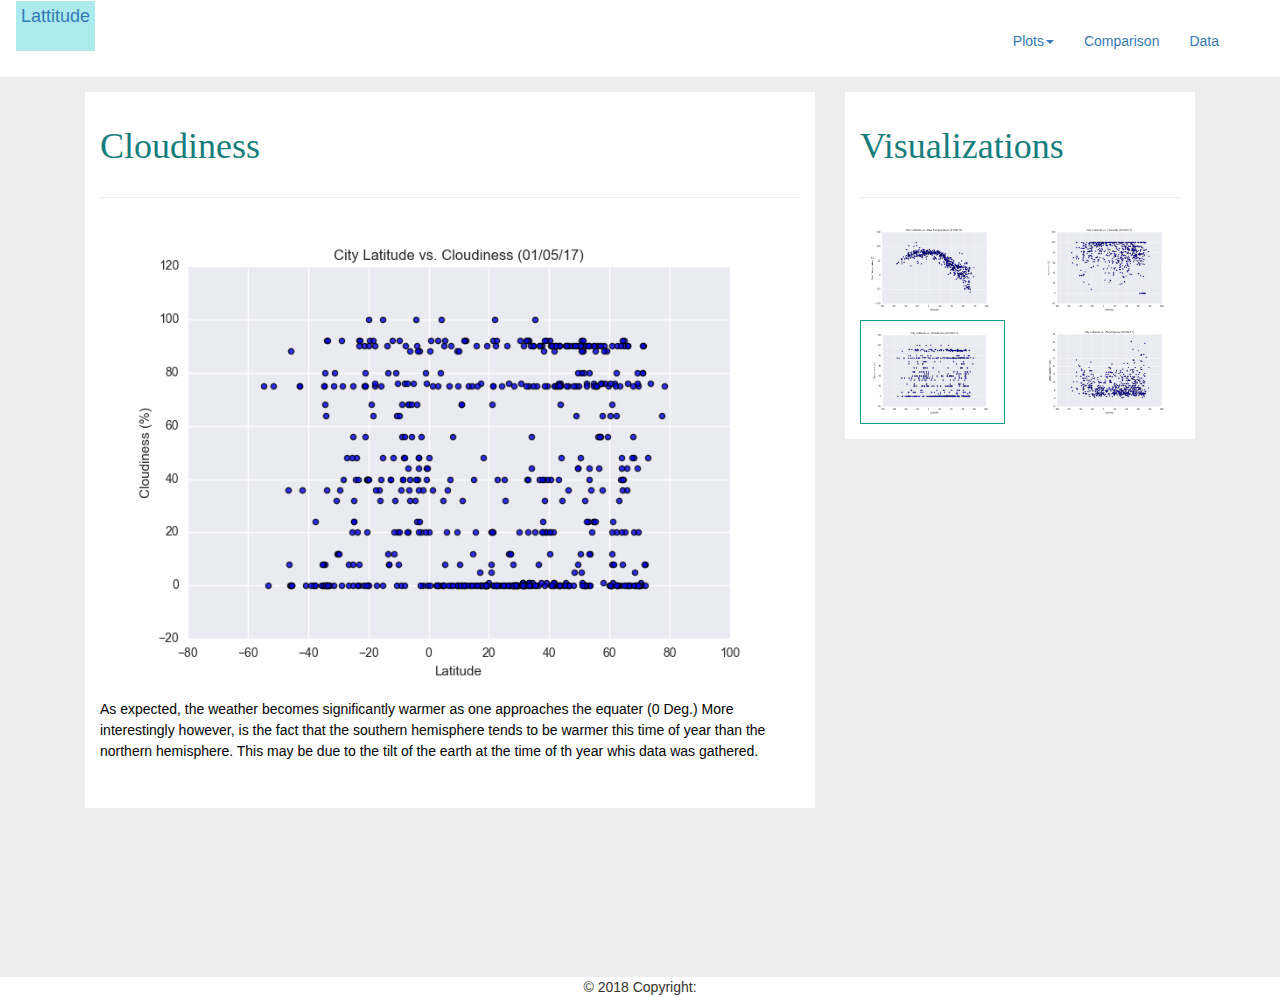
<file: Instructions/Resources/cloudiness.html>
<!DOCTYPE html>
<html lang="en">

<head>
  <meta charset="UTF-8">
  <title>Cloudiness</title>
  <link rel="stylesheet" href="https://maxcdn.bootstrapcdn.com/bootstrap/3.3.7/css/bootstrap.min.css" integrity="sha384-BVYiiSIFeK1dGmJRAkycuHAHRg32OmUcww7on3RYdg4Va+PmSTsz/K68vbdEjh4u" crossorigin="anonymous">
  <link rel="stylesheet" href="style.css">
  <script src="http://www.ajax.googleapis.com/ajax/libs/jquery/1.11.0/jquery.min.js"></script>
  <!--<link href="https://stackpath.bootstrapcdn.com/bootstrap/4.3.1/css/bootstrap.min.css" rel="stylesheet" integrity="sha384-ggOyR0iXCbMQv3Xipma34MD+dH/1fQ784/j6cY/iJTQUOhcWr7x9JvoRxT2MZw1T" crossorigin="anonymous"> -->
</head>

<body>
  <nav class="navbar" id= "kimnav">
      
    
    <div class="container-fluid">
      <!-- Brand and toggle get grouped for better mobile display -->
      <div class="navbar-header">
        <button type="button" class="navbar-toggle collapsed" data-toggle="collapse" data-target="#bs-example-navbar-collapse-1" aria-expanded="false">
        <span class="sr-only">Toggle navigation</span>
        <span class="icon-bar"></span>
        <span class="icon-bar"></span>
        <span class="icon-bar"></span>
      </button>
      </div>

      <!-- Collect the nav links, forms, and other content for toggling -->
      <div class="collapse navbar-collapse" id="bs-example-navbar-collapse-1">   
       <ul class="nav navbar-brand"> 
            <a href="index.html">Lattitude</a>
        </ul>  
        <ul class="nav navbar-nav navbar-right">
          <li class="nav-item dropdown">
            <a href="#" class="dropdown-toggle" data-toggle="dropdown" role="button" aria-haspopup="true" aria-expanded="false">Plots<span class="caret"></span></a>
            <ul class="dropdown-menu">
              <li><a href="max_temp.html">Max Temperature</a></li>
              <li><a href="humidity.html">Humidity</a></li>
              <li><a href="cloudiness.html">Cloudiness</a></li>
              <li><a href="windspeed.html">Wind Speed</a></li>
            </ul>
          </li>
          <li><a href="comparison_index.html">Comparison</a></li>
          <li><a href="data_index .html">Data</a></li>
        </ul>
      </div>
      <!-- /.navbar-collapse -->
    </div>
    <!-- /.container-fluid -->
  </nav>

  <!--Containers for graphs on home page-->
  <main>
  <div class="container">
    <div class="col-md-8">
      <div class="box">
        <h1>Cloudiness </h1>
        <hr>
        <p>
          <img class = "img-fluid-viz" src="assets/images/Fig3.png" style="float:left"> 
          As expected, the weather becomes significantly warmer as one approaches the equater (0 Deg.)
          More interestingly however, is the fact that the southern hemisphere tends to be warmer this time of year than the northern 
          hemisphere. This may be due to the tilt of the earth at the time of th year whis data was gathered. 
          <br> <br>
          
        
        </p>
      </div>
    </div>

        <!-- Visualizations section homepage-->  

    <div class="col-md-4">
      <div class ="box">
        <h1>Visualizations </h1>
        <hr>
        <div class="row">
            <div class="col-sm-3 col-md-6">
                <div class="vizbox">
                    <img class = "img-fluid-viz maxtemp" src="assets/images/Fig1.png">
                </div>
            </div>
            <div class="col-sm-3 col-md-6">
                <div class="vizbox">
                    <img class = "img-fluid-viz" src="assets/images/Fig2.png">
                </div>
            </div>
            <div class="col-sm-3 col-md-6">
                <div class="vizbox vizboxhilight">
                    <img class = "img-fluid-viz" src="assets/images/Fig3.png">
                </div>
            </div>
            <div class="col-sm-3 col-md-6">
                <div class="vizbox">
                    <img class = "img-fluid-viz" src="assets/images/Fig4.png">
                </div>
            </div>
          </div>
          </div>
    </div>
  </div>
  </div> 
  <script src="https://ajax.googleapis.com/ajax/libs/jquery/3.3.1/jquery.min.js"></script>
   <script src="https://stackpath.bootstrapcdn.com/bootstrap/4.3.1/js/bootstrap.min.js" integrity="sha384-JjSmVgyd0p3pXB1rRibZUAYoIIy6OrQ6VrjIEaFf/nJGzIxFDsf4x0xIM+B07jRM" crossorigin="anonymous"></script>
</body>
    </div>
</main>
<footer class="page-footer font-small fixed-bottom">
    <div class="footer-copyright text-center py-3">© 2018 Copyright:
    </div>
</footer>
<!-- Footer homepage-->  
</html>
</file>
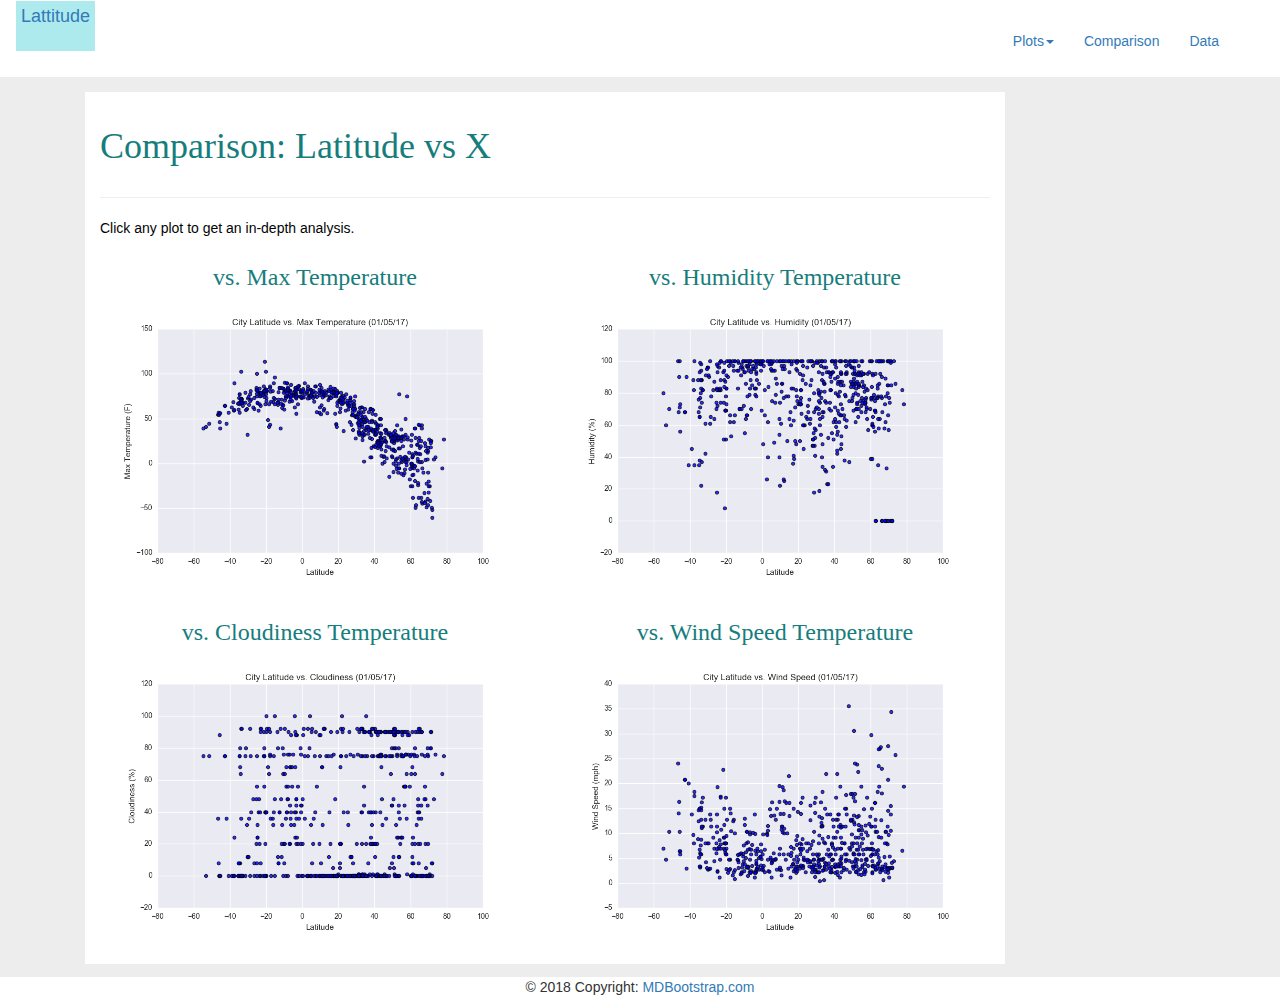
<file: Instructions/Resources/comparison_index.html>
<!DOCTYPE html>
<html lang="en">

<head>
  <meta charset="UTF-8">
  <title>Homework.</title>
  <link rel="stylesheet" href="https://maxcdn.bootstrapcdn.com/bootstrap/3.3.7/css/bootstrap.min.css" integrity="sha384-BVYiiSIFeK1dGmJRAkycuHAHRg32OmUcww7on3RYdg4Va+PmSTsz/K68vbdEjh4u" crossorigin="anonymous">
  <link rel="stylesheet" href="style.css">
  <!--<link href="https://stackpath.bootstrapcdn.com/bootstrap/4.3.1/css/bootstrap.min.css" rel="stylesheet" integrity="sha384-ggOyR0iXCbMQv3Xipma34MD+dH/1fQ784/j6cY/iJTQUOhcWr7x9JvoRxT2MZw1T" crossorigin="anonymous"> -->
</head>

<body>
  <nav class="navbar" id= "kimnav">
    <div class="container-fluid">
      <!-- Brand and toggle get grouped for better mobile display -->
      <div class="navbar-header">
        <button type="button" class="navbar-toggle collapsed" data-toggle="collapse" data-target="#bs-example-navbar-collapse-1" aria-expanded="false">
        <span class="sr-only">Toggle navigation</span>
        <span class="icon-bar"></span>
        <span class="icon-bar"></span>
        <span class="icon-bar"></span>
      </button>
      </div>

      <!-- Collect the nav links, forms, and other content for toggling -->
      <div class="collapse navbar-collapse" id="bs-example-navbar-collapse-1">
        <ul class="nav navbar-brand"> 
            <a href="index.html">Lattitude</a>
        </ul>
        
        <ul class="nav navbar-nav navbar-right">
          <li class="nav-item dropdown">
            <a href="#" class="dropdown-toggle" data-toggle="dropdown" role="button" aria-haspopup="true" aria-expanded="false">Plots<span class="caret"></span></a>
            <ul class="dropdown-menu">
              <li><a href="#">Max Temperature</a></li>
              <li><a href="#">Humidity</a></li>
              <li><a href="#">Cloudiness</a></li>
              <li><a href="#">Wind Speed</a></li>
              <li role="separator" class="divider"></li>
              <li><a href="#">Separated link</a></li>
            </ul>
          </li>
          <li><a href="comparison_index.html">Comparison</a></li>
          <li><a href="data_index .html">Data</a></li>
        </ul>
      </div>
      <!-- /.navbar-collapse -->
    </div>
    <!-- /.container-fluid -->
  </nav>

  <!--Containers for graphs on home page-->
  <main>
  <div class="container">
        <!-- Visualizations section homepage-->  

    <div class="col-md-10">
      <div class ="box">
        <h1>Comparison: Latitude vs X</h1>
        <hr>
        Click any plot to get an in-depth analysis.
        <div class="row">
            <div class="col-sm-12 col-md-6">
                <div class="vizbox">
                    <center><h3>vs. Max Temperature</h3></center>
                    <img class = "img-fluid-viz" src="assets/images/Fig1.png">
                </div>
            </div>
            <div class="col-sm-12 col-md-6">
                <div class="vizbox">
                    <h3><center>vs. Humidity Temperature</center></h3>
                    <img class = "img-fluid-viz" src="assets/images/Fig2.png">
                </div>
            </div>
            <div class="col-sm-12 col-md-6">
                <div class="vizbox">
                    <h3><center>vs. Cloudiness Temperature</center></h3>
                    <img class = "img-fluid-viz" src="assets/images/Fig3.png">
                </div>
            </div>
            <div class="col-sm-12 col-md-6">
                <div class="vizbox">
                    <h3><center>vs. Wind Speed Temperature</center></h3>
                    <img class = "img-fluid-viz" src="assets/images/Fig4.png">
                </div>
            </div>
          </div>
          </div>
    </div>
  </div>
  </div> 
</body>
    </div>
</main>
<footer class="page-footer font-small blue pt-4 fixed-bottom">
    <div class="footer-copyright text-center py-3">© 2018 Copyright:
        <a href="https://mdbootstrap.com/education/bootstrap/"> MDBootstrap.com</a>
    </div>
</footer>
<!-- Footer homepage-->  
</html>
</file>
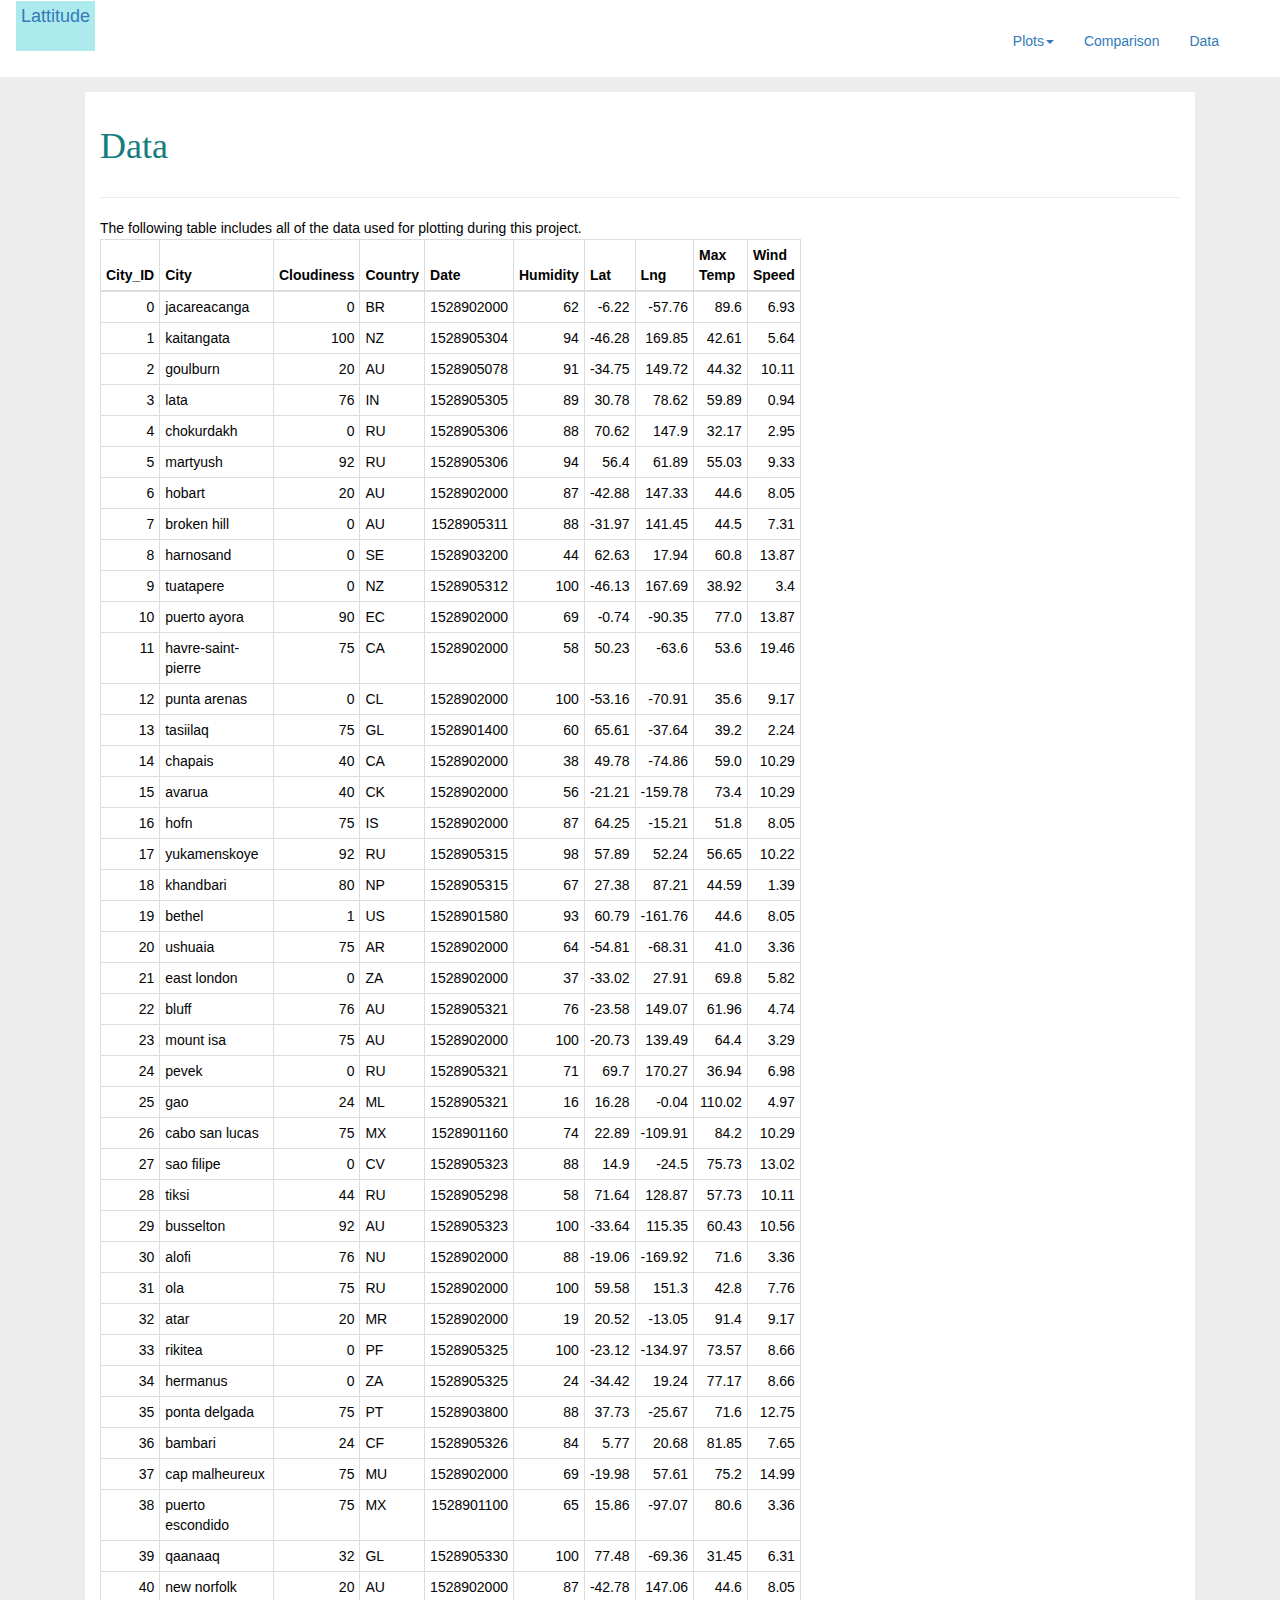
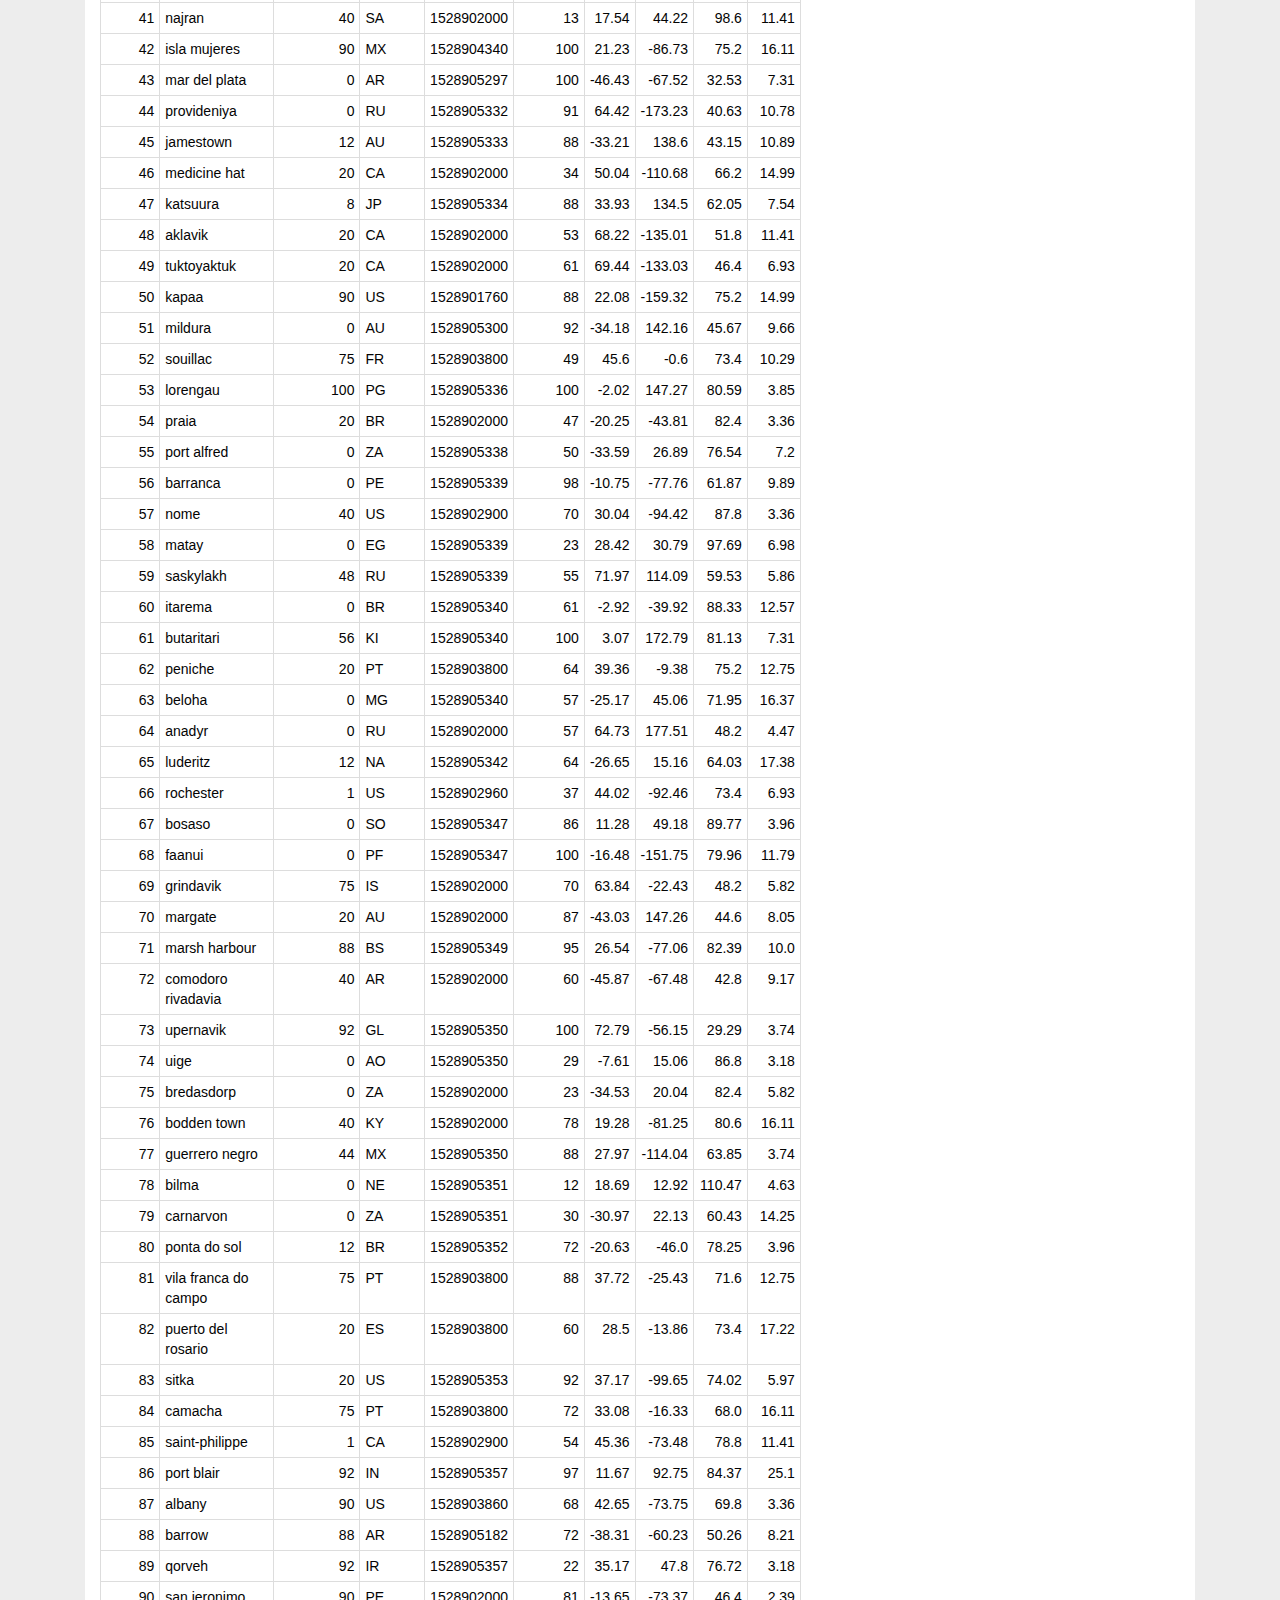
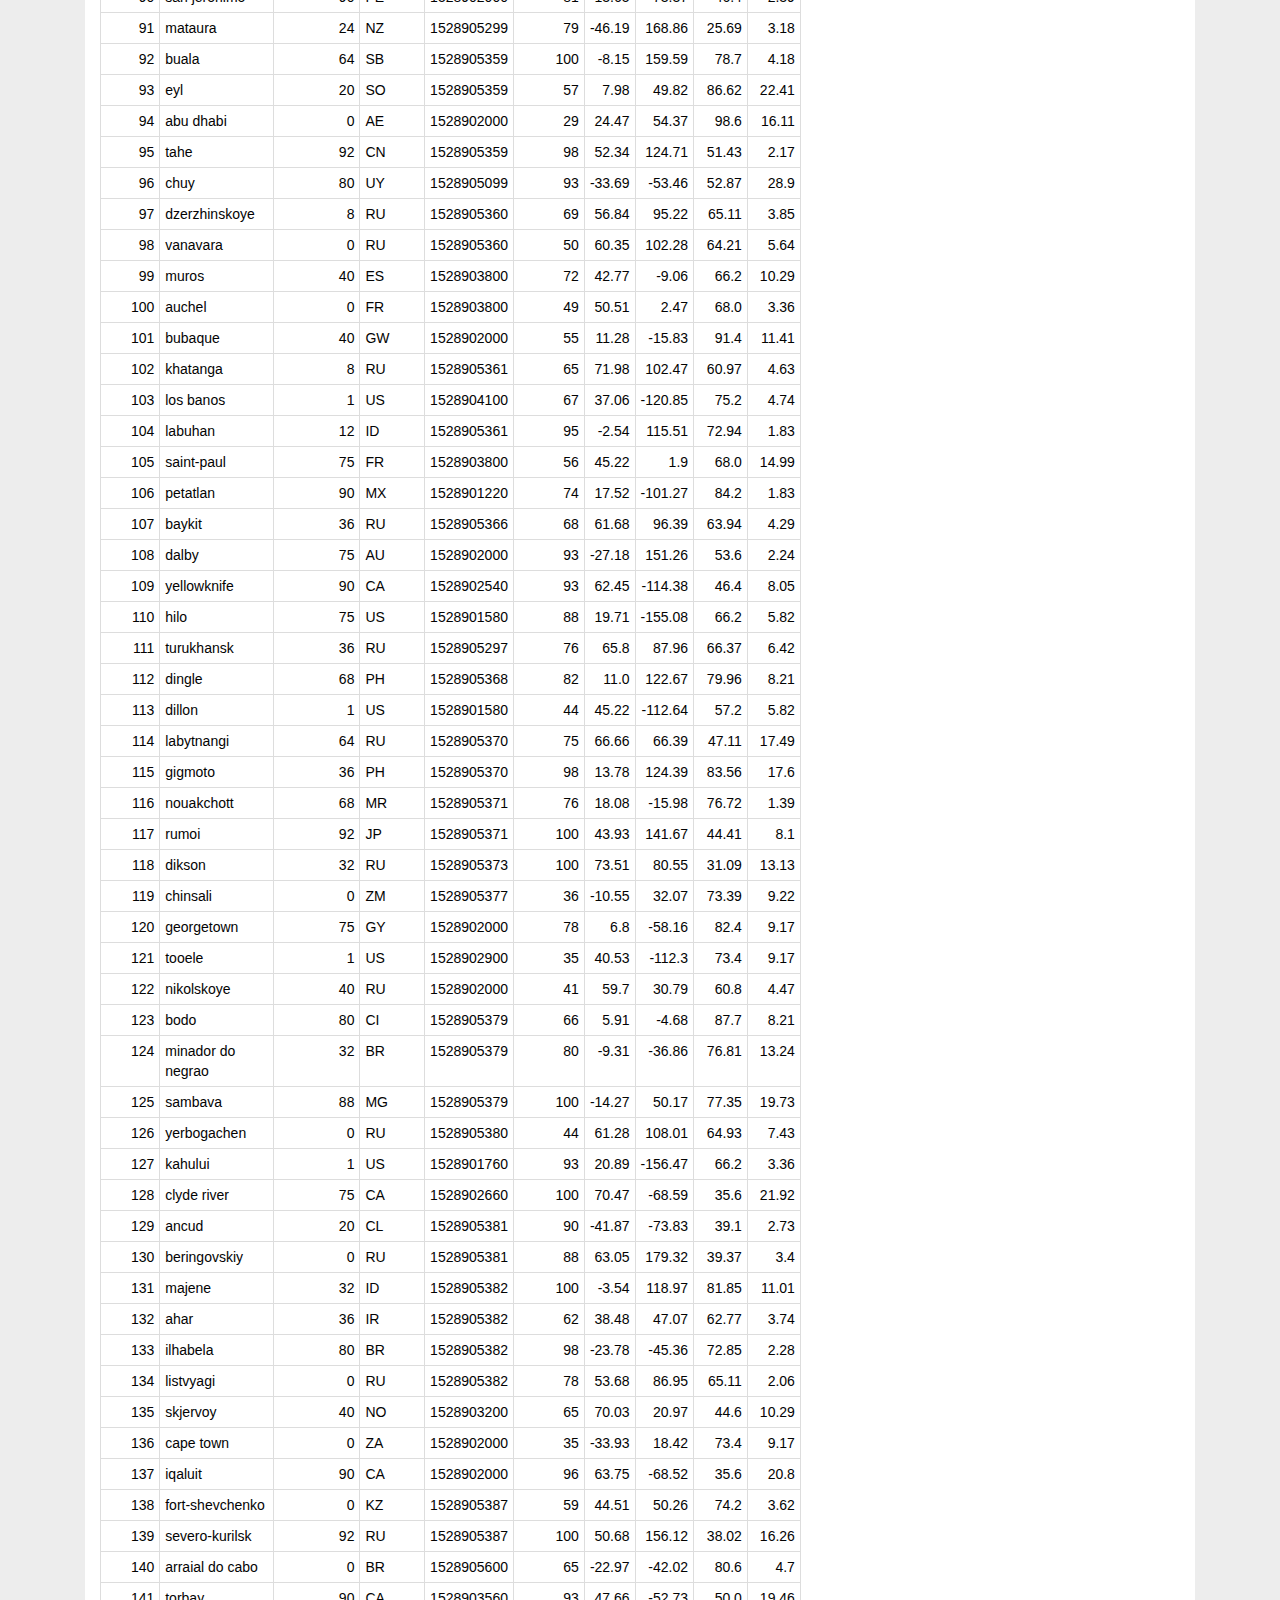
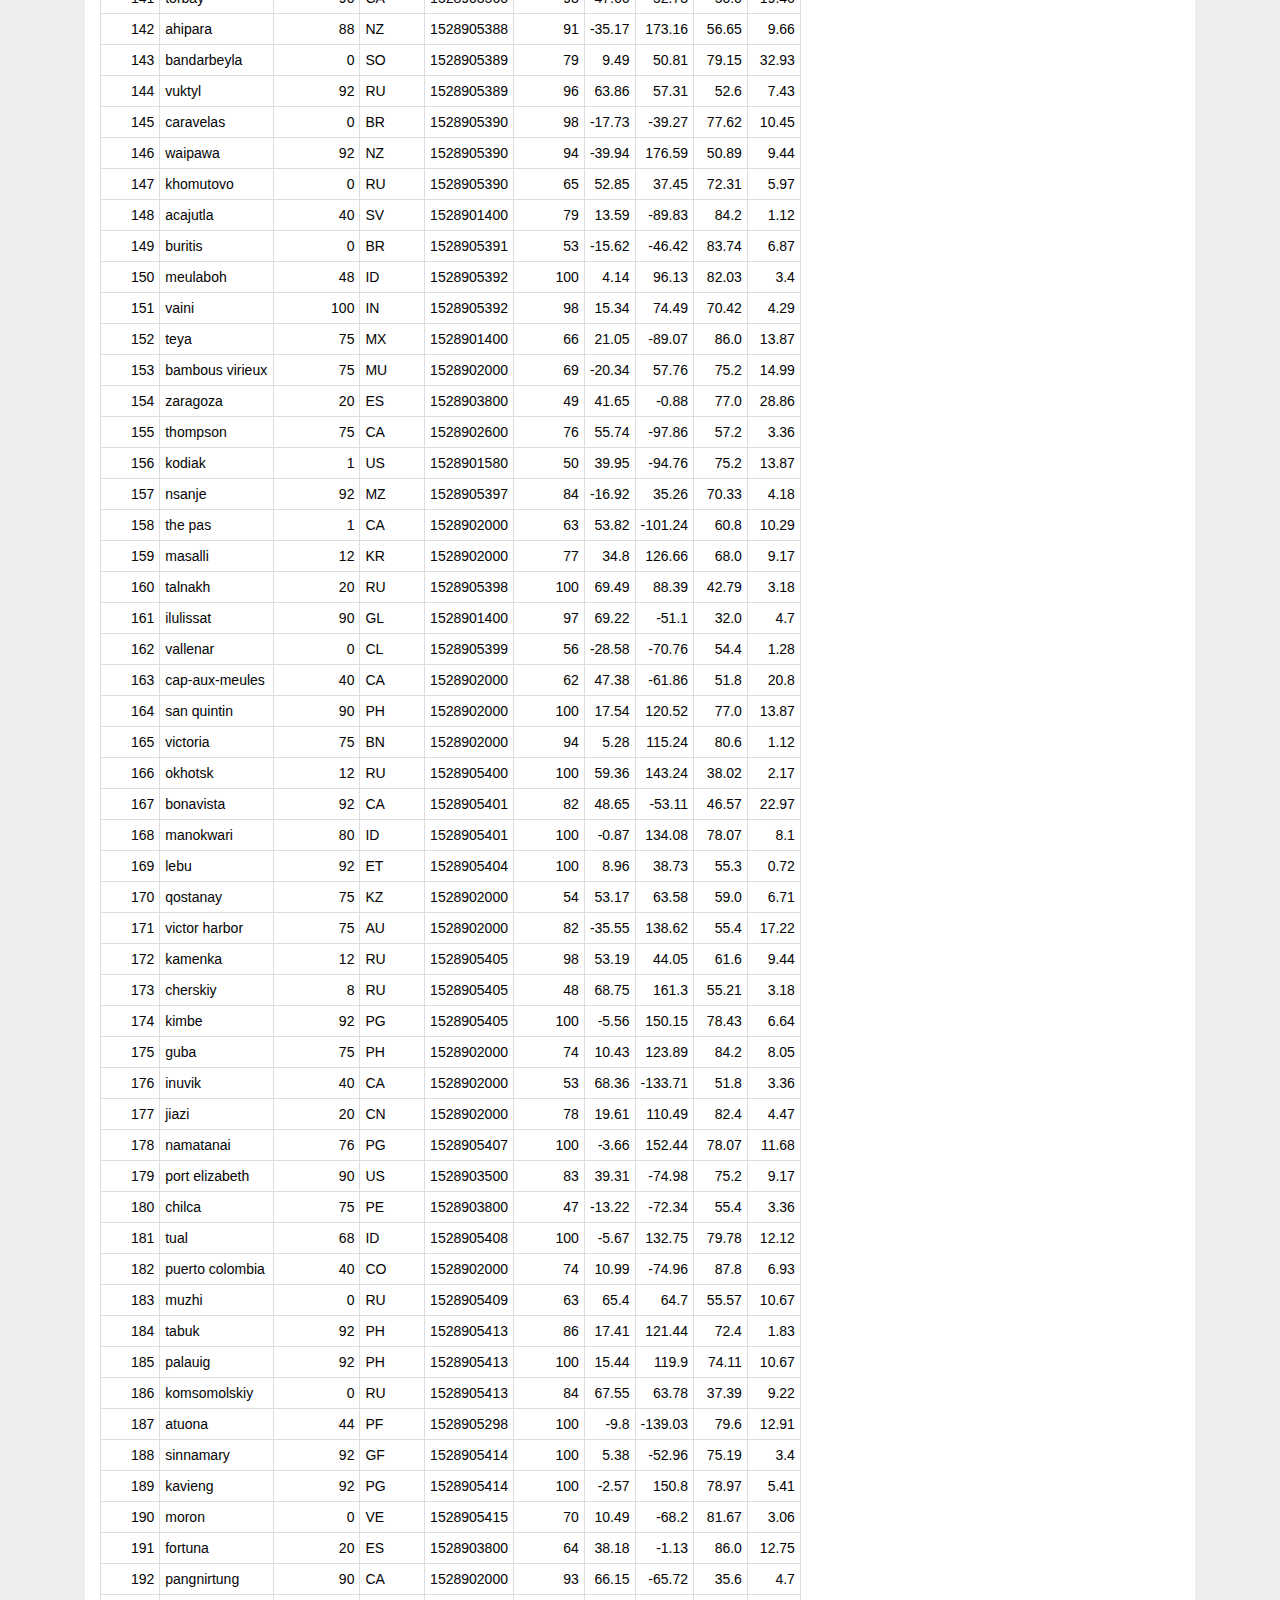
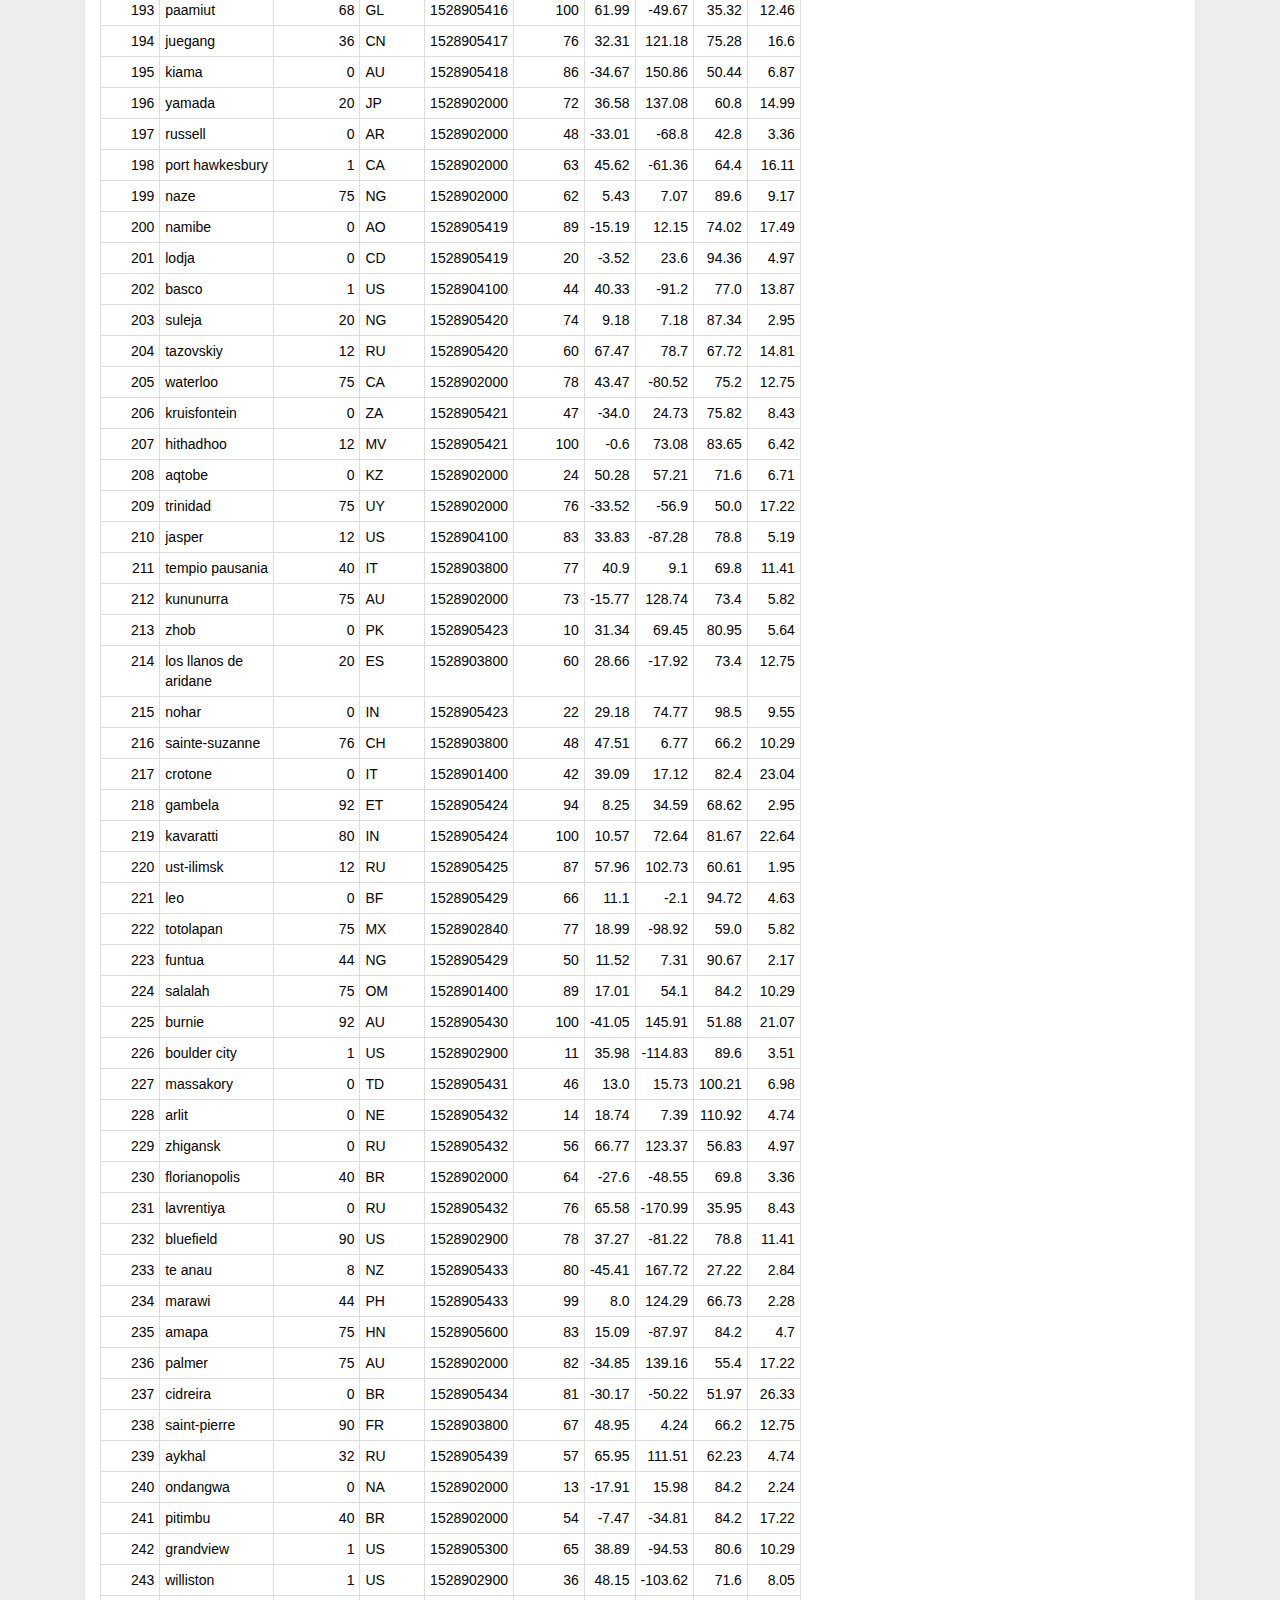
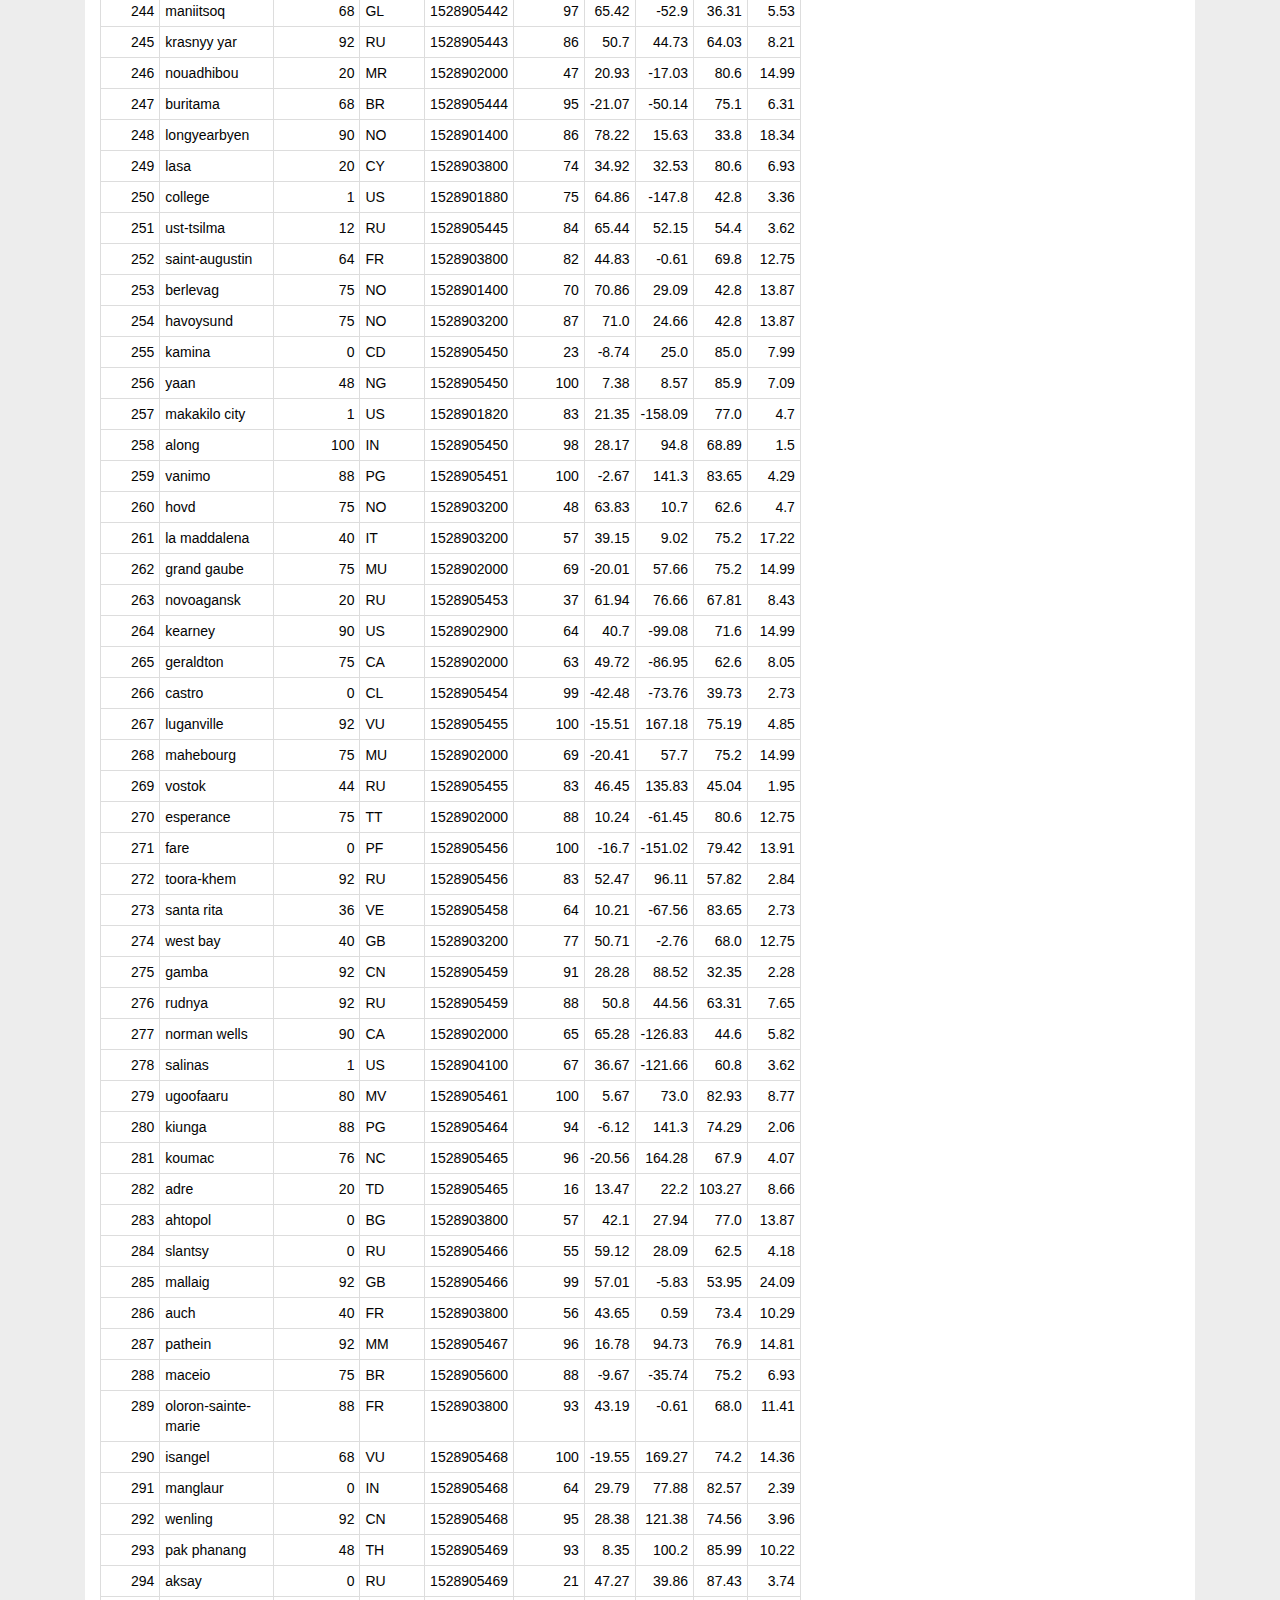
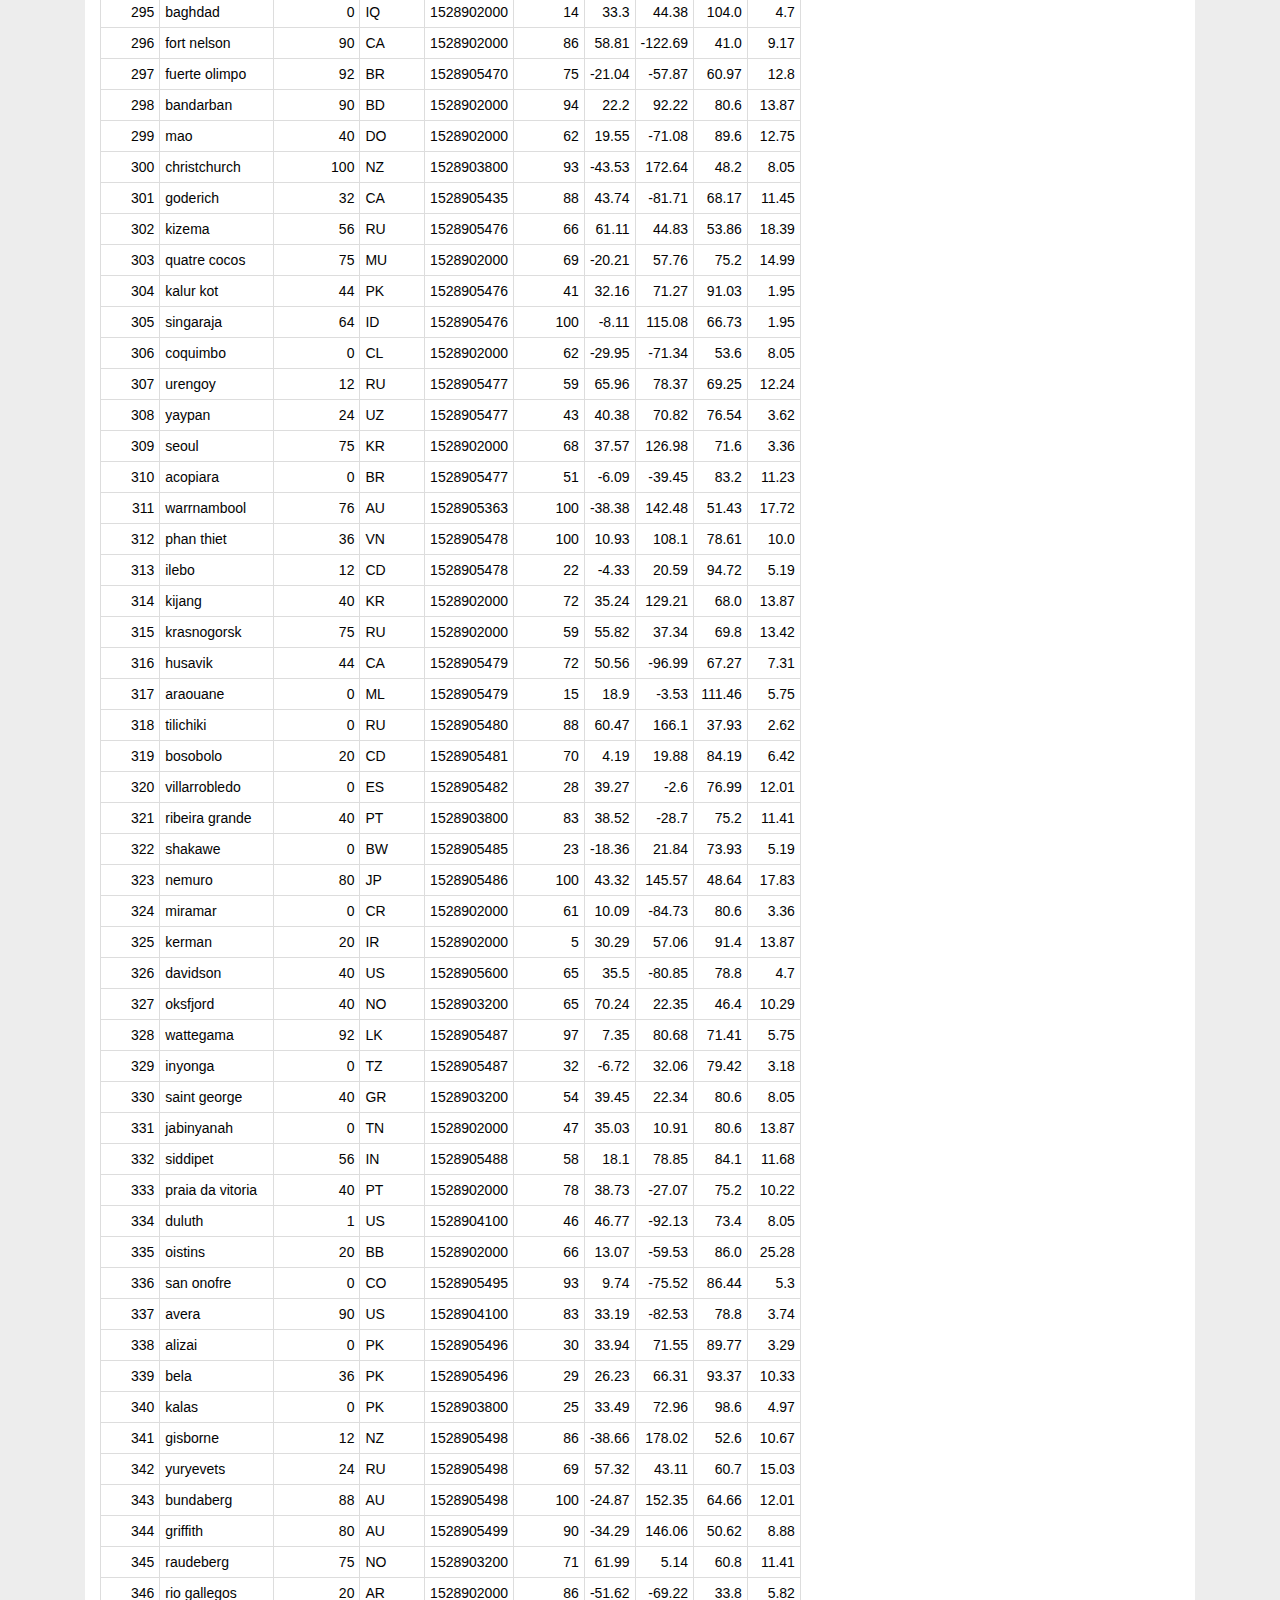
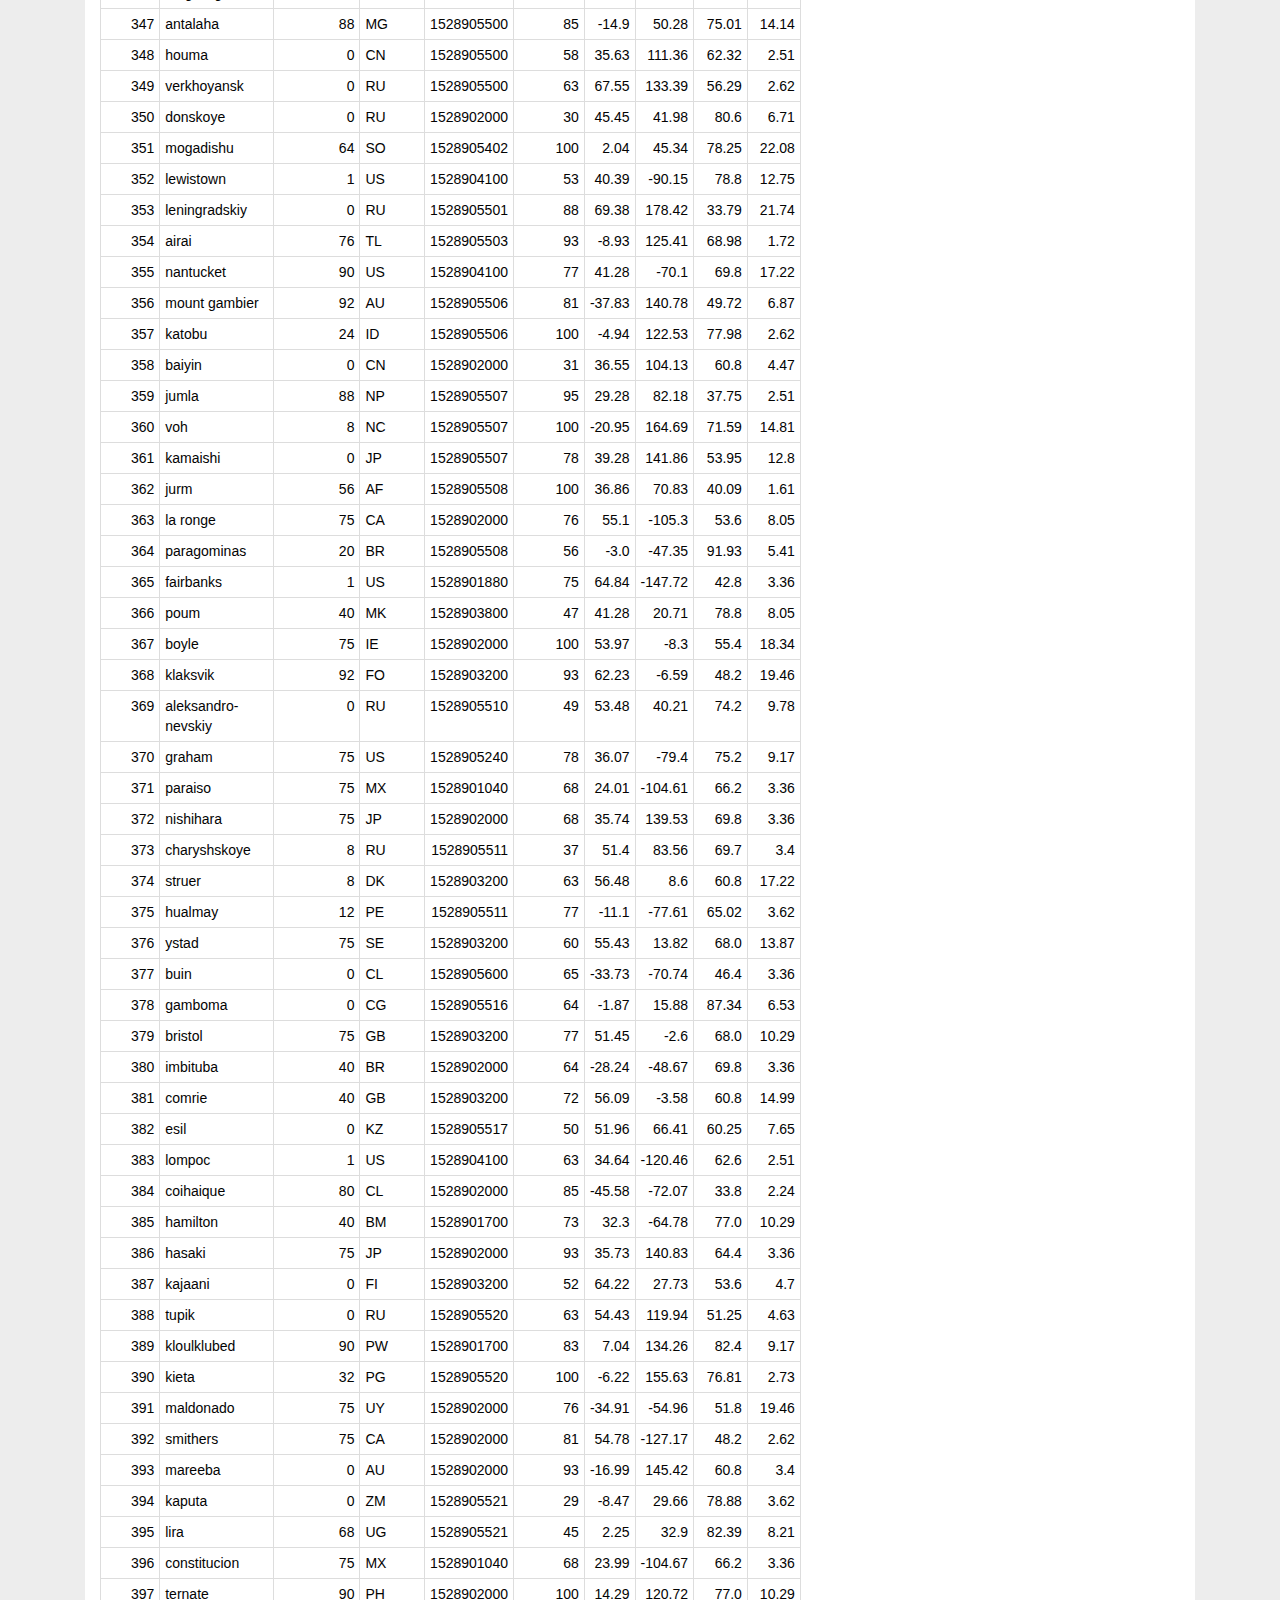
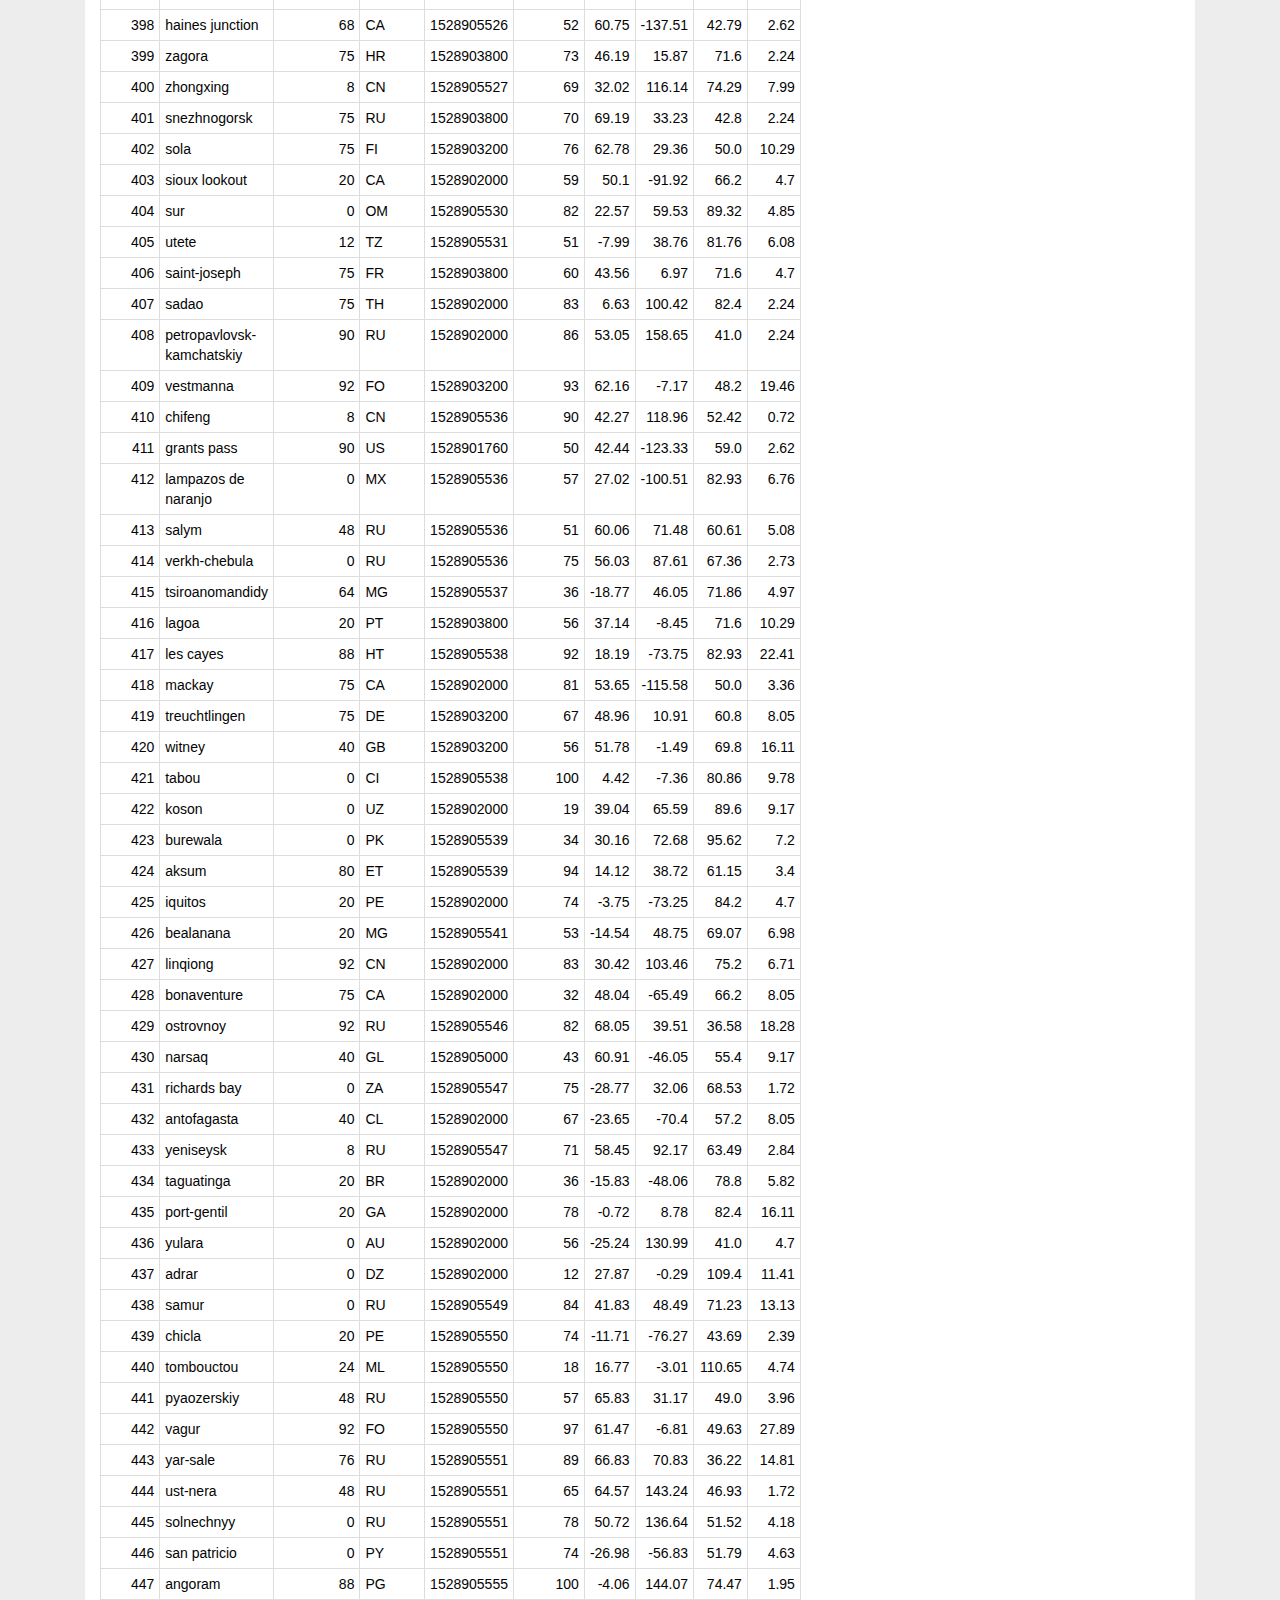
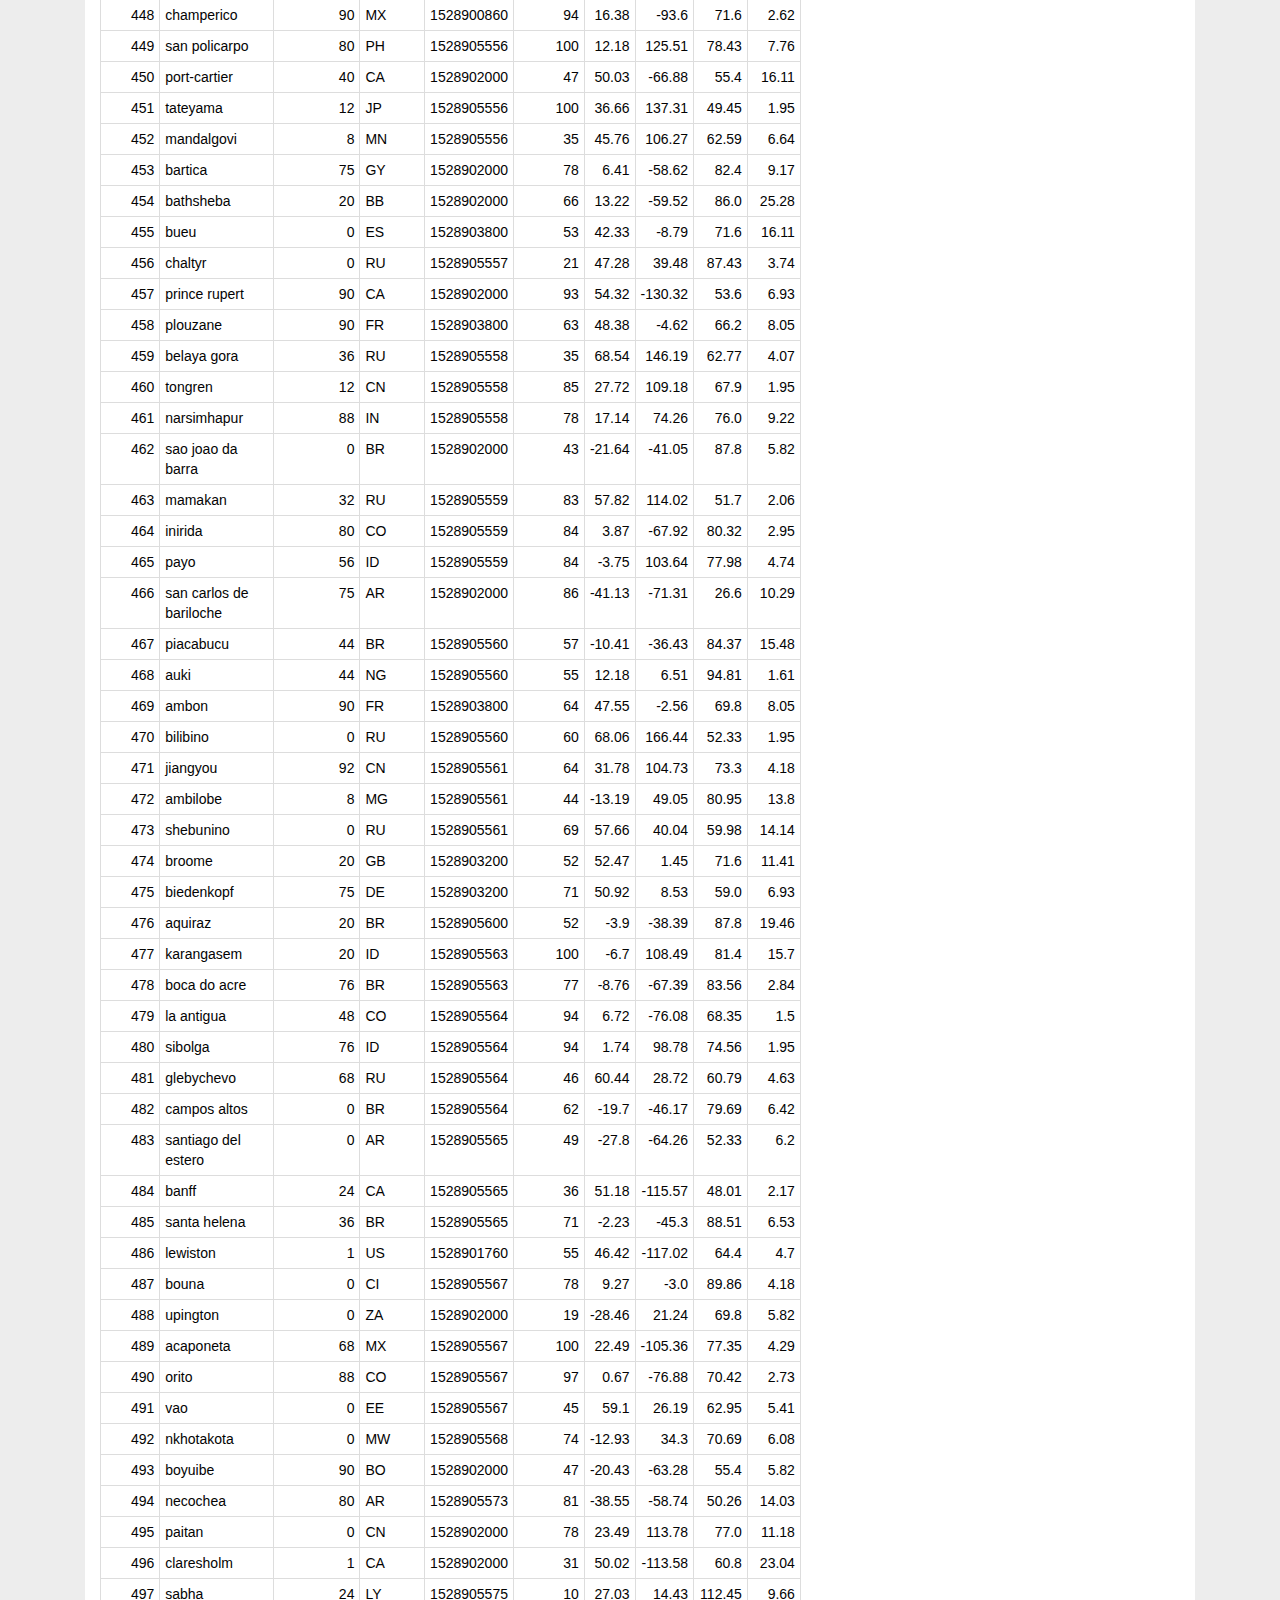
<file: Instructions/Resources/data_index .html>
<!DOCTYPE html>
<html lang="en">

<head>
  <meta charset="UTF-8">
  <title>Data</title>
  <link rel="stylesheet" href="https://maxcdn.bootstrapcdn.com/bootstrap/3.3.7/css/bootstrap.min.css" integrity="sha384-BVYiiSIFeK1dGmJRAkycuHAHRg32OmUcww7on3RYdg4Va+PmSTsz/K68vbdEjh4u" crossorigin="anonymous">
  <link rel="stylesheet" href="style.css">
  <!--<link href="https://stackpath.bootstrapcdn.com/bootstrap/4.3.1/css/bootstrap.min.css" rel="stylesheet" integrity="sha384-ggOyR0iXCbMQv3Xipma34MD+dH/1fQ784/j6cY/iJTQUOhcWr7x9JvoRxT2MZw1T" crossorigin="anonymous"> -->
</head>

<body>
  <nav class="navbar" id= "kimnav">
    <div class="container-fluid">
      <!-- Brand and toggle get grouped for better mobile display -->
      <div class="navbar-header">
        <button type="button" class="navbar-toggle collapsed" data-toggle="collapse" data-target="#bs-example-navbar-collapse-1" aria-expanded="false">
        <span class="sr-only">Toggle navigation</span>
        <span class="icon-bar"></span>
        <span class="icon-bar"></span>
        <span class="icon-bar"></span>
      </button>
      </div>

      <!-- Collect the nav links, forms, and other content for toggling -->
      <div class="collapse navbar-collapse" id="bs-example-navbar-collapse-1">
        <ul class="nav navbar-brand"> 
            <a href="index.html">Lattitude</a>
        </ul>
        
        <ul class="nav navbar-nav navbar-right">
          <li class="nav-item dropdown">
            <a href="#" class="dropdown-toggle" data-toggle="dropdown" role="button" aria-haspopup="true" aria-expanded="false">Plots<span class="caret"></span></a>
            <ul class="dropdown-menu">
              <li><a href="#">Max Temperature</a></li>
              <li><a href="#">Humidity</a></li>
              <li><a href="#">Cloudiness</a></li>
              <li><a href="#">Wind Speed</a></li>
              <li role="separator" class="divider"></li>
              <li><a href="#">Separated link</a></li>
            </ul>
          </li>
          <li><a href="comparison_index.html">Comparison</a></li>
          <li><a href="#">Data</a></li>
        </ul>
      </div>
      <!-- /.navbar-collapse -->
    </div>
    <!-- /.container-fluid -->
  </nav>

  <!--Containers for graphs on home page-->
  <main>
  <div class="container">
        <!-- Visualizations section homepage-->  

    <div class="col-md-12">
      <div class ="box">
        <h1>Data</h1>
        <hr>
           The following table includes all of the data used for plotting during this project.        <div class="row">
            <div class="col-sm-12 col-md-6">
                
              <table class="table table-bordered table-hover table-condensed">
                    <thead><tr><th title="Field #1">City_ID</th>
                    <th title="Field #2">City</th>
                    <th title="Field #3">Cloudiness</th>
                    <th title="Field #4">Country</th>
                    <th title="Field #5">Date</th>
                    <th title="Field #6">Humidity</th>
                    <th title="Field #7">Lat</th>
                    <th title="Field #8">Lng</th>
                    <th title="Field #9">Max Temp</th>
                    <th title="Field #10">Wind Speed</th>
                    </tr></thead>
                    <tbody><tr>
                    <td align="right">0</td>
                    <td>jacareacanga</td>
                    <td align="right">0</td>
                    <td>BR</td>
                    <td align="right">1528902000</td>
                    <td align="right">62</td>
                    <td align="right">-6.22</td>
                    <td align="right">-57.76</td>
                    <td align="right">89.6</td>
                    <td align="right">6.93</td>
                    </tr>
                    <tr>
                    <td align="right">1</td>
                    <td>kaitangata</td>
                    <td align="right">100</td>
                    <td>NZ</td>
                    <td align="right">1528905304</td>
                    <td align="right">94</td>
                    <td align="right">-46.28</td>
                    <td align="right">169.85</td>
                    <td align="right">42.61</td>
                    <td align="right">5.64</td>
                    </tr>
                    <tr>
                    <td align="right">2</td>
                    <td>goulburn</td>
                    <td align="right">20</td>
                    <td>AU</td>
                    <td align="right">1528905078</td>
                    <td align="right">91</td>
                    <td align="right">-34.75</td>
                    <td align="right">149.72</td>
                    <td align="right">44.32</td>
                    <td align="right">10.11</td>
                    </tr>
                    <tr>
                    <td align="right">3</td>
                    <td>lata</td>
                    <td align="right">76</td>
                    <td>IN</td>
                    <td align="right">1528905305</td>
                    <td align="right">89</td>
                    <td align="right">30.78</td>
                    <td align="right">78.62</td>
                    <td align="right">59.89</td>
                    <td align="right">0.94</td>
                    </tr>
                    <tr>
                    <td align="right">4</td>
                    <td>chokurdakh</td>
                    <td align="right">0</td>
                    <td>RU</td>
                    <td align="right">1528905306</td>
                    <td align="right">88</td>
                    <td align="right">70.62</td>
                    <td align="right">147.9</td>
                    <td align="right">32.17</td>
                    <td align="right">2.95</td>
                    </tr>
                    <tr>
                    <td align="right">5</td>
                    <td>martyush</td>
                    <td align="right">92</td>
                    <td>RU</td>
                    <td align="right">1528905306</td>
                    <td align="right">94</td>
                    <td align="right">56.4</td>
                    <td align="right">61.89</td>
                    <td align="right">55.03</td>
                    <td align="right">9.33</td>
                    </tr>
                    <tr>
                    <td align="right">6</td>
                    <td>hobart</td>
                    <td align="right">20</td>
                    <td>AU</td>
                    <td align="right">1528902000</td>
                    <td align="right">87</td>
                    <td align="right">-42.88</td>
                    <td align="right">147.33</td>
                    <td align="right">44.6</td>
                    <td align="right">8.05</td>
                    </tr>
                    <tr>
                    <td align="right">7</td>
                    <td>broken hill</td>
                    <td align="right">0</td>
                    <td>AU</td>
                    <td align="right">1528905311</td>
                    <td align="right">88</td>
                    <td align="right">-31.97</td>
                    <td align="right">141.45</td>
                    <td align="right">44.5</td>
                    <td align="right">7.31</td>
                    </tr>
                    <tr>
                    <td align="right">8</td>
                    <td>harnosand</td>
                    <td align="right">0</td>
                    <td>SE</td>
                    <td align="right">1528903200</td>
                    <td align="right">44</td>
                    <td align="right">62.63</td>
                    <td align="right">17.94</td>
                    <td align="right">60.8</td>
                    <td align="right">13.87</td>
                    </tr>
                    <tr>
                    <td align="right">9</td>
                    <td>tuatapere</td>
                    <td align="right">0</td>
                    <td>NZ</td>
                    <td align="right">1528905312</td>
                    <td align="right">100</td>
                    <td align="right">-46.13</td>
                    <td align="right">167.69</td>
                    <td align="right">38.92</td>
                    <td align="right">3.4</td>
                    </tr>
                    <tr>
                    <td align="right">10</td>
                    <td>puerto ayora</td>
                    <td align="right">90</td>
                    <td>EC</td>
                    <td align="right">1528902000</td>
                    <td align="right">69</td>
                    <td align="right">-0.74</td>
                    <td align="right">-90.35</td>
                    <td align="right">77.0</td>
                    <td align="right">13.87</td>
                    </tr>
                    <tr>
                    <td align="right">11</td>
                    <td>havre-saint-pierre</td>
                    <td align="right">75</td>
                    <td>CA</td>
                    <td align="right">1528902000</td>
                    <td align="right">58</td>
                    <td align="right">50.23</td>
                    <td align="right">-63.6</td>
                    <td align="right">53.6</td>
                    <td align="right">19.46</td>
                    </tr>
                    <tr>
                    <td align="right">12</td>
                    <td>punta arenas</td>
                    <td align="right">0</td>
                    <td>CL</td>
                    <td align="right">1528902000</td>
                    <td align="right">100</td>
                    <td align="right">-53.16</td>
                    <td align="right">-70.91</td>
                    <td align="right">35.6</td>
                    <td align="right">9.17</td>
                    </tr>
                    <tr>
                    <td align="right">13</td>
                    <td>tasiilaq</td>
                    <td align="right">75</td>
                    <td>GL</td>
                    <td align="right">1528901400</td>
                    <td align="right">60</td>
                    <td align="right">65.61</td>
                    <td align="right">-37.64</td>
                    <td align="right">39.2</td>
                    <td align="right">2.24</td>
                    </tr>
                    <tr>
                    <td align="right">14</td>
                    <td>chapais</td>
                    <td align="right">40</td>
                    <td>CA</td>
                    <td align="right">1528902000</td>
                    <td align="right">38</td>
                    <td align="right">49.78</td>
                    <td align="right">-74.86</td>
                    <td align="right">59.0</td>
                    <td align="right">10.29</td>
                    </tr>
                    <tr>
                    <td align="right">15</td>
                    <td>avarua</td>
                    <td align="right">40</td>
                    <td>CK</td>
                    <td align="right">1528902000</td>
                    <td align="right">56</td>
                    <td align="right">-21.21</td>
                    <td align="right">-159.78</td>
                    <td align="right">73.4</td>
                    <td align="right">10.29</td>
                    </tr>
                    <tr>
                    <td align="right">16</td>
                    <td>hofn</td>
                    <td align="right">75</td>
                    <td>IS</td>
                    <td align="right">1528902000</td>
                    <td align="right">87</td>
                    <td align="right">64.25</td>
                    <td align="right">-15.21</td>
                    <td align="right">51.8</td>
                    <td align="right">8.05</td>
                    </tr>
                    <tr>
                    <td align="right">17</td>
                    <td>yukamenskoye</td>
                    <td align="right">92</td>
                    <td>RU</td>
                    <td align="right">1528905315</td>
                    <td align="right">98</td>
                    <td align="right">57.89</td>
                    <td align="right">52.24</td>
                    <td align="right">56.65</td>
                    <td align="right">10.22</td>
                    </tr>
                    <tr>
                    <td align="right">18</td>
                    <td>khandbari</td>
                    <td align="right">80</td>
                    <td>NP</td>
                    <td align="right">1528905315</td>
                    <td align="right">67</td>
                    <td align="right">27.38</td>
                    <td align="right">87.21</td>
                    <td align="right">44.59</td>
                    <td align="right">1.39</td>
                    </tr>
                    <tr>
                    <td align="right">19</td>
                    <td>bethel</td>
                    <td align="right">1</td>
                    <td>US</td>
                    <td align="right">1528901580</td>
                    <td align="right">93</td>
                    <td align="right">60.79</td>
                    <td align="right">-161.76</td>
                    <td align="right">44.6</td>
                    <td align="right">8.05</td>
                    </tr>
                    <tr>
                    <td align="right">20</td>
                    <td>ushuaia</td>
                    <td align="right">75</td>
                    <td>AR</td>
                    <td align="right">1528902000</td>
                    <td align="right">64</td>
                    <td align="right">-54.81</td>
                    <td align="right">-68.31</td>
                    <td align="right">41.0</td>
                    <td align="right">3.36</td>
                    </tr>
                    <tr>
                    <td align="right">21</td>
                    <td>east london</td>
                    <td align="right">0</td>
                    <td>ZA</td>
                    <td align="right">1528902000</td>
                    <td align="right">37</td>
                    <td align="right">-33.02</td>
                    <td align="right">27.91</td>
                    <td align="right">69.8</td>
                    <td align="right">5.82</td>
                    </tr>
                    <tr>
                    <td align="right">22</td>
                    <td>bluff</td>
                    <td align="right">76</td>
                    <td>AU</td>
                    <td align="right">1528905321</td>
                    <td align="right">76</td>
                    <td align="right">-23.58</td>
                    <td align="right">149.07</td>
                    <td align="right">61.96</td>
                    <td align="right">4.74</td>
                    </tr>
                    <tr>
                    <td align="right">23</td>
                    <td>mount isa</td>
                    <td align="right">75</td>
                    <td>AU</td>
                    <td align="right">1528902000</td>
                    <td align="right">100</td>
                    <td align="right">-20.73</td>
                    <td align="right">139.49</td>
                    <td align="right">64.4</td>
                    <td align="right">3.29</td>
                    </tr>
                    <tr>
                    <td align="right">24</td>
                    <td>pevek</td>
                    <td align="right">0</td>
                    <td>RU</td>
                    <td align="right">1528905321</td>
                    <td align="right">71</td>
                    <td align="right">69.7</td>
                    <td align="right">170.27</td>
                    <td align="right">36.94</td>
                    <td align="right">6.98</td>
                    </tr>
                    <tr>
                    <td align="right">25</td>
                    <td>gao</td>
                    <td align="right">24</td>
                    <td>ML</td>
                    <td align="right">1528905321</td>
                    <td align="right">16</td>
                    <td align="right">16.28</td>
                    <td align="right">-0.04</td>
                    <td align="right">110.02</td>
                    <td align="right">4.97</td>
                    </tr>
                    <tr>
                    <td align="right">26</td>
                    <td>cabo san lucas</td>
                    <td align="right">75</td>
                    <td>MX</td>
                    <td align="right">1528901160</td>
                    <td align="right">74</td>
                    <td align="right">22.89</td>
                    <td align="right">-109.91</td>
                    <td align="right">84.2</td>
                    <td align="right">10.29</td>
                    </tr>
                    <tr>
                    <td align="right">27</td>
                    <td>sao filipe</td>
                    <td align="right">0</td>
                    <td>CV</td>
                    <td align="right">1528905323</td>
                    <td align="right">88</td>
                    <td align="right">14.9</td>
                    <td align="right">-24.5</td>
                    <td align="right">75.73</td>
                    <td align="right">13.02</td>
                    </tr>
                    <tr>
                    <td align="right">28</td>
                    <td>tiksi</td>
                    <td align="right">44</td>
                    <td>RU</td>
                    <td align="right">1528905298</td>
                    <td align="right">58</td>
                    <td align="right">71.64</td>
                    <td align="right">128.87</td>
                    <td align="right">57.73</td>
                    <td align="right">10.11</td>
                    </tr>
                    <tr>
                    <td align="right">29</td>
                    <td>busselton</td>
                    <td align="right">92</td>
                    <td>AU</td>
                    <td align="right">1528905323</td>
                    <td align="right">100</td>
                    <td align="right">-33.64</td>
                    <td align="right">115.35</td>
                    <td align="right">60.43</td>
                    <td align="right">10.56</td>
                    </tr>
                    <tr>
                    <td align="right">30</td>
                    <td>alofi</td>
                    <td align="right">76</td>
                    <td>NU</td>
                    <td align="right">1528902000</td>
                    <td align="right">88</td>
                    <td align="right">-19.06</td>
                    <td align="right">-169.92</td>
                    <td align="right">71.6</td>
                    <td align="right">3.36</td>
                    </tr>
                    <tr>
                    <td align="right">31</td>
                    <td>ola</td>
                    <td align="right">75</td>
                    <td>RU</td>
                    <td align="right">1528902000</td>
                    <td align="right">100</td>
                    <td align="right">59.58</td>
                    <td align="right">151.3</td>
                    <td align="right">42.8</td>
                    <td align="right">7.76</td>
                    </tr>
                    <tr>
                    <td align="right">32</td>
                    <td>atar</td>
                    <td align="right">20</td>
                    <td>MR</td>
                    <td align="right">1528902000</td>
                    <td align="right">19</td>
                    <td align="right">20.52</td>
                    <td align="right">-13.05</td>
                    <td align="right">91.4</td>
                    <td align="right">9.17</td>
                    </tr>
                    <tr>
                    <td align="right">33</td>
                    <td>rikitea</td>
                    <td align="right">0</td>
                    <td>PF</td>
                    <td align="right">1528905325</td>
                    <td align="right">100</td>
                    <td align="right">-23.12</td>
                    <td align="right">-134.97</td>
                    <td align="right">73.57</td>
                    <td align="right">8.66</td>
                    </tr>
                    <tr>
                    <td align="right">34</td>
                    <td>hermanus</td>
                    <td align="right">0</td>
                    <td>ZA</td>
                    <td align="right">1528905325</td>
                    <td align="right">24</td>
                    <td align="right">-34.42</td>
                    <td align="right">19.24</td>
                    <td align="right">77.17</td>
                    <td align="right">8.66</td>
                    </tr>
                    <tr>
                    <td align="right">35</td>
                    <td>ponta delgada</td>
                    <td align="right">75</td>
                    <td>PT</td>
                    <td align="right">1528903800</td>
                    <td align="right">88</td>
                    <td align="right">37.73</td>
                    <td align="right">-25.67</td>
                    <td align="right">71.6</td>
                    <td align="right">12.75</td>
                    </tr>
                    <tr>
                    <td align="right">36</td>
                    <td>bambari</td>
                    <td align="right">24</td>
                    <td>CF</td>
                    <td align="right">1528905326</td>
                    <td align="right">84</td>
                    <td align="right">5.77</td>
                    <td align="right">20.68</td>
                    <td align="right">81.85</td>
                    <td align="right">7.65</td>
                    </tr>
                    <tr>
                    <td align="right">37</td>
                    <td>cap malheureux</td>
                    <td align="right">75</td>
                    <td>MU</td>
                    <td align="right">1528902000</td>
                    <td align="right">69</td>
                    <td align="right">-19.98</td>
                    <td align="right">57.61</td>
                    <td align="right">75.2</td>
                    <td align="right">14.99</td>
                    </tr>
                    <tr>
                    <td align="right">38</td>
                    <td>puerto escondido</td>
                    <td align="right">75</td>
                    <td>MX</td>
                    <td align="right">1528901100</td>
                    <td align="right">65</td>
                    <td align="right">15.86</td>
                    <td align="right">-97.07</td>
                    <td align="right">80.6</td>
                    <td align="right">3.36</td>
                    </tr>
                    <tr>
                    <td align="right">39</td>
                    <td>qaanaaq</td>
                    <td align="right">32</td>
                    <td>GL</td>
                    <td align="right">1528905330</td>
                    <td align="right">100</td>
                    <td align="right">77.48</td>
                    <td align="right">-69.36</td>
                    <td align="right">31.45</td>
                    <td align="right">6.31</td>
                    </tr>
                    <tr>
                    <td align="right">40</td>
                    <td>new norfolk</td>
                    <td align="right">20</td>
                    <td>AU</td>
                    <td align="right">1528902000</td>
                    <td align="right">87</td>
                    <td align="right">-42.78</td>
                    <td align="right">147.06</td>
                    <td align="right">44.6</td>
                    <td align="right">8.05</td>
                    </tr>
                    <tr>
                    <td align="right">41</td>
                    <td>najran</td>
                    <td align="right">40</td>
                    <td>SA</td>
                    <td align="right">1528902000</td>
                    <td align="right">13</td>
                    <td align="right">17.54</td>
                    <td align="right">44.22</td>
                    <td align="right">98.6</td>
                    <td align="right">11.41</td>
                    </tr>
                    <tr>
                    <td align="right">42</td>
                    <td>isla mujeres</td>
                    <td align="right">90</td>
                    <td>MX</td>
                    <td align="right">1528904340</td>
                    <td align="right">100</td>
                    <td align="right">21.23</td>
                    <td align="right">-86.73</td>
                    <td align="right">75.2</td>
                    <td align="right">16.11</td>
                    </tr>
                    <tr>
                    <td align="right">43</td>
                    <td>mar del plata</td>
                    <td align="right">0</td>
                    <td>AR</td>
                    <td align="right">1528905297</td>
                    <td align="right">100</td>
                    <td align="right">-46.43</td>
                    <td align="right">-67.52</td>
                    <td align="right">32.53</td>
                    <td align="right">7.31</td>
                    </tr>
                    <tr>
                    <td align="right">44</td>
                    <td>provideniya</td>
                    <td align="right">0</td>
                    <td>RU</td>
                    <td align="right">1528905332</td>
                    <td align="right">91</td>
                    <td align="right">64.42</td>
                    <td align="right">-173.23</td>
                    <td align="right">40.63</td>
                    <td align="right">10.78</td>
                    </tr>
                    <tr>
                    <td align="right">45</td>
                    <td>jamestown</td>
                    <td align="right">12</td>
                    <td>AU</td>
                    <td align="right">1528905333</td>
                    <td align="right">88</td>
                    <td align="right">-33.21</td>
                    <td align="right">138.6</td>
                    <td align="right">43.15</td>
                    <td align="right">10.89</td>
                    </tr>
                    <tr>
                    <td align="right">46</td>
                    <td>medicine hat</td>
                    <td align="right">20</td>
                    <td>CA</td>
                    <td align="right">1528902000</td>
                    <td align="right">34</td>
                    <td align="right">50.04</td>
                    <td align="right">-110.68</td>
                    <td align="right">66.2</td>
                    <td align="right">14.99</td>
                    </tr>
                    <tr>
                    <td align="right">47</td>
                    <td>katsuura</td>
                    <td align="right">8</td>
                    <td>JP</td>
                    <td align="right">1528905334</td>
                    <td align="right">88</td>
                    <td align="right">33.93</td>
                    <td align="right">134.5</td>
                    <td align="right">62.05</td>
                    <td align="right">7.54</td>
                    </tr>
                    <tr>
                    <td align="right">48</td>
                    <td>aklavik</td>
                    <td align="right">20</td>
                    <td>CA</td>
                    <td align="right">1528902000</td>
                    <td align="right">53</td>
                    <td align="right">68.22</td>
                    <td align="right">-135.01</td>
                    <td align="right">51.8</td>
                    <td align="right">11.41</td>
                    </tr>
                    <tr>
                    <td align="right">49</td>
                    <td>tuktoyaktuk</td>
                    <td align="right">20</td>
                    <td>CA</td>
                    <td align="right">1528902000</td>
                    <td align="right">61</td>
                    <td align="right">69.44</td>
                    <td align="right">-133.03</td>
                    <td align="right">46.4</td>
                    <td align="right">6.93</td>
                    </tr>
                    <tr>
                    <td align="right">50</td>
                    <td>kapaa</td>
                    <td align="right">90</td>
                    <td>US</td>
                    <td align="right">1528901760</td>
                    <td align="right">88</td>
                    <td align="right">22.08</td>
                    <td align="right">-159.32</td>
                    <td align="right">75.2</td>
                    <td align="right">14.99</td>
                    </tr>
                    <tr>
                    <td align="right">51</td>
                    <td>mildura</td>
                    <td align="right">0</td>
                    <td>AU</td>
                    <td align="right">1528905300</td>
                    <td align="right">92</td>
                    <td align="right">-34.18</td>
                    <td align="right">142.16</td>
                    <td align="right">45.67</td>
                    <td align="right">9.66</td>
                    </tr>
                    <tr>
                    <td align="right">52</td>
                    <td>souillac</td>
                    <td align="right">75</td>
                    <td>FR</td>
                    <td align="right">1528903800</td>
                    <td align="right">49</td>
                    <td align="right">45.6</td>
                    <td align="right">-0.6</td>
                    <td align="right">73.4</td>
                    <td align="right">10.29</td>
                    </tr>
                    <tr>
                    <td align="right">53</td>
                    <td>lorengau</td>
                    <td align="right">100</td>
                    <td>PG</td>
                    <td align="right">1528905336</td>
                    <td align="right">100</td>
                    <td align="right">-2.02</td>
                    <td align="right">147.27</td>
                    <td align="right">80.59</td>
                    <td align="right">3.85</td>
                    </tr>
                    <tr>
                    <td align="right">54</td>
                    <td>praia</td>
                    <td align="right">20</td>
                    <td>BR</td>
                    <td align="right">1528902000</td>
                    <td align="right">47</td>
                    <td align="right">-20.25</td>
                    <td align="right">-43.81</td>
                    <td align="right">82.4</td>
                    <td align="right">3.36</td>
                    </tr>
                    <tr>
                    <td align="right">55</td>
                    <td>port alfred</td>
                    <td align="right">0</td>
                    <td>ZA</td>
                    <td align="right">1528905338</td>
                    <td align="right">50</td>
                    <td align="right">-33.59</td>
                    <td align="right">26.89</td>
                    <td align="right">76.54</td>
                    <td align="right">7.2</td>
                    </tr>
                    <tr>
                    <td align="right">56</td>
                    <td>barranca</td>
                    <td align="right">0</td>
                    <td>PE</td>
                    <td align="right">1528905339</td>
                    <td align="right">98</td>
                    <td align="right">-10.75</td>
                    <td align="right">-77.76</td>
                    <td align="right">61.87</td>
                    <td align="right">9.89</td>
                    </tr>
                    <tr>
                    <td align="right">57</td>
                    <td>nome</td>
                    <td align="right">40</td>
                    <td>US</td>
                    <td align="right">1528902900</td>
                    <td align="right">70</td>
                    <td align="right">30.04</td>
                    <td align="right">-94.42</td>
                    <td align="right">87.8</td>
                    <td align="right">3.36</td>
                    </tr>
                    <tr>
                    <td align="right">58</td>
                    <td>matay</td>
                    <td align="right">0</td>
                    <td>EG</td>
                    <td align="right">1528905339</td>
                    <td align="right">23</td>
                    <td align="right">28.42</td>
                    <td align="right">30.79</td>
                    <td align="right">97.69</td>
                    <td align="right">6.98</td>
                    </tr>
                    <tr>
                    <td align="right">59</td>
                    <td>saskylakh</td>
                    <td align="right">48</td>
                    <td>RU</td>
                    <td align="right">1528905339</td>
                    <td align="right">55</td>
                    <td align="right">71.97</td>
                    <td align="right">114.09</td>
                    <td align="right">59.53</td>
                    <td align="right">5.86</td>
                    </tr>
                    <tr>
                    <td align="right">60</td>
                    <td>itarema</td>
                    <td align="right">0</td>
                    <td>BR</td>
                    <td align="right">1528905340</td>
                    <td align="right">61</td>
                    <td align="right">-2.92</td>
                    <td align="right">-39.92</td>
                    <td align="right">88.33</td>
                    <td align="right">12.57</td>
                    </tr>
                    <tr>
                    <td align="right">61</td>
                    <td>butaritari</td>
                    <td align="right">56</td>
                    <td>KI</td>
                    <td align="right">1528905340</td>
                    <td align="right">100</td>
                    <td align="right">3.07</td>
                    <td align="right">172.79</td>
                    <td align="right">81.13</td>
                    <td align="right">7.31</td>
                    </tr>
                    <tr>
                    <td align="right">62</td>
                    <td>peniche</td>
                    <td align="right">20</td>
                    <td>PT</td>
                    <td align="right">1528903800</td>
                    <td align="right">64</td>
                    <td align="right">39.36</td>
                    <td align="right">-9.38</td>
                    <td align="right">75.2</td>
                    <td align="right">12.75</td>
                    </tr>
                    <tr>
                    <td align="right">63</td>
                    <td>beloha</td>
                    <td align="right">0</td>
                    <td>MG</td>
                    <td align="right">1528905340</td>
                    <td align="right">57</td>
                    <td align="right">-25.17</td>
                    <td align="right">45.06</td>
                    <td align="right">71.95</td>
                    <td align="right">16.37</td>
                    </tr>
                    <tr>
                    <td align="right">64</td>
                    <td>anadyr</td>
                    <td align="right">0</td>
                    <td>RU</td>
                    <td align="right">1528902000</td>
                    <td align="right">57</td>
                    <td align="right">64.73</td>
                    <td align="right">177.51</td>
                    <td align="right">48.2</td>
                    <td align="right">4.47</td>
                    </tr>
                    <tr>
                    <td align="right">65</td>
                    <td>luderitz</td>
                    <td align="right">12</td>
                    <td>NA</td>
                    <td align="right">1528905342</td>
                    <td align="right">64</td>
                    <td align="right">-26.65</td>
                    <td align="right">15.16</td>
                    <td align="right">64.03</td>
                    <td align="right">17.38</td>
                    </tr>
                    <tr>
                    <td align="right">66</td>
                    <td>rochester</td>
                    <td align="right">1</td>
                    <td>US</td>
                    <td align="right">1528902960</td>
                    <td align="right">37</td>
                    <td align="right">44.02</td>
                    <td align="right">-92.46</td>
                    <td align="right">73.4</td>
                    <td align="right">6.93</td>
                    </tr>
                    <tr>
                    <td align="right">67</td>
                    <td>bosaso</td>
                    <td align="right">0</td>
                    <td>SO</td>
                    <td align="right">1528905347</td>
                    <td align="right">86</td>
                    <td align="right">11.28</td>
                    <td align="right">49.18</td>
                    <td align="right">89.77</td>
                    <td align="right">3.96</td>
                    </tr>
                    <tr>
                    <td align="right">68</td>
                    <td>faanui</td>
                    <td align="right">0</td>
                    <td>PF</td>
                    <td align="right">1528905347</td>
                    <td align="right">100</td>
                    <td align="right">-16.48</td>
                    <td align="right">-151.75</td>
                    <td align="right">79.96</td>
                    <td align="right">11.79</td>
                    </tr>
                    <tr>
                    <td align="right">69</td>
                    <td>grindavik</td>
                    <td align="right">75</td>
                    <td>IS</td>
                    <td align="right">1528902000</td>
                    <td align="right">70</td>
                    <td align="right">63.84</td>
                    <td align="right">-22.43</td>
                    <td align="right">48.2</td>
                    <td align="right">5.82</td>
                    </tr>
                    <tr>
                    <td align="right">70</td>
                    <td>margate</td>
                    <td align="right">20</td>
                    <td>AU</td>
                    <td align="right">1528902000</td>
                    <td align="right">87</td>
                    <td align="right">-43.03</td>
                    <td align="right">147.26</td>
                    <td align="right">44.6</td>
                    <td align="right">8.05</td>
                    </tr>
                    <tr>
                    <td align="right">71</td>
                    <td>marsh harbour</td>
                    <td align="right">88</td>
                    <td>BS</td>
                    <td align="right">1528905349</td>
                    <td align="right">95</td>
                    <td align="right">26.54</td>
                    <td align="right">-77.06</td>
                    <td align="right">82.39</td>
                    <td align="right">10.0</td>
                    </tr>
                    <tr>
                    <td align="right">72</td>
                    <td>comodoro rivadavia</td>
                    <td align="right">40</td>
                    <td>AR</td>
                    <td align="right">1528902000</td>
                    <td align="right">60</td>
                    <td align="right">-45.87</td>
                    <td align="right">-67.48</td>
                    <td align="right">42.8</td>
                    <td align="right">9.17</td>
                    </tr>
                    <tr>
                    <td align="right">73</td>
                    <td>upernavik</td>
                    <td align="right">92</td>
                    <td>GL</td>
                    <td align="right">1528905350</td>
                    <td align="right">100</td>
                    <td align="right">72.79</td>
                    <td align="right">-56.15</td>
                    <td align="right">29.29</td>
                    <td align="right">3.74</td>
                    </tr>
                    <tr>
                    <td align="right">74</td>
                    <td>uige</td>
                    <td align="right">0</td>
                    <td>AO</td>
                    <td align="right">1528905350</td>
                    <td align="right">29</td>
                    <td align="right">-7.61</td>
                    <td align="right">15.06</td>
                    <td align="right">86.8</td>
                    <td align="right">3.18</td>
                    </tr>
                    <tr>
                    <td align="right">75</td>
                    <td>bredasdorp</td>
                    <td align="right">0</td>
                    <td>ZA</td>
                    <td align="right">1528902000</td>
                    <td align="right">23</td>
                    <td align="right">-34.53</td>
                    <td align="right">20.04</td>
                    <td align="right">82.4</td>
                    <td align="right">5.82</td>
                    </tr>
                    <tr>
                    <td align="right">76</td>
                    <td>bodden town</td>
                    <td align="right">40</td>
                    <td>KY</td>
                    <td align="right">1528902000</td>
                    <td align="right">78</td>
                    <td align="right">19.28</td>
                    <td align="right">-81.25</td>
                    <td align="right">80.6</td>
                    <td align="right">16.11</td>
                    </tr>
                    <tr>
                    <td align="right">77</td>
                    <td>guerrero negro</td>
                    <td align="right">44</td>
                    <td>MX</td>
                    <td align="right">1528905350</td>
                    <td align="right">88</td>
                    <td align="right">27.97</td>
                    <td align="right">-114.04</td>
                    <td align="right">63.85</td>
                    <td align="right">3.74</td>
                    </tr>
                    <tr>
                    <td align="right">78</td>
                    <td>bilma</td>
                    <td align="right">0</td>
                    <td>NE</td>
                    <td align="right">1528905351</td>
                    <td align="right">12</td>
                    <td align="right">18.69</td>
                    <td align="right">12.92</td>
                    <td align="right">110.47</td>
                    <td align="right">4.63</td>
                    </tr>
                    <tr>
                    <td align="right">79</td>
                    <td>carnarvon</td>
                    <td align="right">0</td>
                    <td>ZA</td>
                    <td align="right">1528905351</td>
                    <td align="right">30</td>
                    <td align="right">-30.97</td>
                    <td align="right">22.13</td>
                    <td align="right">60.43</td>
                    <td align="right">14.25</td>
                    </tr>
                    <tr>
                    <td align="right">80</td>
                    <td>ponta do sol</td>
                    <td align="right">12</td>
                    <td>BR</td>
                    <td align="right">1528905352</td>
                    <td align="right">72</td>
                    <td align="right">-20.63</td>
                    <td align="right">-46.0</td>
                    <td align="right">78.25</td>
                    <td align="right">3.96</td>
                    </tr>
                    <tr>
                    <td align="right">81</td>
                    <td>vila franca do campo</td>
                    <td align="right">75</td>
                    <td>PT</td>
                    <td align="right">1528903800</td>
                    <td align="right">88</td>
                    <td align="right">37.72</td>
                    <td align="right">-25.43</td>
                    <td align="right">71.6</td>
                    <td align="right">12.75</td>
                    </tr>
                    <tr>
                    <td align="right">82</td>
                    <td>puerto del rosario</td>
                    <td align="right">20</td>
                    <td>ES</td>
                    <td align="right">1528903800</td>
                    <td align="right">60</td>
                    <td align="right">28.5</td>
                    <td align="right">-13.86</td>
                    <td align="right">73.4</td>
                    <td align="right">17.22</td>
                    </tr>
                    <tr>
                    <td align="right">83</td>
                    <td>sitka</td>
                    <td align="right">20</td>
                    <td>US</td>
                    <td align="right">1528905353</td>
                    <td align="right">92</td>
                    <td align="right">37.17</td>
                    <td align="right">-99.65</td>
                    <td align="right">74.02</td>
                    <td align="right">5.97</td>
                    </tr>
                    <tr>
                    <td align="right">84</td>
                    <td>camacha</td>
                    <td align="right">75</td>
                    <td>PT</td>
                    <td align="right">1528903800</td>
                    <td align="right">72</td>
                    <td align="right">33.08</td>
                    <td align="right">-16.33</td>
                    <td align="right">68.0</td>
                    <td align="right">16.11</td>
                    </tr>
                    <tr>
                    <td align="right">85</td>
                    <td>saint-philippe</td>
                    <td align="right">1</td>
                    <td>CA</td>
                    <td align="right">1528902900</td>
                    <td align="right">54</td>
                    <td align="right">45.36</td>
                    <td align="right">-73.48</td>
                    <td align="right">78.8</td>
                    <td align="right">11.41</td>
                    </tr>
                    <tr>
                    <td align="right">86</td>
                    <td>port blair</td>
                    <td align="right">92</td>
                    <td>IN</td>
                    <td align="right">1528905357</td>
                    <td align="right">97</td>
                    <td align="right">11.67</td>
                    <td align="right">92.75</td>
                    <td align="right">84.37</td>
                    <td align="right">25.1</td>
                    </tr>
                    <tr>
                    <td align="right">87</td>
                    <td>albany</td>
                    <td align="right">90</td>
                    <td>US</td>
                    <td align="right">1528903860</td>
                    <td align="right">68</td>
                    <td align="right">42.65</td>
                    <td align="right">-73.75</td>
                    <td align="right">69.8</td>
                    <td align="right">3.36</td>
                    </tr>
                    <tr>
                    <td align="right">88</td>
                    <td>barrow</td>
                    <td align="right">88</td>
                    <td>AR</td>
                    <td align="right">1528905182</td>
                    <td align="right">72</td>
                    <td align="right">-38.31</td>
                    <td align="right">-60.23</td>
                    <td align="right">50.26</td>
                    <td align="right">8.21</td>
                    </tr>
                    <tr>
                    <td align="right">89</td>
                    <td>qorveh</td>
                    <td align="right">92</td>
                    <td>IR</td>
                    <td align="right">1528905357</td>
                    <td align="right">22</td>
                    <td align="right">35.17</td>
                    <td align="right">47.8</td>
                    <td align="right">76.72</td>
                    <td align="right">3.18</td>
                    </tr>
                    <tr>
                    <td align="right">90</td>
                    <td>san jeronimo</td>
                    <td align="right">90</td>
                    <td>PE</td>
                    <td align="right">1528902000</td>
                    <td align="right">81</td>
                    <td align="right">-13.65</td>
                    <td align="right">-73.37</td>
                    <td align="right">46.4</td>
                    <td align="right">2.39</td>
                    </tr>
                    <tr>
                    <td align="right">91</td>
                    <td>mataura</td>
                    <td align="right">24</td>
                    <td>NZ</td>
                    <td align="right">1528905299</td>
                    <td align="right">79</td>
                    <td align="right">-46.19</td>
                    <td align="right">168.86</td>
                    <td align="right">25.69</td>
                    <td align="right">3.18</td>
                    </tr>
                    <tr>
                    <td align="right">92</td>
                    <td>buala</td>
                    <td align="right">64</td>
                    <td>SB</td>
                    <td align="right">1528905359</td>
                    <td align="right">100</td>
                    <td align="right">-8.15</td>
                    <td align="right">159.59</td>
                    <td align="right">78.7</td>
                    <td align="right">4.18</td>
                    </tr>
                    <tr>
                    <td align="right">93</td>
                    <td>eyl</td>
                    <td align="right">20</td>
                    <td>SO</td>
                    <td align="right">1528905359</td>
                    <td align="right">57</td>
                    <td align="right">7.98</td>
                    <td align="right">49.82</td>
                    <td align="right">86.62</td>
                    <td align="right">22.41</td>
                    </tr>
                    <tr>
                    <td align="right">94</td>
                    <td>abu dhabi</td>
                    <td align="right">0</td>
                    <td>AE</td>
                    <td align="right">1528902000</td>
                    <td align="right">29</td>
                    <td align="right">24.47</td>
                    <td align="right">54.37</td>
                    <td align="right">98.6</td>
                    <td align="right">16.11</td>
                    </tr>
                    <tr>
                    <td align="right">95</td>
                    <td>tahe</td>
                    <td align="right">92</td>
                    <td>CN</td>
                    <td align="right">1528905359</td>
                    <td align="right">98</td>
                    <td align="right">52.34</td>
                    <td align="right">124.71</td>
                    <td align="right">51.43</td>
                    <td align="right">2.17</td>
                    </tr>
                    <tr>
                    <td align="right">96</td>
                    <td>chuy</td>
                    <td align="right">80</td>
                    <td>UY</td>
                    <td align="right">1528905099</td>
                    <td align="right">93</td>
                    <td align="right">-33.69</td>
                    <td align="right">-53.46</td>
                    <td align="right">52.87</td>
                    <td align="right">28.9</td>
                    </tr>
                    <tr>
                    <td align="right">97</td>
                    <td>dzerzhinskoye</td>
                    <td align="right">8</td>
                    <td>RU</td>
                    <td align="right">1528905360</td>
                    <td align="right">69</td>
                    <td align="right">56.84</td>
                    <td align="right">95.22</td>
                    <td align="right">65.11</td>
                    <td align="right">3.85</td>
                    </tr>
                    <tr>
                    <td align="right">98</td>
                    <td>vanavara</td>
                    <td align="right">0</td>
                    <td>RU</td>
                    <td align="right">1528905360</td>
                    <td align="right">50</td>
                    <td align="right">60.35</td>
                    <td align="right">102.28</td>
                    <td align="right">64.21</td>
                    <td align="right">5.64</td>
                    </tr>
                    <tr>
                    <td align="right">99</td>
                    <td>muros</td>
                    <td align="right">40</td>
                    <td>ES</td>
                    <td align="right">1528903800</td>
                    <td align="right">72</td>
                    <td align="right">42.77</td>
                    <td align="right">-9.06</td>
                    <td align="right">66.2</td>
                    <td align="right">10.29</td>
                    </tr>
                    <tr>
                    <td align="right">100</td>
                    <td>auchel</td>
                    <td align="right">0</td>
                    <td>FR</td>
                    <td align="right">1528903800</td>
                    <td align="right">49</td>
                    <td align="right">50.51</td>
                    <td align="right">2.47</td>
                    <td align="right">68.0</td>
                    <td align="right">3.36</td>
                    </tr>
                    <tr>
                    <td align="right">101</td>
                    <td>bubaque</td>
                    <td align="right">40</td>
                    <td>GW</td>
                    <td align="right">1528902000</td>
                    <td align="right">55</td>
                    <td align="right">11.28</td>
                    <td align="right">-15.83</td>
                    <td align="right">91.4</td>
                    <td align="right">11.41</td>
                    </tr>
                    <tr>
                    <td align="right">102</td>
                    <td>khatanga</td>
                    <td align="right">8</td>
                    <td>RU</td>
                    <td align="right">1528905361</td>
                    <td align="right">65</td>
                    <td align="right">71.98</td>
                    <td align="right">102.47</td>
                    <td align="right">60.97</td>
                    <td align="right">4.63</td>
                    </tr>
                    <tr>
                    <td align="right">103</td>
                    <td>los banos</td>
                    <td align="right">1</td>
                    <td>US</td>
                    <td align="right">1528904100</td>
                    <td align="right">67</td>
                    <td align="right">37.06</td>
                    <td align="right">-120.85</td>
                    <td align="right">75.2</td>
                    <td align="right">4.74</td>
                    </tr>
                    <tr>
                    <td align="right">104</td>
                    <td>labuhan</td>
                    <td align="right">12</td>
                    <td>ID</td>
                    <td align="right">1528905361</td>
                    <td align="right">95</td>
                    <td align="right">-2.54</td>
                    <td align="right">115.51</td>
                    <td align="right">72.94</td>
                    <td align="right">1.83</td>
                    </tr>
                    <tr>
                    <td align="right">105</td>
                    <td>saint-paul</td>
                    <td align="right">75</td>
                    <td>FR</td>
                    <td align="right">1528903800</td>
                    <td align="right">56</td>
                    <td align="right">45.22</td>
                    <td align="right">1.9</td>
                    <td align="right">68.0</td>
                    <td align="right">14.99</td>
                    </tr>
                    <tr>
                    <td align="right">106</td>
                    <td>petatlan</td>
                    <td align="right">90</td>
                    <td>MX</td>
                    <td align="right">1528901220</td>
                    <td align="right">74</td>
                    <td align="right">17.52</td>
                    <td align="right">-101.27</td>
                    <td align="right">84.2</td>
                    <td align="right">1.83</td>
                    </tr>
                    <tr>
                    <td align="right">107</td>
                    <td>baykit</td>
                    <td align="right">36</td>
                    <td>RU</td>
                    <td align="right">1528905366</td>
                    <td align="right">68</td>
                    <td align="right">61.68</td>
                    <td align="right">96.39</td>
                    <td align="right">63.94</td>
                    <td align="right">4.29</td>
                    </tr>
                    <tr>
                    <td align="right">108</td>
                    <td>dalby</td>
                    <td align="right">75</td>
                    <td>AU</td>
                    <td align="right">1528902000</td>
                    <td align="right">93</td>
                    <td align="right">-27.18</td>
                    <td align="right">151.26</td>
                    <td align="right">53.6</td>
                    <td align="right">2.24</td>
                    </tr>
                    <tr>
                    <td align="right">109</td>
                    <td>yellowknife</td>
                    <td align="right">90</td>
                    <td>CA</td>
                    <td align="right">1528902540</td>
                    <td align="right">93</td>
                    <td align="right">62.45</td>
                    <td align="right">-114.38</td>
                    <td align="right">46.4</td>
                    <td align="right">8.05</td>
                    </tr>
                    <tr>
                    <td align="right">110</td>
                    <td>hilo</td>
                    <td align="right">75</td>
                    <td>US</td>
                    <td align="right">1528901580</td>
                    <td align="right">88</td>
                    <td align="right">19.71</td>
                    <td align="right">-155.08</td>
                    <td align="right">66.2</td>
                    <td align="right">5.82</td>
                    </tr>
                    <tr>
                    <td align="right">111</td>
                    <td>turukhansk</td>
                    <td align="right">36</td>
                    <td>RU</td>
                    <td align="right">1528905297</td>
                    <td align="right">76</td>
                    <td align="right">65.8</td>
                    <td align="right">87.96</td>
                    <td align="right">66.37</td>
                    <td align="right">6.42</td>
                    </tr>
                    <tr>
                    <td align="right">112</td>
                    <td>dingle</td>
                    <td align="right">68</td>
                    <td>PH</td>
                    <td align="right">1528905368</td>
                    <td align="right">82</td>
                    <td align="right">11.0</td>
                    <td align="right">122.67</td>
                    <td align="right">79.96</td>
                    <td align="right">8.21</td>
                    </tr>
                    <tr>
                    <td align="right">113</td>
                    <td>dillon</td>
                    <td align="right">1</td>
                    <td>US</td>
                    <td align="right">1528901580</td>
                    <td align="right">44</td>
                    <td align="right">45.22</td>
                    <td align="right">-112.64</td>
                    <td align="right">57.2</td>
                    <td align="right">5.82</td>
                    </tr>
                    <tr>
                    <td align="right">114</td>
                    <td>labytnangi</td>
                    <td align="right">64</td>
                    <td>RU</td>
                    <td align="right">1528905370</td>
                    <td align="right">75</td>
                    <td align="right">66.66</td>
                    <td align="right">66.39</td>
                    <td align="right">47.11</td>
                    <td align="right">17.49</td>
                    </tr>
                    <tr>
                    <td align="right">115</td>
                    <td>gigmoto</td>
                    <td align="right">36</td>
                    <td>PH</td>
                    <td align="right">1528905370</td>
                    <td align="right">98</td>
                    <td align="right">13.78</td>
                    <td align="right">124.39</td>
                    <td align="right">83.56</td>
                    <td align="right">17.6</td>
                    </tr>
                    <tr>
                    <td align="right">116</td>
                    <td>nouakchott</td>
                    <td align="right">68</td>
                    <td>MR</td>
                    <td align="right">1528905371</td>
                    <td align="right">76</td>
                    <td align="right">18.08</td>
                    <td align="right">-15.98</td>
                    <td align="right">76.72</td>
                    <td align="right">1.39</td>
                    </tr>
                    <tr>
                    <td align="right">117</td>
                    <td>rumoi</td>
                    <td align="right">92</td>
                    <td>JP</td>
                    <td align="right">1528905371</td>
                    <td align="right">100</td>
                    <td align="right">43.93</td>
                    <td align="right">141.67</td>
                    <td align="right">44.41</td>
                    <td align="right">8.1</td>
                    </tr>
                    <tr>
                    <td align="right">118</td>
                    <td>dikson</td>
                    <td align="right">32</td>
                    <td>RU</td>
                    <td align="right">1528905373</td>
                    <td align="right">100</td>
                    <td align="right">73.51</td>
                    <td align="right">80.55</td>
                    <td align="right">31.09</td>
                    <td align="right">13.13</td>
                    </tr>
                    <tr>
                    <td align="right">119</td>
                    <td>chinsali</td>
                    <td align="right">0</td>
                    <td>ZM</td>
                    <td align="right">1528905377</td>
                    <td align="right">36</td>
                    <td align="right">-10.55</td>
                    <td align="right">32.07</td>
                    <td align="right">73.39</td>
                    <td align="right">9.22</td>
                    </tr>
                    <tr>
                    <td align="right">120</td>
                    <td>georgetown</td>
                    <td align="right">75</td>
                    <td>GY</td>
                    <td align="right">1528902000</td>
                    <td align="right">78</td>
                    <td align="right">6.8</td>
                    <td align="right">-58.16</td>
                    <td align="right">82.4</td>
                    <td align="right">9.17</td>
                    </tr>
                    <tr>
                    <td align="right">121</td>
                    <td>tooele</td>
                    <td align="right">1</td>
                    <td>US</td>
                    <td align="right">1528902900</td>
                    <td align="right">35</td>
                    <td align="right">40.53</td>
                    <td align="right">-112.3</td>
                    <td align="right">73.4</td>
                    <td align="right">9.17</td>
                    </tr>
                    <tr>
                    <td align="right">122</td>
                    <td>nikolskoye</td>
                    <td align="right">40</td>
                    <td>RU</td>
                    <td align="right">1528902000</td>
                    <td align="right">41</td>
                    <td align="right">59.7</td>
                    <td align="right">30.79</td>
                    <td align="right">60.8</td>
                    <td align="right">4.47</td>
                    </tr>
                    <tr>
                    <td align="right">123</td>
                    <td>bodo</td>
                    <td align="right">80</td>
                    <td>CI</td>
                    <td align="right">1528905379</td>
                    <td align="right">66</td>
                    <td align="right">5.91</td>
                    <td align="right">-4.68</td>
                    <td align="right">87.7</td>
                    <td align="right">8.21</td>
                    </tr>
                    <tr>
                    <td align="right">124</td>
                    <td>minador do negrao</td>
                    <td align="right">32</td>
                    <td>BR</td>
                    <td align="right">1528905379</td>
                    <td align="right">80</td>
                    <td align="right">-9.31</td>
                    <td align="right">-36.86</td>
                    <td align="right">76.81</td>
                    <td align="right">13.24</td>
                    </tr>
                    <tr>
                    <td align="right">125</td>
                    <td>sambava</td>
                    <td align="right">88</td>
                    <td>MG</td>
                    <td align="right">1528905379</td>
                    <td align="right">100</td>
                    <td align="right">-14.27</td>
                    <td align="right">50.17</td>
                    <td align="right">77.35</td>
                    <td align="right">19.73</td>
                    </tr>
                    <tr>
                    <td align="right">126</td>
                    <td>yerbogachen</td>
                    <td align="right">0</td>
                    <td>RU</td>
                    <td align="right">1528905380</td>
                    <td align="right">44</td>
                    <td align="right">61.28</td>
                    <td align="right">108.01</td>
                    <td align="right">64.93</td>
                    <td align="right">7.43</td>
                    </tr>
                    <tr>
                    <td align="right">127</td>
                    <td>kahului</td>
                    <td align="right">1</td>
                    <td>US</td>
                    <td align="right">1528901760</td>
                    <td align="right">93</td>
                    <td align="right">20.89</td>
                    <td align="right">-156.47</td>
                    <td align="right">66.2</td>
                    <td align="right">3.36</td>
                    </tr>
                    <tr>
                    <td align="right">128</td>
                    <td>clyde river</td>
                    <td align="right">75</td>
                    <td>CA</td>
                    <td align="right">1528902660</td>
                    <td align="right">100</td>
                    <td align="right">70.47</td>
                    <td align="right">-68.59</td>
                    <td align="right">35.6</td>
                    <td align="right">21.92</td>
                    </tr>
                    <tr>
                    <td align="right">129</td>
                    <td>ancud</td>
                    <td align="right">20</td>
                    <td>CL</td>
                    <td align="right">1528905381</td>
                    <td align="right">90</td>
                    <td align="right">-41.87</td>
                    <td align="right">-73.83</td>
                    <td align="right">39.1</td>
                    <td align="right">2.73</td>
                    </tr>
                    <tr>
                    <td align="right">130</td>
                    <td>beringovskiy</td>
                    <td align="right">0</td>
                    <td>RU</td>
                    <td align="right">1528905381</td>
                    <td align="right">88</td>
                    <td align="right">63.05</td>
                    <td align="right">179.32</td>
                    <td align="right">39.37</td>
                    <td align="right">3.4</td>
                    </tr>
                    <tr>
                    <td align="right">131</td>
                    <td>majene</td>
                    <td align="right">32</td>
                    <td>ID</td>
                    <td align="right">1528905382</td>
                    <td align="right">100</td>
                    <td align="right">-3.54</td>
                    <td align="right">118.97</td>
                    <td align="right">81.85</td>
                    <td align="right">11.01</td>
                    </tr>
                    <tr>
                    <td align="right">132</td>
                    <td>ahar</td>
                    <td align="right">36</td>
                    <td>IR</td>
                    <td align="right">1528905382</td>
                    <td align="right">62</td>
                    <td align="right">38.48</td>
                    <td align="right">47.07</td>
                    <td align="right">62.77</td>
                    <td align="right">3.74</td>
                    </tr>
                    <tr>
                    <td align="right">133</td>
                    <td>ilhabela</td>
                    <td align="right">80</td>
                    <td>BR</td>
                    <td align="right">1528905382</td>
                    <td align="right">98</td>
                    <td align="right">-23.78</td>
                    <td align="right">-45.36</td>
                    <td align="right">72.85</td>
                    <td align="right">2.28</td>
                    </tr>
                    <tr>
                    <td align="right">134</td>
                    <td>listvyagi</td>
                    <td align="right">0</td>
                    <td>RU</td>
                    <td align="right">1528905382</td>
                    <td align="right">78</td>
                    <td align="right">53.68</td>
                    <td align="right">86.95</td>
                    <td align="right">65.11</td>
                    <td align="right">2.06</td>
                    </tr>
                    <tr>
                    <td align="right">135</td>
                    <td>skjervoy</td>
                    <td align="right">40</td>
                    <td>NO</td>
                    <td align="right">1528903200</td>
                    <td align="right">65</td>
                    <td align="right">70.03</td>
                    <td align="right">20.97</td>
                    <td align="right">44.6</td>
                    <td align="right">10.29</td>
                    </tr>
                    <tr>
                    <td align="right">136</td>
                    <td>cape town</td>
                    <td align="right">0</td>
                    <td>ZA</td>
                    <td align="right">1528902000</td>
                    <td align="right">35</td>
                    <td align="right">-33.93</td>
                    <td align="right">18.42</td>
                    <td align="right">73.4</td>
                    <td align="right">9.17</td>
                    </tr>
                    <tr>
                    <td align="right">137</td>
                    <td>iqaluit</td>
                    <td align="right">90</td>
                    <td>CA</td>
                    <td align="right">1528902000</td>
                    <td align="right">96</td>
                    <td align="right">63.75</td>
                    <td align="right">-68.52</td>
                    <td align="right">35.6</td>
                    <td align="right">20.8</td>
                    </tr>
                    <tr>
                    <td align="right">138</td>
                    <td>fort-shevchenko</td>
                    <td align="right">0</td>
                    <td>KZ</td>
                    <td align="right">1528905387</td>
                    <td align="right">59</td>
                    <td align="right">44.51</td>
                    <td align="right">50.26</td>
                    <td align="right">74.2</td>
                    <td align="right">3.62</td>
                    </tr>
                    <tr>
                    <td align="right">139</td>
                    <td>severo-kurilsk</td>
                    <td align="right">92</td>
                    <td>RU</td>
                    <td align="right">1528905387</td>
                    <td align="right">100</td>
                    <td align="right">50.68</td>
                    <td align="right">156.12</td>
                    <td align="right">38.02</td>
                    <td align="right">16.26</td>
                    </tr>
                    <tr>
                    <td align="right">140</td>
                    <td>arraial do cabo</td>
                    <td align="right">0</td>
                    <td>BR</td>
                    <td align="right">1528905600</td>
                    <td align="right">65</td>
                    <td align="right">-22.97</td>
                    <td align="right">-42.02</td>
                    <td align="right">80.6</td>
                    <td align="right">4.7</td>
                    </tr>
                    <tr>
                    <td align="right">141</td>
                    <td>torbay</td>
                    <td align="right">90</td>
                    <td>CA</td>
                    <td align="right">1528903560</td>
                    <td align="right">93</td>
                    <td align="right">47.66</td>
                    <td align="right">-52.73</td>
                    <td align="right">50.0</td>
                    <td align="right">19.46</td>
                    </tr>
                    <tr>
                    <td align="right">142</td>
                    <td>ahipara</td>
                    <td align="right">88</td>
                    <td>NZ</td>
                    <td align="right">1528905388</td>
                    <td align="right">91</td>
                    <td align="right">-35.17</td>
                    <td align="right">173.16</td>
                    <td align="right">56.65</td>
                    <td align="right">9.66</td>
                    </tr>
                    <tr>
                    <td align="right">143</td>
                    <td>bandarbeyla</td>
                    <td align="right">0</td>
                    <td>SO</td>
                    <td align="right">1528905389</td>
                    <td align="right">79</td>
                    <td align="right">9.49</td>
                    <td align="right">50.81</td>
                    <td align="right">79.15</td>
                    <td align="right">32.93</td>
                    </tr>
                    <tr>
                    <td align="right">144</td>
                    <td>vuktyl</td>
                    <td align="right">92</td>
                    <td>RU</td>
                    <td align="right">1528905389</td>
                    <td align="right">96</td>
                    <td align="right">63.86</td>
                    <td align="right">57.31</td>
                    <td align="right">52.6</td>
                    <td align="right">7.43</td>
                    </tr>
                    <tr>
                    <td align="right">145</td>
                    <td>caravelas</td>
                    <td align="right">0</td>
                    <td>BR</td>
                    <td align="right">1528905390</td>
                    <td align="right">98</td>
                    <td align="right">-17.73</td>
                    <td align="right">-39.27</td>
                    <td align="right">77.62</td>
                    <td align="right">10.45</td>
                    </tr>
                    <tr>
                    <td align="right">146</td>
                    <td>waipawa</td>
                    <td align="right">92</td>
                    <td>NZ</td>
                    <td align="right">1528905390</td>
                    <td align="right">94</td>
                    <td align="right">-39.94</td>
                    <td align="right">176.59</td>
                    <td align="right">50.89</td>
                    <td align="right">9.44</td>
                    </tr>
                    <tr>
                    <td align="right">147</td>
                    <td>khomutovo</td>
                    <td align="right">0</td>
                    <td>RU</td>
                    <td align="right">1528905390</td>
                    <td align="right">65</td>
                    <td align="right">52.85</td>
                    <td align="right">37.45</td>
                    <td align="right">72.31</td>
                    <td align="right">5.97</td>
                    </tr>
                    <tr>
                    <td align="right">148</td>
                    <td>acajutla</td>
                    <td align="right">40</td>
                    <td>SV</td>
                    <td align="right">1528901400</td>
                    <td align="right">79</td>
                    <td align="right">13.59</td>
                    <td align="right">-89.83</td>
                    <td align="right">84.2</td>
                    <td align="right">1.12</td>
                    </tr>
                    <tr>
                    <td align="right">149</td>
                    <td>buritis</td>
                    <td align="right">0</td>
                    <td>BR</td>
                    <td align="right">1528905391</td>
                    <td align="right">53</td>
                    <td align="right">-15.62</td>
                    <td align="right">-46.42</td>
                    <td align="right">83.74</td>
                    <td align="right">6.87</td>
                    </tr>
                    <tr>
                    <td align="right">150</td>
                    <td>meulaboh</td>
                    <td align="right">48</td>
                    <td>ID</td>
                    <td align="right">1528905392</td>
                    <td align="right">100</td>
                    <td align="right">4.14</td>
                    <td align="right">96.13</td>
                    <td align="right">82.03</td>
                    <td align="right">3.4</td>
                    </tr>
                    <tr>
                    <td align="right">151</td>
                    <td>vaini</td>
                    <td align="right">100</td>
                    <td>IN</td>
                    <td align="right">1528905392</td>
                    <td align="right">98</td>
                    <td align="right">15.34</td>
                    <td align="right">74.49</td>
                    <td align="right">70.42</td>
                    <td align="right">4.29</td>
                    </tr>
                    <tr>
                    <td align="right">152</td>
                    <td>teya</td>
                    <td align="right">75</td>
                    <td>MX</td>
                    <td align="right">1528901400</td>
                    <td align="right">66</td>
                    <td align="right">21.05</td>
                    <td align="right">-89.07</td>
                    <td align="right">86.0</td>
                    <td align="right">13.87</td>
                    </tr>
                    <tr>
                    <td align="right">153</td>
                    <td>bambous virieux</td>
                    <td align="right">75</td>
                    <td>MU</td>
                    <td align="right">1528902000</td>
                    <td align="right">69</td>
                    <td align="right">-20.34</td>
                    <td align="right">57.76</td>
                    <td align="right">75.2</td>
                    <td align="right">14.99</td>
                    </tr>
                    <tr>
                    <td align="right">154</td>
                    <td>zaragoza</td>
                    <td align="right">20</td>
                    <td>ES</td>
                    <td align="right">1528903800</td>
                    <td align="right">49</td>
                    <td align="right">41.65</td>
                    <td align="right">-0.88</td>
                    <td align="right">77.0</td>
                    <td align="right">28.86</td>
                    </tr>
                    <tr>
                    <td align="right">155</td>
                    <td>thompson</td>
                    <td align="right">75</td>
                    <td>CA</td>
                    <td align="right">1528902600</td>
                    <td align="right">76</td>
                    <td align="right">55.74</td>
                    <td align="right">-97.86</td>
                    <td align="right">57.2</td>
                    <td align="right">3.36</td>
                    </tr>
                    <tr>
                    <td align="right">156</td>
                    <td>kodiak</td>
                    <td align="right">1</td>
                    <td>US</td>
                    <td align="right">1528901580</td>
                    <td align="right">50</td>
                    <td align="right">39.95</td>
                    <td align="right">-94.76</td>
                    <td align="right">75.2</td>
                    <td align="right">13.87</td>
                    </tr>
                    <tr>
                    <td align="right">157</td>
                    <td>nsanje</td>
                    <td align="right">92</td>
                    <td>MZ</td>
                    <td align="right">1528905397</td>
                    <td align="right">84</td>
                    <td align="right">-16.92</td>
                    <td align="right">35.26</td>
                    <td align="right">70.33</td>
                    <td align="right">4.18</td>
                    </tr>
                    <tr>
                    <td align="right">158</td>
                    <td>the pas</td>
                    <td align="right">1</td>
                    <td>CA</td>
                    <td align="right">1528902000</td>
                    <td align="right">63</td>
                    <td align="right">53.82</td>
                    <td align="right">-101.24</td>
                    <td align="right">60.8</td>
                    <td align="right">10.29</td>
                    </tr>
                    <tr>
                    <td align="right">159</td>
                    <td>masalli</td>
                    <td align="right">12</td>
                    <td>KR</td>
                    <td align="right">1528902000</td>
                    <td align="right">77</td>
                    <td align="right">34.8</td>
                    <td align="right">126.66</td>
                    <td align="right">68.0</td>
                    <td align="right">9.17</td>
                    </tr>
                    <tr>
                    <td align="right">160</td>
                    <td>talnakh</td>
                    <td align="right">20</td>
                    <td>RU</td>
                    <td align="right">1528905398</td>
                    <td align="right">100</td>
                    <td align="right">69.49</td>
                    <td align="right">88.39</td>
                    <td align="right">42.79</td>
                    <td align="right">3.18</td>
                    </tr>
                    <tr>
                    <td align="right">161</td>
                    <td>ilulissat</td>
                    <td align="right">90</td>
                    <td>GL</td>
                    <td align="right">1528901400</td>
                    <td align="right">97</td>
                    <td align="right">69.22</td>
                    <td align="right">-51.1</td>
                    <td align="right">32.0</td>
                    <td align="right">4.7</td>
                    </tr>
                    <tr>
                    <td align="right">162</td>
                    <td>vallenar</td>
                    <td align="right">0</td>
                    <td>CL</td>
                    <td align="right">1528905399</td>
                    <td align="right">56</td>
                    <td align="right">-28.58</td>
                    <td align="right">-70.76</td>
                    <td align="right">54.4</td>
                    <td align="right">1.28</td>
                    </tr>
                    <tr>
                    <td align="right">163</td>
                    <td>cap-aux-meules</td>
                    <td align="right">40</td>
                    <td>CA</td>
                    <td align="right">1528902000</td>
                    <td align="right">62</td>
                    <td align="right">47.38</td>
                    <td align="right">-61.86</td>
                    <td align="right">51.8</td>
                    <td align="right">20.8</td>
                    </tr>
                    <tr>
                    <td align="right">164</td>
                    <td>san quintin</td>
                    <td align="right">90</td>
                    <td>PH</td>
                    <td align="right">1528902000</td>
                    <td align="right">100</td>
                    <td align="right">17.54</td>
                    <td align="right">120.52</td>
                    <td align="right">77.0</td>
                    <td align="right">13.87</td>
                    </tr>
                    <tr>
                    <td align="right">165</td>
                    <td>victoria</td>
                    <td align="right">75</td>
                    <td>BN</td>
                    <td align="right">1528902000</td>
                    <td align="right">94</td>
                    <td align="right">5.28</td>
                    <td align="right">115.24</td>
                    <td align="right">80.6</td>
                    <td align="right">1.12</td>
                    </tr>
                    <tr>
                    <td align="right">166</td>
                    <td>okhotsk</td>
                    <td align="right">12</td>
                    <td>RU</td>
                    <td align="right">1528905400</td>
                    <td align="right">100</td>
                    <td align="right">59.36</td>
                    <td align="right">143.24</td>
                    <td align="right">38.02</td>
                    <td align="right">2.17</td>
                    </tr>
                    <tr>
                    <td align="right">167</td>
                    <td>bonavista</td>
                    <td align="right">92</td>
                    <td>CA</td>
                    <td align="right">1528905401</td>
                    <td align="right">82</td>
                    <td align="right">48.65</td>
                    <td align="right">-53.11</td>
                    <td align="right">46.57</td>
                    <td align="right">22.97</td>
                    </tr>
                    <tr>
                    <td align="right">168</td>
                    <td>manokwari</td>
                    <td align="right">80</td>
                    <td>ID</td>
                    <td align="right">1528905401</td>
                    <td align="right">100</td>
                    <td align="right">-0.87</td>
                    <td align="right">134.08</td>
                    <td align="right">78.07</td>
                    <td align="right">8.1</td>
                    </tr>
                    <tr>
                    <td align="right">169</td>
                    <td>lebu</td>
                    <td align="right">92</td>
                    <td>ET</td>
                    <td align="right">1528905404</td>
                    <td align="right">100</td>
                    <td align="right">8.96</td>
                    <td align="right">38.73</td>
                    <td align="right">55.3</td>
                    <td align="right">0.72</td>
                    </tr>
                    <tr>
                    <td align="right">170</td>
                    <td>qostanay</td>
                    <td align="right">75</td>
                    <td>KZ</td>
                    <td align="right">1528902000</td>
                    <td align="right">54</td>
                    <td align="right">53.17</td>
                    <td align="right">63.58</td>
                    <td align="right">59.0</td>
                    <td align="right">6.71</td>
                    </tr>
                    <tr>
                    <td align="right">171</td>
                    <td>victor harbor</td>
                    <td align="right">75</td>
                    <td>AU</td>
                    <td align="right">1528902000</td>
                    <td align="right">82</td>
                    <td align="right">-35.55</td>
                    <td align="right">138.62</td>
                    <td align="right">55.4</td>
                    <td align="right">17.22</td>
                    </tr>
                    <tr>
                    <td align="right">172</td>
                    <td>kamenka</td>
                    <td align="right">12</td>
                    <td>RU</td>
                    <td align="right">1528905405</td>
                    <td align="right">98</td>
                    <td align="right">53.19</td>
                    <td align="right">44.05</td>
                    <td align="right">61.6</td>
                    <td align="right">9.44</td>
                    </tr>
                    <tr>
                    <td align="right">173</td>
                    <td>cherskiy</td>
                    <td align="right">8</td>
                    <td>RU</td>
                    <td align="right">1528905405</td>
                    <td align="right">48</td>
                    <td align="right">68.75</td>
                    <td align="right">161.3</td>
                    <td align="right">55.21</td>
                    <td align="right">3.18</td>
                    </tr>
                    <tr>
                    <td align="right">174</td>
                    <td>kimbe</td>
                    <td align="right">92</td>
                    <td>PG</td>
                    <td align="right">1528905405</td>
                    <td align="right">100</td>
                    <td align="right">-5.56</td>
                    <td align="right">150.15</td>
                    <td align="right">78.43</td>
                    <td align="right">6.64</td>
                    </tr>
                    <tr>
                    <td align="right">175</td>
                    <td>guba</td>
                    <td align="right">75</td>
                    <td>PH</td>
                    <td align="right">1528902000</td>
                    <td align="right">74</td>
                    <td align="right">10.43</td>
                    <td align="right">123.89</td>
                    <td align="right">84.2</td>
                    <td align="right">8.05</td>
                    </tr>
                    <tr>
                    <td align="right">176</td>
                    <td>inuvik</td>
                    <td align="right">40</td>
                    <td>CA</td>
                    <td align="right">1528902000</td>
                    <td align="right">53</td>
                    <td align="right">68.36</td>
                    <td align="right">-133.71</td>
                    <td align="right">51.8</td>
                    <td align="right">3.36</td>
                    </tr>
                    <tr>
                    <td align="right">177</td>
                    <td>jiazi</td>
                    <td align="right">20</td>
                    <td>CN</td>
                    <td align="right">1528902000</td>
                    <td align="right">78</td>
                    <td align="right">19.61</td>
                    <td align="right">110.49</td>
                    <td align="right">82.4</td>
                    <td align="right">4.47</td>
                    </tr>
                    <tr>
                    <td align="right">178</td>
                    <td>namatanai</td>
                    <td align="right">76</td>
                    <td>PG</td>
                    <td align="right">1528905407</td>
                    <td align="right">100</td>
                    <td align="right">-3.66</td>
                    <td align="right">152.44</td>
                    <td align="right">78.07</td>
                    <td align="right">11.68</td>
                    </tr>
                    <tr>
                    <td align="right">179</td>
                    <td>port elizabeth</td>
                    <td align="right">90</td>
                    <td>US</td>
                    <td align="right">1528903500</td>
                    <td align="right">83</td>
                    <td align="right">39.31</td>
                    <td align="right">-74.98</td>
                    <td align="right">75.2</td>
                    <td align="right">9.17</td>
                    </tr>
                    <tr>
                    <td align="right">180</td>
                    <td>chilca</td>
                    <td align="right">75</td>
                    <td>PE</td>
                    <td align="right">1528903800</td>
                    <td align="right">47</td>
                    <td align="right">-13.22</td>
                    <td align="right">-72.34</td>
                    <td align="right">55.4</td>
                    <td align="right">3.36</td>
                    </tr>
                    <tr>
                    <td align="right">181</td>
                    <td>tual</td>
                    <td align="right">68</td>
                    <td>ID</td>
                    <td align="right">1528905408</td>
                    <td align="right">100</td>
                    <td align="right">-5.67</td>
                    <td align="right">132.75</td>
                    <td align="right">79.78</td>
                    <td align="right">12.12</td>
                    </tr>
                    <tr>
                    <td align="right">182</td>
                    <td>puerto colombia</td>
                    <td align="right">40</td>
                    <td>CO</td>
                    <td align="right">1528902000</td>
                    <td align="right">74</td>
                    <td align="right">10.99</td>
                    <td align="right">-74.96</td>
                    <td align="right">87.8</td>
                    <td align="right">6.93</td>
                    </tr>
                    <tr>
                    <td align="right">183</td>
                    <td>muzhi</td>
                    <td align="right">0</td>
                    <td>RU</td>
                    <td align="right">1528905409</td>
                    <td align="right">63</td>
                    <td align="right">65.4</td>
                    <td align="right">64.7</td>
                    <td align="right">55.57</td>
                    <td align="right">10.67</td>
                    </tr>
                    <tr>
                    <td align="right">184</td>
                    <td>tabuk</td>
                    <td align="right">92</td>
                    <td>PH</td>
                    <td align="right">1528905413</td>
                    <td align="right">86</td>
                    <td align="right">17.41</td>
                    <td align="right">121.44</td>
                    <td align="right">72.4</td>
                    <td align="right">1.83</td>
                    </tr>
                    <tr>
                    <td align="right">185</td>
                    <td>palauig</td>
                    <td align="right">92</td>
                    <td>PH</td>
                    <td align="right">1528905413</td>
                    <td align="right">100</td>
                    <td align="right">15.44</td>
                    <td align="right">119.9</td>
                    <td align="right">74.11</td>
                    <td align="right">10.67</td>
                    </tr>
                    <tr>
                    <td align="right">186</td>
                    <td>komsomolskiy</td>
                    <td align="right">0</td>
                    <td>RU</td>
                    <td align="right">1528905413</td>
                    <td align="right">84</td>
                    <td align="right">67.55</td>
                    <td align="right">63.78</td>
                    <td align="right">37.39</td>
                    <td align="right">9.22</td>
                    </tr>
                    <tr>
                    <td align="right">187</td>
                    <td>atuona</td>
                    <td align="right">44</td>
                    <td>PF</td>
                    <td align="right">1528905298</td>
                    <td align="right">100</td>
                    <td align="right">-9.8</td>
                    <td align="right">-139.03</td>
                    <td align="right">79.6</td>
                    <td align="right">12.91</td>
                    </tr>
                    <tr>
                    <td align="right">188</td>
                    <td>sinnamary</td>
                    <td align="right">92</td>
                    <td>GF</td>
                    <td align="right">1528905414</td>
                    <td align="right">100</td>
                    <td align="right">5.38</td>
                    <td align="right">-52.96</td>
                    <td align="right">75.19</td>
                    <td align="right">3.4</td>
                    </tr>
                    <tr>
                    <td align="right">189</td>
                    <td>kavieng</td>
                    <td align="right">92</td>
                    <td>PG</td>
                    <td align="right">1528905414</td>
                    <td align="right">100</td>
                    <td align="right">-2.57</td>
                    <td align="right">150.8</td>
                    <td align="right">78.97</td>
                    <td align="right">5.41</td>
                    </tr>
                    <tr>
                    <td align="right">190</td>
                    <td>moron</td>
                    <td align="right">0</td>
                    <td>VE</td>
                    <td align="right">1528905415</td>
                    <td align="right">70</td>
                    <td align="right">10.49</td>
                    <td align="right">-68.2</td>
                    <td align="right">81.67</td>
                    <td align="right">3.06</td>
                    </tr>
                    <tr>
                    <td align="right">191</td>
                    <td>fortuna</td>
                    <td align="right">20</td>
                    <td>ES</td>
                    <td align="right">1528903800</td>
                    <td align="right">64</td>
                    <td align="right">38.18</td>
                    <td align="right">-1.13</td>
                    <td align="right">86.0</td>
                    <td align="right">12.75</td>
                    </tr>
                    <tr>
                    <td align="right">192</td>
                    <td>pangnirtung</td>
                    <td align="right">90</td>
                    <td>CA</td>
                    <td align="right">1528902000</td>
                    <td align="right">93</td>
                    <td align="right">66.15</td>
                    <td align="right">-65.72</td>
                    <td align="right">35.6</td>
                    <td align="right">4.7</td>
                    </tr>
                    <tr>
                    <td align="right">193</td>
                    <td>paamiut</td>
                    <td align="right">68</td>
                    <td>GL</td>
                    <td align="right">1528905416</td>
                    <td align="right">100</td>
                    <td align="right">61.99</td>
                    <td align="right">-49.67</td>
                    <td align="right">35.32</td>
                    <td align="right">12.46</td>
                    </tr>
                    <tr>
                    <td align="right">194</td>
                    <td>juegang</td>
                    <td align="right">36</td>
                    <td>CN</td>
                    <td align="right">1528905417</td>
                    <td align="right">76</td>
                    <td align="right">32.31</td>
                    <td align="right">121.18</td>
                    <td align="right">75.28</td>
                    <td align="right">16.6</td>
                    </tr>
                    <tr>
                    <td align="right">195</td>
                    <td>kiama</td>
                    <td align="right">0</td>
                    <td>AU</td>
                    <td align="right">1528905418</td>
                    <td align="right">86</td>
                    <td align="right">-34.67</td>
                    <td align="right">150.86</td>
                    <td align="right">50.44</td>
                    <td align="right">6.87</td>
                    </tr>
                    <tr>
                    <td align="right">196</td>
                    <td>yamada</td>
                    <td align="right">20</td>
                    <td>JP</td>
                    <td align="right">1528902000</td>
                    <td align="right">72</td>
                    <td align="right">36.58</td>
                    <td align="right">137.08</td>
                    <td align="right">60.8</td>
                    <td align="right">14.99</td>
                    </tr>
                    <tr>
                    <td align="right">197</td>
                    <td>russell</td>
                    <td align="right">0</td>
                    <td>AR</td>
                    <td align="right">1528902000</td>
                    <td align="right">48</td>
                    <td align="right">-33.01</td>
                    <td align="right">-68.8</td>
                    <td align="right">42.8</td>
                    <td align="right">3.36</td>
                    </tr>
                    <tr>
                    <td align="right">198</td>
                    <td>port hawkesbury</td>
                    <td align="right">1</td>
                    <td>CA</td>
                    <td align="right">1528902000</td>
                    <td align="right">63</td>
                    <td align="right">45.62</td>
                    <td align="right">-61.36</td>
                    <td align="right">64.4</td>
                    <td align="right">16.11</td>
                    </tr>
                    <tr>
                    <td align="right">199</td>
                    <td>naze</td>
                    <td align="right">75</td>
                    <td>NG</td>
                    <td align="right">1528902000</td>
                    <td align="right">62</td>
                    <td align="right">5.43</td>
                    <td align="right">7.07</td>
                    <td align="right">89.6</td>
                    <td align="right">9.17</td>
                    </tr>
                    <tr>
                    <td align="right">200</td>
                    <td>namibe</td>
                    <td align="right">0</td>
                    <td>AO</td>
                    <td align="right">1528905419</td>
                    <td align="right">89</td>
                    <td align="right">-15.19</td>
                    <td align="right">12.15</td>
                    <td align="right">74.02</td>
                    <td align="right">17.49</td>
                    </tr>
                    <tr>
                    <td align="right">201</td>
                    <td>lodja</td>
                    <td align="right">0</td>
                    <td>CD</td>
                    <td align="right">1528905419</td>
                    <td align="right">20</td>
                    <td align="right">-3.52</td>
                    <td align="right">23.6</td>
                    <td align="right">94.36</td>
                    <td align="right">4.97</td>
                    </tr>
                    <tr>
                    <td align="right">202</td>
                    <td>basco</td>
                    <td align="right">1</td>
                    <td>US</td>
                    <td align="right">1528904100</td>
                    <td align="right">44</td>
                    <td align="right">40.33</td>
                    <td align="right">-91.2</td>
                    <td align="right">77.0</td>
                    <td align="right">13.87</td>
                    </tr>
                    <tr>
                    <td align="right">203</td>
                    <td>suleja</td>
                    <td align="right">20</td>
                    <td>NG</td>
                    <td align="right">1528905420</td>
                    <td align="right">74</td>
                    <td align="right">9.18</td>
                    <td align="right">7.18</td>
                    <td align="right">87.34</td>
                    <td align="right">2.95</td>
                    </tr>
                    <tr>
                    <td align="right">204</td>
                    <td>tazovskiy</td>
                    <td align="right">12</td>
                    <td>RU</td>
                    <td align="right">1528905420</td>
                    <td align="right">60</td>
                    <td align="right">67.47</td>
                    <td align="right">78.7</td>
                    <td align="right">67.72</td>
                    <td align="right">14.81</td>
                    </tr>
                    <tr>
                    <td align="right">205</td>
                    <td>waterloo</td>
                    <td align="right">75</td>
                    <td>CA</td>
                    <td align="right">1528902000</td>
                    <td align="right">78</td>
                    <td align="right">43.47</td>
                    <td align="right">-80.52</td>
                    <td align="right">75.2</td>
                    <td align="right">12.75</td>
                    </tr>
                    <tr>
                    <td align="right">206</td>
                    <td>kruisfontein</td>
                    <td align="right">0</td>
                    <td>ZA</td>
                    <td align="right">1528905421</td>
                    <td align="right">47</td>
                    <td align="right">-34.0</td>
                    <td align="right">24.73</td>
                    <td align="right">75.82</td>
                    <td align="right">8.43</td>
                    </tr>
                    <tr>
                    <td align="right">207</td>
                    <td>hithadhoo</td>
                    <td align="right">12</td>
                    <td>MV</td>
                    <td align="right">1528905421</td>
                    <td align="right">100</td>
                    <td align="right">-0.6</td>
                    <td align="right">73.08</td>
                    <td align="right">83.65</td>
                    <td align="right">6.42</td>
                    </tr>
                    <tr>
                    <td align="right">208</td>
                    <td>aqtobe</td>
                    <td align="right">0</td>
                    <td>KZ</td>
                    <td align="right">1528902000</td>
                    <td align="right">24</td>
                    <td align="right">50.28</td>
                    <td align="right">57.21</td>
                    <td align="right">71.6</td>
                    <td align="right">6.71</td>
                    </tr>
                    <tr>
                    <td align="right">209</td>
                    <td>trinidad</td>
                    <td align="right">75</td>
                    <td>UY</td>
                    <td align="right">1528902000</td>
                    <td align="right">76</td>
                    <td align="right">-33.52</td>
                    <td align="right">-56.9</td>
                    <td align="right">50.0</td>
                    <td align="right">17.22</td>
                    </tr>
                    <tr>
                    <td align="right">210</td>
                    <td>jasper</td>
                    <td align="right">12</td>
                    <td>US</td>
                    <td align="right">1528904100</td>
                    <td align="right">83</td>
                    <td align="right">33.83</td>
                    <td align="right">-87.28</td>
                    <td align="right">78.8</td>
                    <td align="right">5.19</td>
                    </tr>
                    <tr>
                    <td align="right">211</td>
                    <td>tempio pausania</td>
                    <td align="right">40</td>
                    <td>IT</td>
                    <td align="right">1528903800</td>
                    <td align="right">77</td>
                    <td align="right">40.9</td>
                    <td align="right">9.1</td>
                    <td align="right">69.8</td>
                    <td align="right">11.41</td>
                    </tr>
                    <tr>
                    <td align="right">212</td>
                    <td>kununurra</td>
                    <td align="right">75</td>
                    <td>AU</td>
                    <td align="right">1528902000</td>
                    <td align="right">73</td>
                    <td align="right">-15.77</td>
                    <td align="right">128.74</td>
                    <td align="right">73.4</td>
                    <td align="right">5.82</td>
                    </tr>
                    <tr>
                    <td align="right">213</td>
                    <td>zhob</td>
                    <td align="right">0</td>
                    <td>PK</td>
                    <td align="right">1528905423</td>
                    <td align="right">10</td>
                    <td align="right">31.34</td>
                    <td align="right">69.45</td>
                    <td align="right">80.95</td>
                    <td align="right">5.64</td>
                    </tr>
                    <tr>
                    <td align="right">214</td>
                    <td>los llanos de aridane</td>
                    <td align="right">20</td>
                    <td>ES</td>
                    <td align="right">1528903800</td>
                    <td align="right">60</td>
                    <td align="right">28.66</td>
                    <td align="right">-17.92</td>
                    <td align="right">73.4</td>
                    <td align="right">12.75</td>
                    </tr>
                    <tr>
                    <td align="right">215</td>
                    <td>nohar</td>
                    <td align="right">0</td>
                    <td>IN</td>
                    <td align="right">1528905423</td>
                    <td align="right">22</td>
                    <td align="right">29.18</td>
                    <td align="right">74.77</td>
                    <td align="right">98.5</td>
                    <td align="right">9.55</td>
                    </tr>
                    <tr>
                    <td align="right">216</td>
                    <td>sainte-suzanne</td>
                    <td align="right">76</td>
                    <td>CH</td>
                    <td align="right">1528903800</td>
                    <td align="right">48</td>
                    <td align="right">47.51</td>
                    <td align="right">6.77</td>
                    <td align="right">66.2</td>
                    <td align="right">10.29</td>
                    </tr>
                    <tr>
                    <td align="right">217</td>
                    <td>crotone</td>
                    <td align="right">0</td>
                    <td>IT</td>
                    <td align="right">1528901400</td>
                    <td align="right">42</td>
                    <td align="right">39.09</td>
                    <td align="right">17.12</td>
                    <td align="right">82.4</td>
                    <td align="right">23.04</td>
                    </tr>
                    <tr>
                    <td align="right">218</td>
                    <td>gambela</td>
                    <td align="right">92</td>
                    <td>ET</td>
                    <td align="right">1528905424</td>
                    <td align="right">94</td>
                    <td align="right">8.25</td>
                    <td align="right">34.59</td>
                    <td align="right">68.62</td>
                    <td align="right">2.95</td>
                    </tr>
                    <tr>
                    <td align="right">219</td>
                    <td>kavaratti</td>
                    <td align="right">80</td>
                    <td>IN</td>
                    <td align="right">1528905424</td>
                    <td align="right">100</td>
                    <td align="right">10.57</td>
                    <td align="right">72.64</td>
                    <td align="right">81.67</td>
                    <td align="right">22.64</td>
                    </tr>
                    <tr>
                    <td align="right">220</td>
                    <td>ust-ilimsk</td>
                    <td align="right">12</td>
                    <td>RU</td>
                    <td align="right">1528905425</td>
                    <td align="right">87</td>
                    <td align="right">57.96</td>
                    <td align="right">102.73</td>
                    <td align="right">60.61</td>
                    <td align="right">1.95</td>
                    </tr>
                    <tr>
                    <td align="right">221</td>
                    <td>leo</td>
                    <td align="right">0</td>
                    <td>BF</td>
                    <td align="right">1528905429</td>
                    <td align="right">66</td>
                    <td align="right">11.1</td>
                    <td align="right">-2.1</td>
                    <td align="right">94.72</td>
                    <td align="right">4.63</td>
                    </tr>
                    <tr>
                    <td align="right">222</td>
                    <td>totolapan</td>
                    <td align="right">75</td>
                    <td>MX</td>
                    <td align="right">1528902840</td>
                    <td align="right">77</td>
                    <td align="right">18.99</td>
                    <td align="right">-98.92</td>
                    <td align="right">59.0</td>
                    <td align="right">5.82</td>
                    </tr>
                    <tr>
                    <td align="right">223</td>
                    <td>funtua</td>
                    <td align="right">44</td>
                    <td>NG</td>
                    <td align="right">1528905429</td>
                    <td align="right">50</td>
                    <td align="right">11.52</td>
                    <td align="right">7.31</td>
                    <td align="right">90.67</td>
                    <td align="right">2.17</td>
                    </tr>
                    <tr>
                    <td align="right">224</td>
                    <td>salalah</td>
                    <td align="right">75</td>
                    <td>OM</td>
                    <td align="right">1528901400</td>
                    <td align="right">89</td>
                    <td align="right">17.01</td>
                    <td align="right">54.1</td>
                    <td align="right">84.2</td>
                    <td align="right">10.29</td>
                    </tr>
                    <tr>
                    <td align="right">225</td>
                    <td>burnie</td>
                    <td align="right">92</td>
                    <td>AU</td>
                    <td align="right">1528905430</td>
                    <td align="right">100</td>
                    <td align="right">-41.05</td>
                    <td align="right">145.91</td>
                    <td align="right">51.88</td>
                    <td align="right">21.07</td>
                    </tr>
                    <tr>
                    <td align="right">226</td>
                    <td>boulder city</td>
                    <td align="right">1</td>
                    <td>US</td>
                    <td align="right">1528902900</td>
                    <td align="right">11</td>
                    <td align="right">35.98</td>
                    <td align="right">-114.83</td>
                    <td align="right">89.6</td>
                    <td align="right">3.51</td>
                    </tr>
                    <tr>
                    <td align="right">227</td>
                    <td>massakory</td>
                    <td align="right">0</td>
                    <td>TD</td>
                    <td align="right">1528905431</td>
                    <td align="right">46</td>
                    <td align="right">13.0</td>
                    <td align="right">15.73</td>
                    <td align="right">100.21</td>
                    <td align="right">6.98</td>
                    </tr>
                    <tr>
                    <td align="right">228</td>
                    <td>arlit</td>
                    <td align="right">0</td>
                    <td>NE</td>
                    <td align="right">1528905432</td>
                    <td align="right">14</td>
                    <td align="right">18.74</td>
                    <td align="right">7.39</td>
                    <td align="right">110.92</td>
                    <td align="right">4.74</td>
                    </tr>
                    <tr>
                    <td align="right">229</td>
                    <td>zhigansk</td>
                    <td align="right">0</td>
                    <td>RU</td>
                    <td align="right">1528905432</td>
                    <td align="right">56</td>
                    <td align="right">66.77</td>
                    <td align="right">123.37</td>
                    <td align="right">56.83</td>
                    <td align="right">4.97</td>
                    </tr>
                    <tr>
                    <td align="right">230</td>
                    <td>florianopolis</td>
                    <td align="right">40</td>
                    <td>BR</td>
                    <td align="right">1528902000</td>
                    <td align="right">64</td>
                    <td align="right">-27.6</td>
                    <td align="right">-48.55</td>
                    <td align="right">69.8</td>
                    <td align="right">3.36</td>
                    </tr>
                    <tr>
                    <td align="right">231</td>
                    <td>lavrentiya</td>
                    <td align="right">0</td>
                    <td>RU</td>
                    <td align="right">1528905432</td>
                    <td align="right">76</td>
                    <td align="right">65.58</td>
                    <td align="right">-170.99</td>
                    <td align="right">35.95</td>
                    <td align="right">8.43</td>
                    </tr>
                    <tr>
                    <td align="right">232</td>
                    <td>bluefield</td>
                    <td align="right">90</td>
                    <td>US</td>
                    <td align="right">1528902900</td>
                    <td align="right">78</td>
                    <td align="right">37.27</td>
                    <td align="right">-81.22</td>
                    <td align="right">78.8</td>
                    <td align="right">11.41</td>
                    </tr>
                    <tr>
                    <td align="right">233</td>
                    <td>te anau</td>
                    <td align="right">8</td>
                    <td>NZ</td>
                    <td align="right">1528905433</td>
                    <td align="right">80</td>
                    <td align="right">-45.41</td>
                    <td align="right">167.72</td>
                    <td align="right">27.22</td>
                    <td align="right">2.84</td>
                    </tr>
                    <tr>
                    <td align="right">234</td>
                    <td>marawi</td>
                    <td align="right">44</td>
                    <td>PH</td>
                    <td align="right">1528905433</td>
                    <td align="right">99</td>
                    <td align="right">8.0</td>
                    <td align="right">124.29</td>
                    <td align="right">66.73</td>
                    <td align="right">2.28</td>
                    </tr>
                    <tr>
                    <td align="right">235</td>
                    <td>amapa</td>
                    <td align="right">75</td>
                    <td>HN</td>
                    <td align="right">1528905600</td>
                    <td align="right">83</td>
                    <td align="right">15.09</td>
                    <td align="right">-87.97</td>
                    <td align="right">84.2</td>
                    <td align="right">4.7</td>
                    </tr>
                    <tr>
                    <td align="right">236</td>
                    <td>palmer</td>
                    <td align="right">75</td>
                    <td>AU</td>
                    <td align="right">1528902000</td>
                    <td align="right">82</td>
                    <td align="right">-34.85</td>
                    <td align="right">139.16</td>
                    <td align="right">55.4</td>
                    <td align="right">17.22</td>
                    </tr>
                    <tr>
                    <td align="right">237</td>
                    <td>cidreira</td>
                    <td align="right">0</td>
                    <td>BR</td>
                    <td align="right">1528905434</td>
                    <td align="right">81</td>
                    <td align="right">-30.17</td>
                    <td align="right">-50.22</td>
                    <td align="right">51.97</td>
                    <td align="right">26.33</td>
                    </tr>
                    <tr>
                    <td align="right">238</td>
                    <td>saint-pierre</td>
                    <td align="right">90</td>
                    <td>FR</td>
                    <td align="right">1528903800</td>
                    <td align="right">67</td>
                    <td align="right">48.95</td>
                    <td align="right">4.24</td>
                    <td align="right">66.2</td>
                    <td align="right">12.75</td>
                    </tr>
                    <tr>
                    <td align="right">239</td>
                    <td>aykhal</td>
                    <td align="right">32</td>
                    <td>RU</td>
                    <td align="right">1528905439</td>
                    <td align="right">57</td>
                    <td align="right">65.95</td>
                    <td align="right">111.51</td>
                    <td align="right">62.23</td>
                    <td align="right">4.74</td>
                    </tr>
                    <tr>
                    <td align="right">240</td>
                    <td>ondangwa</td>
                    <td align="right">0</td>
                    <td>NA</td>
                    <td align="right">1528902000</td>
                    <td align="right">13</td>
                    <td align="right">-17.91</td>
                    <td align="right">15.98</td>
                    <td align="right">84.2</td>
                    <td align="right">2.24</td>
                    </tr>
                    <tr>
                    <td align="right">241</td>
                    <td>pitimbu</td>
                    <td align="right">40</td>
                    <td>BR</td>
                    <td align="right">1528902000</td>
                    <td align="right">54</td>
                    <td align="right">-7.47</td>
                    <td align="right">-34.81</td>
                    <td align="right">84.2</td>
                    <td align="right">17.22</td>
                    </tr>
                    <tr>
                    <td align="right">242</td>
                    <td>grandview</td>
                    <td align="right">1</td>
                    <td>US</td>
                    <td align="right">1528905300</td>
                    <td align="right">65</td>
                    <td align="right">38.89</td>
                    <td align="right">-94.53</td>
                    <td align="right">80.6</td>
                    <td align="right">10.29</td>
                    </tr>
                    <tr>
                    <td align="right">243</td>
                    <td>williston</td>
                    <td align="right">1</td>
                    <td>US</td>
                    <td align="right">1528902900</td>
                    <td align="right">36</td>
                    <td align="right">48.15</td>
                    <td align="right">-103.62</td>
                    <td align="right">71.6</td>
                    <td align="right">8.05</td>
                    </tr>
                    <tr>
                    <td align="right">244</td>
                    <td>maniitsoq</td>
                    <td align="right">68</td>
                    <td>GL</td>
                    <td align="right">1528905442</td>
                    <td align="right">97</td>
                    <td align="right">65.42</td>
                    <td align="right">-52.9</td>
                    <td align="right">36.31</td>
                    <td align="right">5.53</td>
                    </tr>
                    <tr>
                    <td align="right">245</td>
                    <td>krasnyy yar</td>
                    <td align="right">92</td>
                    <td>RU</td>
                    <td align="right">1528905443</td>
                    <td align="right">86</td>
                    <td align="right">50.7</td>
                    <td align="right">44.73</td>
                    <td align="right">64.03</td>
                    <td align="right">8.21</td>
                    </tr>
                    <tr>
                    <td align="right">246</td>
                    <td>nouadhibou</td>
                    <td align="right">20</td>
                    <td>MR</td>
                    <td align="right">1528902000</td>
                    <td align="right">47</td>
                    <td align="right">20.93</td>
                    <td align="right">-17.03</td>
                    <td align="right">80.6</td>
                    <td align="right">14.99</td>
                    </tr>
                    <tr>
                    <td align="right">247</td>
                    <td>buritama</td>
                    <td align="right">68</td>
                    <td>BR</td>
                    <td align="right">1528905444</td>
                    <td align="right">95</td>
                    <td align="right">-21.07</td>
                    <td align="right">-50.14</td>
                    <td align="right">75.1</td>
                    <td align="right">6.31</td>
                    </tr>
                    <tr>
                    <td align="right">248</td>
                    <td>longyearbyen</td>
                    <td align="right">90</td>
                    <td>NO</td>
                    <td align="right">1528901400</td>
                    <td align="right">86</td>
                    <td align="right">78.22</td>
                    <td align="right">15.63</td>
                    <td align="right">33.8</td>
                    <td align="right">18.34</td>
                    </tr>
                    <tr>
                    <td align="right">249</td>
                    <td>lasa</td>
                    <td align="right">20</td>
                    <td>CY</td>
                    <td align="right">1528903800</td>
                    <td align="right">74</td>
                    <td align="right">34.92</td>
                    <td align="right">32.53</td>
                    <td align="right">80.6</td>
                    <td align="right">6.93</td>
                    </tr>
                    <tr>
                    <td align="right">250</td>
                    <td>college</td>
                    <td align="right">1</td>
                    <td>US</td>
                    <td align="right">1528901880</td>
                    <td align="right">75</td>
                    <td align="right">64.86</td>
                    <td align="right">-147.8</td>
                    <td align="right">42.8</td>
                    <td align="right">3.36</td>
                    </tr>
                    <tr>
                    <td align="right">251</td>
                    <td>ust-tsilma</td>
                    <td align="right">12</td>
                    <td>RU</td>
                    <td align="right">1528905445</td>
                    <td align="right">84</td>
                    <td align="right">65.44</td>
                    <td align="right">52.15</td>
                    <td align="right">54.4</td>
                    <td align="right">3.62</td>
                    </tr>
                    <tr>
                    <td align="right">252</td>
                    <td>saint-augustin</td>
                    <td align="right">64</td>
                    <td>FR</td>
                    <td align="right">1528903800</td>
                    <td align="right">82</td>
                    <td align="right">44.83</td>
                    <td align="right">-0.61</td>
                    <td align="right">69.8</td>
                    <td align="right">12.75</td>
                    </tr>
                    <tr>
                    <td align="right">253</td>
                    <td>berlevag</td>
                    <td align="right">75</td>
                    <td>NO</td>
                    <td align="right">1528901400</td>
                    <td align="right">70</td>
                    <td align="right">70.86</td>
                    <td align="right">29.09</td>
                    <td align="right">42.8</td>
                    <td align="right">13.87</td>
                    </tr>
                    <tr>
                    <td align="right">254</td>
                    <td>havoysund</td>
                    <td align="right">75</td>
                    <td>NO</td>
                    <td align="right">1528903200</td>
                    <td align="right">87</td>
                    <td align="right">71.0</td>
                    <td align="right">24.66</td>
                    <td align="right">42.8</td>
                    <td align="right">13.87</td>
                    </tr>
                    <tr>
                    <td align="right">255</td>
                    <td>kamina</td>
                    <td align="right">0</td>
                    <td>CD</td>
                    <td align="right">1528905450</td>
                    <td align="right">23</td>
                    <td align="right">-8.74</td>
                    <td align="right">25.0</td>
                    <td align="right">85.0</td>
                    <td align="right">7.99</td>
                    </tr>
                    <tr>
                    <td align="right">256</td>
                    <td>yaan</td>
                    <td align="right">48</td>
                    <td>NG</td>
                    <td align="right">1528905450</td>
                    <td align="right">100</td>
                    <td align="right">7.38</td>
                    <td align="right">8.57</td>
                    <td align="right">85.9</td>
                    <td align="right">7.09</td>
                    </tr>
                    <tr>
                    <td align="right">257</td>
                    <td>makakilo city</td>
                    <td align="right">1</td>
                    <td>US</td>
                    <td align="right">1528901820</td>
                    <td align="right">83</td>
                    <td align="right">21.35</td>
                    <td align="right">-158.09</td>
                    <td align="right">77.0</td>
                    <td align="right">4.7</td>
                    </tr>
                    <tr>
                    <td align="right">258</td>
                    <td>along</td>
                    <td align="right">100</td>
                    <td>IN</td>
                    <td align="right">1528905450</td>
                    <td align="right">98</td>
                    <td align="right">28.17</td>
                    <td align="right">94.8</td>
                    <td align="right">68.89</td>
                    <td align="right">1.5</td>
                    </tr>
                    <tr>
                    <td align="right">259</td>
                    <td>vanimo</td>
                    <td align="right">88</td>
                    <td>PG</td>
                    <td align="right">1528905451</td>
                    <td align="right">100</td>
                    <td align="right">-2.67</td>
                    <td align="right">141.3</td>
                    <td align="right">83.65</td>
                    <td align="right">4.29</td>
                    </tr>
                    <tr>
                    <td align="right">260</td>
                    <td>hovd</td>
                    <td align="right">75</td>
                    <td>NO</td>
                    <td align="right">1528903200</td>
                    <td align="right">48</td>
                    <td align="right">63.83</td>
                    <td align="right">10.7</td>
                    <td align="right">62.6</td>
                    <td align="right">4.7</td>
                    </tr>
                    <tr>
                    <td align="right">261</td>
                    <td>la maddalena</td>
                    <td align="right">40</td>
                    <td>IT</td>
                    <td align="right">1528903200</td>
                    <td align="right">57</td>
                    <td align="right">39.15</td>
                    <td align="right">9.02</td>
                    <td align="right">75.2</td>
                    <td align="right">17.22</td>
                    </tr>
                    <tr>
                    <td align="right">262</td>
                    <td>grand gaube</td>
                    <td align="right">75</td>
                    <td>MU</td>
                    <td align="right">1528902000</td>
                    <td align="right">69</td>
                    <td align="right">-20.01</td>
                    <td align="right">57.66</td>
                    <td align="right">75.2</td>
                    <td align="right">14.99</td>
                    </tr>
                    <tr>
                    <td align="right">263</td>
                    <td>novoagansk</td>
                    <td align="right">20</td>
                    <td>RU</td>
                    <td align="right">1528905453</td>
                    <td align="right">37</td>
                    <td align="right">61.94</td>
                    <td align="right">76.66</td>
                    <td align="right">67.81</td>
                    <td align="right">8.43</td>
                    </tr>
                    <tr>
                    <td align="right">264</td>
                    <td>kearney</td>
                    <td align="right">90</td>
                    <td>US</td>
                    <td align="right">1528902900</td>
                    <td align="right">64</td>
                    <td align="right">40.7</td>
                    <td align="right">-99.08</td>
                    <td align="right">71.6</td>
                    <td align="right">14.99</td>
                    </tr>
                    <tr>
                    <td align="right">265</td>
                    <td>geraldton</td>
                    <td align="right">75</td>
                    <td>CA</td>
                    <td align="right">1528902000</td>
                    <td align="right">63</td>
                    <td align="right">49.72</td>
                    <td align="right">-86.95</td>
                    <td align="right">62.6</td>
                    <td align="right">8.05</td>
                    </tr>
                    <tr>
                    <td align="right">266</td>
                    <td>castro</td>
                    <td align="right">0</td>
                    <td>CL</td>
                    <td align="right">1528905454</td>
                    <td align="right">99</td>
                    <td align="right">-42.48</td>
                    <td align="right">-73.76</td>
                    <td align="right">39.73</td>
                    <td align="right">2.73</td>
                    </tr>
                    <tr>
                    <td align="right">267</td>
                    <td>luganville</td>
                    <td align="right">92</td>
                    <td>VU</td>
                    <td align="right">1528905455</td>
                    <td align="right">100</td>
                    <td align="right">-15.51</td>
                    <td align="right">167.18</td>
                    <td align="right">75.19</td>
                    <td align="right">4.85</td>
                    </tr>
                    <tr>
                    <td align="right">268</td>
                    <td>mahebourg</td>
                    <td align="right">75</td>
                    <td>MU</td>
                    <td align="right">1528902000</td>
                    <td align="right">69</td>
                    <td align="right">-20.41</td>
                    <td align="right">57.7</td>
                    <td align="right">75.2</td>
                    <td align="right">14.99</td>
                    </tr>
                    <tr>
                    <td align="right">269</td>
                    <td>vostok</td>
                    <td align="right">44</td>
                    <td>RU</td>
                    <td align="right">1528905455</td>
                    <td align="right">83</td>
                    <td align="right">46.45</td>
                    <td align="right">135.83</td>
                    <td align="right">45.04</td>
                    <td align="right">1.95</td>
                    </tr>
                    <tr>
                    <td align="right">270</td>
                    <td>esperance</td>
                    <td align="right">75</td>
                    <td>TT</td>
                    <td align="right">1528902000</td>
                    <td align="right">88</td>
                    <td align="right">10.24</td>
                    <td align="right">-61.45</td>
                    <td align="right">80.6</td>
                    <td align="right">12.75</td>
                    </tr>
                    <tr>
                    <td align="right">271</td>
                    <td>fare</td>
                    <td align="right">0</td>
                    <td>PF</td>
                    <td align="right">1528905456</td>
                    <td align="right">100</td>
                    <td align="right">-16.7</td>
                    <td align="right">-151.02</td>
                    <td align="right">79.42</td>
                    <td align="right">13.91</td>
                    </tr>
                    <tr>
                    <td align="right">272</td>
                    <td>toora-khem</td>
                    <td align="right">92</td>
                    <td>RU</td>
                    <td align="right">1528905456</td>
                    <td align="right">83</td>
                    <td align="right">52.47</td>
                    <td align="right">96.11</td>
                    <td align="right">57.82</td>
                    <td align="right">2.84</td>
                    </tr>
                    <tr>
                    <td align="right">273</td>
                    <td>santa rita</td>
                    <td align="right">36</td>
                    <td>VE</td>
                    <td align="right">1528905458</td>
                    <td align="right">64</td>
                    <td align="right">10.21</td>
                    <td align="right">-67.56</td>
                    <td align="right">83.65</td>
                    <td align="right">2.73</td>
                    </tr>
                    <tr>
                    <td align="right">274</td>
                    <td>west bay</td>
                    <td align="right">40</td>
                    <td>GB</td>
                    <td align="right">1528903200</td>
                    <td align="right">77</td>
                    <td align="right">50.71</td>
                    <td align="right">-2.76</td>
                    <td align="right">68.0</td>
                    <td align="right">12.75</td>
                    </tr>
                    <tr>
                    <td align="right">275</td>
                    <td>gamba</td>
                    <td align="right">92</td>
                    <td>CN</td>
                    <td align="right">1528905459</td>
                    <td align="right">91</td>
                    <td align="right">28.28</td>
                    <td align="right">88.52</td>
                    <td align="right">32.35</td>
                    <td align="right">2.28</td>
                    </tr>
                    <tr>
                    <td align="right">276</td>
                    <td>rudnya</td>
                    <td align="right">92</td>
                    <td>RU</td>
                    <td align="right">1528905459</td>
                    <td align="right">88</td>
                    <td align="right">50.8</td>
                    <td align="right">44.56</td>
                    <td align="right">63.31</td>
                    <td align="right">7.65</td>
                    </tr>
                    <tr>
                    <td align="right">277</td>
                    <td>norman wells</td>
                    <td align="right">90</td>
                    <td>CA</td>
                    <td align="right">1528902000</td>
                    <td align="right">65</td>
                    <td align="right">65.28</td>
                    <td align="right">-126.83</td>
                    <td align="right">44.6</td>
                    <td align="right">5.82</td>
                    </tr>
                    <tr>
                    <td align="right">278</td>
                    <td>salinas</td>
                    <td align="right">1</td>
                    <td>US</td>
                    <td align="right">1528904100</td>
                    <td align="right">67</td>
                    <td align="right">36.67</td>
                    <td align="right">-121.66</td>
                    <td align="right">60.8</td>
                    <td align="right">3.62</td>
                    </tr>
                    <tr>
                    <td align="right">279</td>
                    <td>ugoofaaru</td>
                    <td align="right">80</td>
                    <td>MV</td>
                    <td align="right">1528905461</td>
                    <td align="right">100</td>
                    <td align="right">5.67</td>
                    <td align="right">73.0</td>
                    <td align="right">82.93</td>
                    <td align="right">8.77</td>
                    </tr>
                    <tr>
                    <td align="right">280</td>
                    <td>kiunga</td>
                    <td align="right">88</td>
                    <td>PG</td>
                    <td align="right">1528905464</td>
                    <td align="right">94</td>
                    <td align="right">-6.12</td>
                    <td align="right">141.3</td>
                    <td align="right">74.29</td>
                    <td align="right">2.06</td>
                    </tr>
                    <tr>
                    <td align="right">281</td>
                    <td>koumac</td>
                    <td align="right">76</td>
                    <td>NC</td>
                    <td align="right">1528905465</td>
                    <td align="right">96</td>
                    <td align="right">-20.56</td>
                    <td align="right">164.28</td>
                    <td align="right">67.9</td>
                    <td align="right">4.07</td>
                    </tr>
                    <tr>
                    <td align="right">282</td>
                    <td>adre</td>
                    <td align="right">20</td>
                    <td>TD</td>
                    <td align="right">1528905465</td>
                    <td align="right">16</td>
                    <td align="right">13.47</td>
                    <td align="right">22.2</td>
                    <td align="right">103.27</td>
                    <td align="right">8.66</td>
                    </tr>
                    <tr>
                    <td align="right">283</td>
                    <td>ahtopol</td>
                    <td align="right">0</td>
                    <td>BG</td>
                    <td align="right">1528903800</td>
                    <td align="right">57</td>
                    <td align="right">42.1</td>
                    <td align="right">27.94</td>
                    <td align="right">77.0</td>
                    <td align="right">13.87</td>
                    </tr>
                    <tr>
                    <td align="right">284</td>
                    <td>slantsy</td>
                    <td align="right">0</td>
                    <td>RU</td>
                    <td align="right">1528905466</td>
                    <td align="right">55</td>
                    <td align="right">59.12</td>
                    <td align="right">28.09</td>
                    <td align="right">62.5</td>
                    <td align="right">4.18</td>
                    </tr>
                    <tr>
                    <td align="right">285</td>
                    <td>mallaig</td>
                    <td align="right">92</td>
                    <td>GB</td>
                    <td align="right">1528905466</td>
                    <td align="right">99</td>
                    <td align="right">57.01</td>
                    <td align="right">-5.83</td>
                    <td align="right">53.95</td>
                    <td align="right">24.09</td>
                    </tr>
                    <tr>
                    <td align="right">286</td>
                    <td>auch</td>
                    <td align="right">40</td>
                    <td>FR</td>
                    <td align="right">1528903800</td>
                    <td align="right">56</td>
                    <td align="right">43.65</td>
                    <td align="right">0.59</td>
                    <td align="right">73.4</td>
                    <td align="right">10.29</td>
                    </tr>
                    <tr>
                    <td align="right">287</td>
                    <td>pathein</td>
                    <td align="right">92</td>
                    <td>MM</td>
                    <td align="right">1528905467</td>
                    <td align="right">96</td>
                    <td align="right">16.78</td>
                    <td align="right">94.73</td>
                    <td align="right">76.9</td>
                    <td align="right">14.81</td>
                    </tr>
                    <tr>
                    <td align="right">288</td>
                    <td>maceio</td>
                    <td align="right">75</td>
                    <td>BR</td>
                    <td align="right">1528905600</td>
                    <td align="right">88</td>
                    <td align="right">-9.67</td>
                    <td align="right">-35.74</td>
                    <td align="right">75.2</td>
                    <td align="right">6.93</td>
                    </tr>
                    <tr>
                    <td align="right">289</td>
                    <td>oloron-sainte-marie</td>
                    <td align="right">88</td>
                    <td>FR</td>
                    <td align="right">1528903800</td>
                    <td align="right">93</td>
                    <td align="right">43.19</td>
                    <td align="right">-0.61</td>
                    <td align="right">68.0</td>
                    <td align="right">11.41</td>
                    </tr>
                    <tr>
                    <td align="right">290</td>
                    <td>isangel</td>
                    <td align="right">68</td>
                    <td>VU</td>
                    <td align="right">1528905468</td>
                    <td align="right">100</td>
                    <td align="right">-19.55</td>
                    <td align="right">169.27</td>
                    <td align="right">74.2</td>
                    <td align="right">14.36</td>
                    </tr>
                    <tr>
                    <td align="right">291</td>
                    <td>manglaur</td>
                    <td align="right">0</td>
                    <td>IN</td>
                    <td align="right">1528905468</td>
                    <td align="right">64</td>
                    <td align="right">29.79</td>
                    <td align="right">77.88</td>
                    <td align="right">82.57</td>
                    <td align="right">2.39</td>
                    </tr>
                    <tr>
                    <td align="right">292</td>
                    <td>wenling</td>
                    <td align="right">92</td>
                    <td>CN</td>
                    <td align="right">1528905468</td>
                    <td align="right">95</td>
                    <td align="right">28.38</td>
                    <td align="right">121.38</td>
                    <td align="right">74.56</td>
                    <td align="right">3.96</td>
                    </tr>
                    <tr>
                    <td align="right">293</td>
                    <td>pak phanang</td>
                    <td align="right">48</td>
                    <td>TH</td>
                    <td align="right">1528905469</td>
                    <td align="right">93</td>
                    <td align="right">8.35</td>
                    <td align="right">100.2</td>
                    <td align="right">85.99</td>
                    <td align="right">10.22</td>
                    </tr>
                    <tr>
                    <td align="right">294</td>
                    <td>aksay</td>
                    <td align="right">0</td>
                    <td>RU</td>
                    <td align="right">1528905469</td>
                    <td align="right">21</td>
                    <td align="right">47.27</td>
                    <td align="right">39.86</td>
                    <td align="right">87.43</td>
                    <td align="right">3.74</td>
                    </tr>
                    <tr>
                    <td align="right">295</td>
                    <td>baghdad</td>
                    <td align="right">0</td>
                    <td>IQ</td>
                    <td align="right">1528902000</td>
                    <td align="right">14</td>
                    <td align="right">33.3</td>
                    <td align="right">44.38</td>
                    <td align="right">104.0</td>
                    <td align="right">4.7</td>
                    </tr>
                    <tr>
                    <td align="right">296</td>
                    <td>fort nelson</td>
                    <td align="right">90</td>
                    <td>CA</td>
                    <td align="right">1528902000</td>
                    <td align="right">86</td>
                    <td align="right">58.81</td>
                    <td align="right">-122.69</td>
                    <td align="right">41.0</td>
                    <td align="right">9.17</td>
                    </tr>
                    <tr>
                    <td align="right">297</td>
                    <td>fuerte olimpo</td>
                    <td align="right">92</td>
                    <td>BR</td>
                    <td align="right">1528905470</td>
                    <td align="right">75</td>
                    <td align="right">-21.04</td>
                    <td align="right">-57.87</td>
                    <td align="right">60.97</td>
                    <td align="right">12.8</td>
                    </tr>
                    <tr>
                    <td align="right">298</td>
                    <td>bandarban</td>
                    <td align="right">90</td>
                    <td>BD</td>
                    <td align="right">1528902000</td>
                    <td align="right">94</td>
                    <td align="right">22.2</td>
                    <td align="right">92.22</td>
                    <td align="right">80.6</td>
                    <td align="right">13.87</td>
                    </tr>
                    <tr>
                    <td align="right">299</td>
                    <td>mao</td>
                    <td align="right">40</td>
                    <td>DO</td>
                    <td align="right">1528902000</td>
                    <td align="right">62</td>
                    <td align="right">19.55</td>
                    <td align="right">-71.08</td>
                    <td align="right">89.6</td>
                    <td align="right">12.75</td>
                    </tr>
                    <tr>
                    <td align="right">300</td>
                    <td>christchurch</td>
                    <td align="right">100</td>
                    <td>NZ</td>
                    <td align="right">1528903800</td>
                    <td align="right">93</td>
                    <td align="right">-43.53</td>
                    <td align="right">172.64</td>
                    <td align="right">48.2</td>
                    <td align="right">8.05</td>
                    </tr>
                    <tr>
                    <td align="right">301</td>
                    <td>goderich</td>
                    <td align="right">32</td>
                    <td>CA</td>
                    <td align="right">1528905435</td>
                    <td align="right">88</td>
                    <td align="right">43.74</td>
                    <td align="right">-81.71</td>
                    <td align="right">68.17</td>
                    <td align="right">11.45</td>
                    </tr>
                    <tr>
                    <td align="right">302</td>
                    <td>kizema</td>
                    <td align="right">56</td>
                    <td>RU</td>
                    <td align="right">1528905476</td>
                    <td align="right">66</td>
                    <td align="right">61.11</td>
                    <td align="right">44.83</td>
                    <td align="right">53.86</td>
                    <td align="right">18.39</td>
                    </tr>
                    <tr>
                    <td align="right">303</td>
                    <td>quatre cocos</td>
                    <td align="right">75</td>
                    <td>MU</td>
                    <td align="right">1528902000</td>
                    <td align="right">69</td>
                    <td align="right">-20.21</td>
                    <td align="right">57.76</td>
                    <td align="right">75.2</td>
                    <td align="right">14.99</td>
                    </tr>
                    <tr>
                    <td align="right">304</td>
                    <td>kalur kot</td>
                    <td align="right">44</td>
                    <td>PK</td>
                    <td align="right">1528905476</td>
                    <td align="right">41</td>
                    <td align="right">32.16</td>
                    <td align="right">71.27</td>
                    <td align="right">91.03</td>
                    <td align="right">1.95</td>
                    </tr>
                    <tr>
                    <td align="right">305</td>
                    <td>singaraja</td>
                    <td align="right">64</td>
                    <td>ID</td>
                    <td align="right">1528905476</td>
                    <td align="right">100</td>
                    <td align="right">-8.11</td>
                    <td align="right">115.08</td>
                    <td align="right">66.73</td>
                    <td align="right">1.95</td>
                    </tr>
                    <tr>
                    <td align="right">306</td>
                    <td>coquimbo</td>
                    <td align="right">0</td>
                    <td>CL</td>
                    <td align="right">1528902000</td>
                    <td align="right">62</td>
                    <td align="right">-29.95</td>
                    <td align="right">-71.34</td>
                    <td align="right">53.6</td>
                    <td align="right">8.05</td>
                    </tr>
                    <tr>
                    <td align="right">307</td>
                    <td>urengoy</td>
                    <td align="right">12</td>
                    <td>RU</td>
                    <td align="right">1528905477</td>
                    <td align="right">59</td>
                    <td align="right">65.96</td>
                    <td align="right">78.37</td>
                    <td align="right">69.25</td>
                    <td align="right">12.24</td>
                    </tr>
                    <tr>
                    <td align="right">308</td>
                    <td>yaypan</td>
                    <td align="right">24</td>
                    <td>UZ</td>
                    <td align="right">1528905477</td>
                    <td align="right">43</td>
                    <td align="right">40.38</td>
                    <td align="right">70.82</td>
                    <td align="right">76.54</td>
                    <td align="right">3.62</td>
                    </tr>
                    <tr>
                    <td align="right">309</td>
                    <td>seoul</td>
                    <td align="right">75</td>
                    <td>KR</td>
                    <td align="right">1528902000</td>
                    <td align="right">68</td>
                    <td align="right">37.57</td>
                    <td align="right">126.98</td>
                    <td align="right">71.6</td>
                    <td align="right">3.36</td>
                    </tr>
                    <tr>
                    <td align="right">310</td>
                    <td>acopiara</td>
                    <td align="right">0</td>
                    <td>BR</td>
                    <td align="right">1528905477</td>
                    <td align="right">51</td>
                    <td align="right">-6.09</td>
                    <td align="right">-39.45</td>
                    <td align="right">83.2</td>
                    <td align="right">11.23</td>
                    </tr>
                    <tr>
                    <td align="right">311</td>
                    <td>warrnambool</td>
                    <td align="right">76</td>
                    <td>AU</td>
                    <td align="right">1528905363</td>
                    <td align="right">100</td>
                    <td align="right">-38.38</td>
                    <td align="right">142.48</td>
                    <td align="right">51.43</td>
                    <td align="right">17.72</td>
                    </tr>
                    <tr>
                    <td align="right">312</td>
                    <td>phan thiet</td>
                    <td align="right">36</td>
                    <td>VN</td>
                    <td align="right">1528905478</td>
                    <td align="right">100</td>
                    <td align="right">10.93</td>
                    <td align="right">108.1</td>
                    <td align="right">78.61</td>
                    <td align="right">10.0</td>
                    </tr>
                    <tr>
                    <td align="right">313</td>
                    <td>ilebo</td>
                    <td align="right">12</td>
                    <td>CD</td>
                    <td align="right">1528905478</td>
                    <td align="right">22</td>
                    <td align="right">-4.33</td>
                    <td align="right">20.59</td>
                    <td align="right">94.72</td>
                    <td align="right">5.19</td>
                    </tr>
                    <tr>
                    <td align="right">314</td>
                    <td>kijang</td>
                    <td align="right">40</td>
                    <td>KR</td>
                    <td align="right">1528902000</td>
                    <td align="right">72</td>
                    <td align="right">35.24</td>
                    <td align="right">129.21</td>
                    <td align="right">68.0</td>
                    <td align="right">13.87</td>
                    </tr>
                    <tr>
                    <td align="right">315</td>
                    <td>krasnogorsk</td>
                    <td align="right">75</td>
                    <td>RU</td>
                    <td align="right">1528902000</td>
                    <td align="right">59</td>
                    <td align="right">55.82</td>
                    <td align="right">37.34</td>
                    <td align="right">69.8</td>
                    <td align="right">13.42</td>
                    </tr>
                    <tr>
                    <td align="right">316</td>
                    <td>husavik</td>
                    <td align="right">44</td>
                    <td>CA</td>
                    <td align="right">1528905479</td>
                    <td align="right">72</td>
                    <td align="right">50.56</td>
                    <td align="right">-96.99</td>
                    <td align="right">67.27</td>
                    <td align="right">7.31</td>
                    </tr>
                    <tr>
                    <td align="right">317</td>
                    <td>araouane</td>
                    <td align="right">0</td>
                    <td>ML</td>
                    <td align="right">1528905479</td>
                    <td align="right">15</td>
                    <td align="right">18.9</td>
                    <td align="right">-3.53</td>
                    <td align="right">111.46</td>
                    <td align="right">5.75</td>
                    </tr>
                    <tr>
                    <td align="right">318</td>
                    <td>tilichiki</td>
                    <td align="right">0</td>
                    <td>RU</td>
                    <td align="right">1528905480</td>
                    <td align="right">88</td>
                    <td align="right">60.47</td>
                    <td align="right">166.1</td>
                    <td align="right">37.93</td>
                    <td align="right">2.62</td>
                    </tr>
                    <tr>
                    <td align="right">319</td>
                    <td>bosobolo</td>
                    <td align="right">20</td>
                    <td>CD</td>
                    <td align="right">1528905481</td>
                    <td align="right">70</td>
                    <td align="right">4.19</td>
                    <td align="right">19.88</td>
                    <td align="right">84.19</td>
                    <td align="right">6.42</td>
                    </tr>
                    <tr>
                    <td align="right">320</td>
                    <td>villarrobledo</td>
                    <td align="right">0</td>
                    <td>ES</td>
                    <td align="right">1528905482</td>
                    <td align="right">28</td>
                    <td align="right">39.27</td>
                    <td align="right">-2.6</td>
                    <td align="right">76.99</td>
                    <td align="right">12.01</td>
                    </tr>
                    <tr>
                    <td align="right">321</td>
                    <td>ribeira grande</td>
                    <td align="right">40</td>
                    <td>PT</td>
                    <td align="right">1528903800</td>
                    <td align="right">83</td>
                    <td align="right">38.52</td>
                    <td align="right">-28.7</td>
                    <td align="right">75.2</td>
                    <td align="right">11.41</td>
                    </tr>
                    <tr>
                    <td align="right">322</td>
                    <td>shakawe</td>
                    <td align="right">0</td>
                    <td>BW</td>
                    <td align="right">1528905485</td>
                    <td align="right">23</td>
                    <td align="right">-18.36</td>
                    <td align="right">21.84</td>
                    <td align="right">73.93</td>
                    <td align="right">5.19</td>
                    </tr>
                    <tr>
                    <td align="right">323</td>
                    <td>nemuro</td>
                    <td align="right">80</td>
                    <td>JP</td>
                    <td align="right">1528905486</td>
                    <td align="right">100</td>
                    <td align="right">43.32</td>
                    <td align="right">145.57</td>
                    <td align="right">48.64</td>
                    <td align="right">17.83</td>
                    </tr>
                    <tr>
                    <td align="right">324</td>
                    <td>miramar</td>
                    <td align="right">0</td>
                    <td>CR</td>
                    <td align="right">1528902000</td>
                    <td align="right">61</td>
                    <td align="right">10.09</td>
                    <td align="right">-84.73</td>
                    <td align="right">80.6</td>
                    <td align="right">3.36</td>
                    </tr>
                    <tr>
                    <td align="right">325</td>
                    <td>kerman</td>
                    <td align="right">20</td>
                    <td>IR</td>
                    <td align="right">1528902000</td>
                    <td align="right">5</td>
                    <td align="right">30.29</td>
                    <td align="right">57.06</td>
                    <td align="right">91.4</td>
                    <td align="right">13.87</td>
                    </tr>
                    <tr>
                    <td align="right">326</td>
                    <td>davidson</td>
                    <td align="right">40</td>
                    <td>US</td>
                    <td align="right">1528905600</td>
                    <td align="right">65</td>
                    <td align="right">35.5</td>
                    <td align="right">-80.85</td>
                    <td align="right">78.8</td>
                    <td align="right">4.7</td>
                    </tr>
                    <tr>
                    <td align="right">327</td>
                    <td>oksfjord</td>
                    <td align="right">40</td>
                    <td>NO</td>
                    <td align="right">1528903200</td>
                    <td align="right">65</td>
                    <td align="right">70.24</td>
                    <td align="right">22.35</td>
                    <td align="right">46.4</td>
                    <td align="right">10.29</td>
                    </tr>
                    <tr>
                    <td align="right">328</td>
                    <td>wattegama</td>
                    <td align="right">92</td>
                    <td>LK</td>
                    <td align="right">1528905487</td>
                    <td align="right">97</td>
                    <td align="right">7.35</td>
                    <td align="right">80.68</td>
                    <td align="right">71.41</td>
                    <td align="right">5.75</td>
                    </tr>
                    <tr>
                    <td align="right">329</td>
                    <td>inyonga</td>
                    <td align="right">0</td>
                    <td>TZ</td>
                    <td align="right">1528905487</td>
                    <td align="right">32</td>
                    <td align="right">-6.72</td>
                    <td align="right">32.06</td>
                    <td align="right">79.42</td>
                    <td align="right">3.18</td>
                    </tr>
                    <tr>
                    <td align="right">330</td>
                    <td>saint george</td>
                    <td align="right">40</td>
                    <td>GR</td>
                    <td align="right">1528903200</td>
                    <td align="right">54</td>
                    <td align="right">39.45</td>
                    <td align="right">22.34</td>
                    <td align="right">80.6</td>
                    <td align="right">8.05</td>
                    </tr>
                    <tr>
                    <td align="right">331</td>
                    <td>jabinyanah</td>
                    <td align="right">0</td>
                    <td>TN</td>
                    <td align="right">1528902000</td>
                    <td align="right">47</td>
                    <td align="right">35.03</td>
                    <td align="right">10.91</td>
                    <td align="right">80.6</td>
                    <td align="right">13.87</td>
                    </tr>
                    <tr>
                    <td align="right">332</td>
                    <td>siddipet</td>
                    <td align="right">56</td>
                    <td>IN</td>
                    <td align="right">1528905488</td>
                    <td align="right">58</td>
                    <td align="right">18.1</td>
                    <td align="right">78.85</td>
                    <td align="right">84.1</td>
                    <td align="right">11.68</td>
                    </tr>
                    <tr>
                    <td align="right">333</td>
                    <td>praia da vitoria</td>
                    <td align="right">40</td>
                    <td>PT</td>
                    <td align="right">1528902000</td>
                    <td align="right">78</td>
                    <td align="right">38.73</td>
                    <td align="right">-27.07</td>
                    <td align="right">75.2</td>
                    <td align="right">10.22</td>
                    </tr>
                    <tr>
                    <td align="right">334</td>
                    <td>duluth</td>
                    <td align="right">1</td>
                    <td>US</td>
                    <td align="right">1528904100</td>
                    <td align="right">46</td>
                    <td align="right">46.77</td>
                    <td align="right">-92.13</td>
                    <td align="right">73.4</td>
                    <td align="right">8.05</td>
                    </tr>
                    <tr>
                    <td align="right">335</td>
                    <td>oistins</td>
                    <td align="right">20</td>
                    <td>BB</td>
                    <td align="right">1528902000</td>
                    <td align="right">66</td>
                    <td align="right">13.07</td>
                    <td align="right">-59.53</td>
                    <td align="right">86.0</td>
                    <td align="right">25.28</td>
                    </tr>
                    <tr>
                    <td align="right">336</td>
                    <td>san onofre</td>
                    <td align="right">0</td>
                    <td>CO</td>
                    <td align="right">1528905495</td>
                    <td align="right">93</td>
                    <td align="right">9.74</td>
                    <td align="right">-75.52</td>
                    <td align="right">86.44</td>
                    <td align="right">5.3</td>
                    </tr>
                    <tr>
                    <td align="right">337</td>
                    <td>avera</td>
                    <td align="right">90</td>
                    <td>US</td>
                    <td align="right">1528904100</td>
                    <td align="right">83</td>
                    <td align="right">33.19</td>
                    <td align="right">-82.53</td>
                    <td align="right">78.8</td>
                    <td align="right">3.74</td>
                    </tr>
                    <tr>
                    <td align="right">338</td>
                    <td>alizai</td>
                    <td align="right">0</td>
                    <td>PK</td>
                    <td align="right">1528905496</td>
                    <td align="right">30</td>
                    <td align="right">33.94</td>
                    <td align="right">71.55</td>
                    <td align="right">89.77</td>
                    <td align="right">3.29</td>
                    </tr>
                    <tr>
                    <td align="right">339</td>
                    <td>bela</td>
                    <td align="right">36</td>
                    <td>PK</td>
                    <td align="right">1528905496</td>
                    <td align="right">29</td>
                    <td align="right">26.23</td>
                    <td align="right">66.31</td>
                    <td align="right">93.37</td>
                    <td align="right">10.33</td>
                    </tr>
                    <tr>
                    <td align="right">340</td>
                    <td>kalas</td>
                    <td align="right">0</td>
                    <td>PK</td>
                    <td align="right">1528903800</td>
                    <td align="right">25</td>
                    <td align="right">33.49</td>
                    <td align="right">72.96</td>
                    <td align="right">98.6</td>
                    <td align="right">4.97</td>
                    </tr>
                    <tr>
                    <td align="right">341</td>
                    <td>gisborne</td>
                    <td align="right">12</td>
                    <td>NZ</td>
                    <td align="right">1528905498</td>
                    <td align="right">86</td>
                    <td align="right">-38.66</td>
                    <td align="right">178.02</td>
                    <td align="right">52.6</td>
                    <td align="right">10.67</td>
                    </tr>
                    <tr>
                    <td align="right">342</td>
                    <td>yuryevets</td>
                    <td align="right">24</td>
                    <td>RU</td>
                    <td align="right">1528905498</td>
                    <td align="right">69</td>
                    <td align="right">57.32</td>
                    <td align="right">43.11</td>
                    <td align="right">60.7</td>
                    <td align="right">15.03</td>
                    </tr>
                    <tr>
                    <td align="right">343</td>
                    <td>bundaberg</td>
                    <td align="right">88</td>
                    <td>AU</td>
                    <td align="right">1528905498</td>
                    <td align="right">100</td>
                    <td align="right">-24.87</td>
                    <td align="right">152.35</td>
                    <td align="right">64.66</td>
                    <td align="right">12.01</td>
                    </tr>
                    <tr>
                    <td align="right">344</td>
                    <td>griffith</td>
                    <td align="right">80</td>
                    <td>AU</td>
                    <td align="right">1528905499</td>
                    <td align="right">90</td>
                    <td align="right">-34.29</td>
                    <td align="right">146.06</td>
                    <td align="right">50.62</td>
                    <td align="right">8.88</td>
                    </tr>
                    <tr>
                    <td align="right">345</td>
                    <td>raudeberg</td>
                    <td align="right">75</td>
                    <td>NO</td>
                    <td align="right">1528903200</td>
                    <td align="right">71</td>
                    <td align="right">61.99</td>
                    <td align="right">5.14</td>
                    <td align="right">60.8</td>
                    <td align="right">11.41</td>
                    </tr>
                    <tr>
                    <td align="right">346</td>
                    <td>rio gallegos</td>
                    <td align="right">20</td>
                    <td>AR</td>
                    <td align="right">1528902000</td>
                    <td align="right">86</td>
                    <td align="right">-51.62</td>
                    <td align="right">-69.22</td>
                    <td align="right">33.8</td>
                    <td align="right">5.82</td>
                    </tr>
                    <tr>
                    <td align="right">347</td>
                    <td>antalaha</td>
                    <td align="right">88</td>
                    <td>MG</td>
                    <td align="right">1528905500</td>
                    <td align="right">85</td>
                    <td align="right">-14.9</td>
                    <td align="right">50.28</td>
                    <td align="right">75.01</td>
                    <td align="right">14.14</td>
                    </tr>
                    <tr>
                    <td align="right">348</td>
                    <td>houma</td>
                    <td align="right">0</td>
                    <td>CN</td>
                    <td align="right">1528905500</td>
                    <td align="right">58</td>
                    <td align="right">35.63</td>
                    <td align="right">111.36</td>
                    <td align="right">62.32</td>
                    <td align="right">2.51</td>
                    </tr>
                    <tr>
                    <td align="right">349</td>
                    <td>verkhoyansk</td>
                    <td align="right">0</td>
                    <td>RU</td>
                    <td align="right">1528905500</td>
                    <td align="right">63</td>
                    <td align="right">67.55</td>
                    <td align="right">133.39</td>
                    <td align="right">56.29</td>
                    <td align="right">2.62</td>
                    </tr>
                    <tr>
                    <td align="right">350</td>
                    <td>donskoye</td>
                    <td align="right">0</td>
                    <td>RU</td>
                    <td align="right">1528902000</td>
                    <td align="right">30</td>
                    <td align="right">45.45</td>
                    <td align="right">41.98</td>
                    <td align="right">80.6</td>
                    <td align="right">6.71</td>
                    </tr>
                    <tr>
                    <td align="right">351</td>
                    <td>mogadishu</td>
                    <td align="right">64</td>
                    <td>SO</td>
                    <td align="right">1528905402</td>
                    <td align="right">100</td>
                    <td align="right">2.04</td>
                    <td align="right">45.34</td>
                    <td align="right">78.25</td>
                    <td align="right">22.08</td>
                    </tr>
                    <tr>
                    <td align="right">352</td>
                    <td>lewistown</td>
                    <td align="right">1</td>
                    <td>US</td>
                    <td align="right">1528904100</td>
                    <td align="right">53</td>
                    <td align="right">40.39</td>
                    <td align="right">-90.15</td>
                    <td align="right">78.8</td>
                    <td align="right">12.75</td>
                    </tr>
                    <tr>
                    <td align="right">353</td>
                    <td>leningradskiy</td>
                    <td align="right">0</td>
                    <td>RU</td>
                    <td align="right">1528905501</td>
                    <td align="right">88</td>
                    <td align="right">69.38</td>
                    <td align="right">178.42</td>
                    <td align="right">33.79</td>
                    <td align="right">21.74</td>
                    </tr>
                    <tr>
                    <td align="right">354</td>
                    <td>airai</td>
                    <td align="right">76</td>
                    <td>TL</td>
                    <td align="right">1528905503</td>
                    <td align="right">93</td>
                    <td align="right">-8.93</td>
                    <td align="right">125.41</td>
                    <td align="right">68.98</td>
                    <td align="right">1.72</td>
                    </tr>
                    <tr>
                    <td align="right">355</td>
                    <td>nantucket</td>
                    <td align="right">90</td>
                    <td>US</td>
                    <td align="right">1528904100</td>
                    <td align="right">77</td>
                    <td align="right">41.28</td>
                    <td align="right">-70.1</td>
                    <td align="right">69.8</td>
                    <td align="right">17.22</td>
                    </tr>
                    <tr>
                    <td align="right">356</td>
                    <td>mount gambier</td>
                    <td align="right">92</td>
                    <td>AU</td>
                    <td align="right">1528905506</td>
                    <td align="right">81</td>
                    <td align="right">-37.83</td>
                    <td align="right">140.78</td>
                    <td align="right">49.72</td>
                    <td align="right">6.87</td>
                    </tr>
                    <tr>
                    <td align="right">357</td>
                    <td>katobu</td>
                    <td align="right">24</td>
                    <td>ID</td>
                    <td align="right">1528905506</td>
                    <td align="right">100</td>
                    <td align="right">-4.94</td>
                    <td align="right">122.53</td>
                    <td align="right">77.98</td>
                    <td align="right">2.62</td>
                    </tr>
                    <tr>
                    <td align="right">358</td>
                    <td>baiyin</td>
                    <td align="right">0</td>
                    <td>CN</td>
                    <td align="right">1528902000</td>
                    <td align="right">31</td>
                    <td align="right">36.55</td>
                    <td align="right">104.13</td>
                    <td align="right">60.8</td>
                    <td align="right">4.47</td>
                    </tr>
                    <tr>
                    <td align="right">359</td>
                    <td>jumla</td>
                    <td align="right">88</td>
                    <td>NP</td>
                    <td align="right">1528905507</td>
                    <td align="right">95</td>
                    <td align="right">29.28</td>
                    <td align="right">82.18</td>
                    <td align="right">37.75</td>
                    <td align="right">2.51</td>
                    </tr>
                    <tr>
                    <td align="right">360</td>
                    <td>voh</td>
                    <td align="right">8</td>
                    <td>NC</td>
                    <td align="right">1528905507</td>
                    <td align="right">100</td>
                    <td align="right">-20.95</td>
                    <td align="right">164.69</td>
                    <td align="right">71.59</td>
                    <td align="right">14.81</td>
                    </tr>
                    <tr>
                    <td align="right">361</td>
                    <td>kamaishi</td>
                    <td align="right">0</td>
                    <td>JP</td>
                    <td align="right">1528905507</td>
                    <td align="right">78</td>
                    <td align="right">39.28</td>
                    <td align="right">141.86</td>
                    <td align="right">53.95</td>
                    <td align="right">12.8</td>
                    </tr>
                    <tr>
                    <td align="right">362</td>
                    <td>jurm</td>
                    <td align="right">56</td>
                    <td>AF</td>
                    <td align="right">1528905508</td>
                    <td align="right">100</td>
                    <td align="right">36.86</td>
                    <td align="right">70.83</td>
                    <td align="right">40.09</td>
                    <td align="right">1.61</td>
                    </tr>
                    <tr>
                    <td align="right">363</td>
                    <td>la ronge</td>
                    <td align="right">75</td>
                    <td>CA</td>
                    <td align="right">1528902000</td>
                    <td align="right">76</td>
                    <td align="right">55.1</td>
                    <td align="right">-105.3</td>
                    <td align="right">53.6</td>
                    <td align="right">8.05</td>
                    </tr>
                    <tr>
                    <td align="right">364</td>
                    <td>paragominas</td>
                    <td align="right">20</td>
                    <td>BR</td>
                    <td align="right">1528905508</td>
                    <td align="right">56</td>
                    <td align="right">-3.0</td>
                    <td align="right">-47.35</td>
                    <td align="right">91.93</td>
                    <td align="right">5.41</td>
                    </tr>
                    <tr>
                    <td align="right">365</td>
                    <td>fairbanks</td>
                    <td align="right">1</td>
                    <td>US</td>
                    <td align="right">1528901880</td>
                    <td align="right">75</td>
                    <td align="right">64.84</td>
                    <td align="right">-147.72</td>
                    <td align="right">42.8</td>
                    <td align="right">3.36</td>
                    </tr>
                    <tr>
                    <td align="right">366</td>
                    <td>poum</td>
                    <td align="right">40</td>
                    <td>MK</td>
                    <td align="right">1528903800</td>
                    <td align="right">47</td>
                    <td align="right">41.28</td>
                    <td align="right">20.71</td>
                    <td align="right">78.8</td>
                    <td align="right">8.05</td>
                    </tr>
                    <tr>
                    <td align="right">367</td>
                    <td>boyle</td>
                    <td align="right">75</td>
                    <td>IE</td>
                    <td align="right">1528902000</td>
                    <td align="right">100</td>
                    <td align="right">53.97</td>
                    <td align="right">-8.3</td>
                    <td align="right">55.4</td>
                    <td align="right">18.34</td>
                    </tr>
                    <tr>
                    <td align="right">368</td>
                    <td>klaksvik</td>
                    <td align="right">92</td>
                    <td>FO</td>
                    <td align="right">1528903200</td>
                    <td align="right">93</td>
                    <td align="right">62.23</td>
                    <td align="right">-6.59</td>
                    <td align="right">48.2</td>
                    <td align="right">19.46</td>
                    </tr>
                    <tr>
                    <td align="right">369</td>
                    <td>aleksandro-nevskiy</td>
                    <td align="right">0</td>
                    <td>RU</td>
                    <td align="right">1528905510</td>
                    <td align="right">49</td>
                    <td align="right">53.48</td>
                    <td align="right">40.21</td>
                    <td align="right">74.2</td>
                    <td align="right">9.78</td>
                    </tr>
                    <tr>
                    <td align="right">370</td>
                    <td>graham</td>
                    <td align="right">75</td>
                    <td>US</td>
                    <td align="right">1528905240</td>
                    <td align="right">78</td>
                    <td align="right">36.07</td>
                    <td align="right">-79.4</td>
                    <td align="right">75.2</td>
                    <td align="right">9.17</td>
                    </tr>
                    <tr>
                    <td align="right">371</td>
                    <td>paraiso</td>
                    <td align="right">75</td>
                    <td>MX</td>
                    <td align="right">1528901040</td>
                    <td align="right">68</td>
                    <td align="right">24.01</td>
                    <td align="right">-104.61</td>
                    <td align="right">66.2</td>
                    <td align="right">3.36</td>
                    </tr>
                    <tr>
                    <td align="right">372</td>
                    <td>nishihara</td>
                    <td align="right">75</td>
                    <td>JP</td>
                    <td align="right">1528902000</td>
                    <td align="right">68</td>
                    <td align="right">35.74</td>
                    <td align="right">139.53</td>
                    <td align="right">69.8</td>
                    <td align="right">3.36</td>
                    </tr>
                    <tr>
                    <td align="right">373</td>
                    <td>charyshskoye</td>
                    <td align="right">8</td>
                    <td>RU</td>
                    <td align="right">1528905511</td>
                    <td align="right">37</td>
                    <td align="right">51.4</td>
                    <td align="right">83.56</td>
                    <td align="right">69.7</td>
                    <td align="right">3.4</td>
                    </tr>
                    <tr>
                    <td align="right">374</td>
                    <td>struer</td>
                    <td align="right">8</td>
                    <td>DK</td>
                    <td align="right">1528903200</td>
                    <td align="right">63</td>
                    <td align="right">56.48</td>
                    <td align="right">8.6</td>
                    <td align="right">60.8</td>
                    <td align="right">17.22</td>
                    </tr>
                    <tr>
                    <td align="right">375</td>
                    <td>hualmay</td>
                    <td align="right">12</td>
                    <td>PE</td>
                    <td align="right">1528905511</td>
                    <td align="right">77</td>
                    <td align="right">-11.1</td>
                    <td align="right">-77.61</td>
                    <td align="right">65.02</td>
                    <td align="right">3.62</td>
                    </tr>
                    <tr>
                    <td align="right">376</td>
                    <td>ystad</td>
                    <td align="right">75</td>
                    <td>SE</td>
                    <td align="right">1528903200</td>
                    <td align="right">60</td>
                    <td align="right">55.43</td>
                    <td align="right">13.82</td>
                    <td align="right">68.0</td>
                    <td align="right">13.87</td>
                    </tr>
                    <tr>
                    <td align="right">377</td>
                    <td>buin</td>
                    <td align="right">0</td>
                    <td>CL</td>
                    <td align="right">1528905600</td>
                    <td align="right">65</td>
                    <td align="right">-33.73</td>
                    <td align="right">-70.74</td>
                    <td align="right">46.4</td>
                    <td align="right">3.36</td>
                    </tr>
                    <tr>
                    <td align="right">378</td>
                    <td>gamboma</td>
                    <td align="right">0</td>
                    <td>CG</td>
                    <td align="right">1528905516</td>
                    <td align="right">64</td>
                    <td align="right">-1.87</td>
                    <td align="right">15.88</td>
                    <td align="right">87.34</td>
                    <td align="right">6.53</td>
                    </tr>
                    <tr>
                    <td align="right">379</td>
                    <td>bristol</td>
                    <td align="right">75</td>
                    <td>GB</td>
                    <td align="right">1528903200</td>
                    <td align="right">77</td>
                    <td align="right">51.45</td>
                    <td align="right">-2.6</td>
                    <td align="right">68.0</td>
                    <td align="right">10.29</td>
                    </tr>
                    <tr>
                    <td align="right">380</td>
                    <td>imbituba</td>
                    <td align="right">40</td>
                    <td>BR</td>
                    <td align="right">1528902000</td>
                    <td align="right">64</td>
                    <td align="right">-28.24</td>
                    <td align="right">-48.67</td>
                    <td align="right">69.8</td>
                    <td align="right">3.36</td>
                    </tr>
                    <tr>
                    <td align="right">381</td>
                    <td>comrie</td>
                    <td align="right">40</td>
                    <td>GB</td>
                    <td align="right">1528903200</td>
                    <td align="right">72</td>
                    <td align="right">56.09</td>
                    <td align="right">-3.58</td>
                    <td align="right">60.8</td>
                    <td align="right">14.99</td>
                    </tr>
                    <tr>
                    <td align="right">382</td>
                    <td>esil</td>
                    <td align="right">0</td>
                    <td>KZ</td>
                    <td align="right">1528905517</td>
                    <td align="right">50</td>
                    <td align="right">51.96</td>
                    <td align="right">66.41</td>
                    <td align="right">60.25</td>
                    <td align="right">7.65</td>
                    </tr>
                    <tr>
                    <td align="right">383</td>
                    <td>lompoc</td>
                    <td align="right">1</td>
                    <td>US</td>
                    <td align="right">1528904100</td>
                    <td align="right">63</td>
                    <td align="right">34.64</td>
                    <td align="right">-120.46</td>
                    <td align="right">62.6</td>
                    <td align="right">2.51</td>
                    </tr>
                    <tr>
                    <td align="right">384</td>
                    <td>coihaique</td>
                    <td align="right">80</td>
                    <td>CL</td>
                    <td align="right">1528902000</td>
                    <td align="right">85</td>
                    <td align="right">-45.58</td>
                    <td align="right">-72.07</td>
                    <td align="right">33.8</td>
                    <td align="right">2.24</td>
                    </tr>
                    <tr>
                    <td align="right">385</td>
                    <td>hamilton</td>
                    <td align="right">40</td>
                    <td>BM</td>
                    <td align="right">1528901700</td>
                    <td align="right">73</td>
                    <td align="right">32.3</td>
                    <td align="right">-64.78</td>
                    <td align="right">77.0</td>
                    <td align="right">10.29</td>
                    </tr>
                    <tr>
                    <td align="right">386</td>
                    <td>hasaki</td>
                    <td align="right">75</td>
                    <td>JP</td>
                    <td align="right">1528902000</td>
                    <td align="right">93</td>
                    <td align="right">35.73</td>
                    <td align="right">140.83</td>
                    <td align="right">64.4</td>
                    <td align="right">3.36</td>
                    </tr>
                    <tr>
                    <td align="right">387</td>
                    <td>kajaani</td>
                    <td align="right">0</td>
                    <td>FI</td>
                    <td align="right">1528903200</td>
                    <td align="right">52</td>
                    <td align="right">64.22</td>
                    <td align="right">27.73</td>
                    <td align="right">53.6</td>
                    <td align="right">4.7</td>
                    </tr>
                    <tr>
                    <td align="right">388</td>
                    <td>tupik</td>
                    <td align="right">0</td>
                    <td>RU</td>
                    <td align="right">1528905520</td>
                    <td align="right">63</td>
                    <td align="right">54.43</td>
                    <td align="right">119.94</td>
                    <td align="right">51.25</td>
                    <td align="right">4.63</td>
                    </tr>
                    <tr>
                    <td align="right">389</td>
                    <td>kloulklubed</td>
                    <td align="right">90</td>
                    <td>PW</td>
                    <td align="right">1528901700</td>
                    <td align="right">83</td>
                    <td align="right">7.04</td>
                    <td align="right">134.26</td>
                    <td align="right">82.4</td>
                    <td align="right">9.17</td>
                    </tr>
                    <tr>
                    <td align="right">390</td>
                    <td>kieta</td>
                    <td align="right">32</td>
                    <td>PG</td>
                    <td align="right">1528905520</td>
                    <td align="right">100</td>
                    <td align="right">-6.22</td>
                    <td align="right">155.63</td>
                    <td align="right">76.81</td>
                    <td align="right">2.73</td>
                    </tr>
                    <tr>
                    <td align="right">391</td>
                    <td>maldonado</td>
                    <td align="right">75</td>
                    <td>UY</td>
                    <td align="right">1528902000</td>
                    <td align="right">76</td>
                    <td align="right">-34.91</td>
                    <td align="right">-54.96</td>
                    <td align="right">51.8</td>
                    <td align="right">19.46</td>
                    </tr>
                    <tr>
                    <td align="right">392</td>
                    <td>smithers</td>
                    <td align="right">75</td>
                    <td>CA</td>
                    <td align="right">1528902000</td>
                    <td align="right">81</td>
                    <td align="right">54.78</td>
                    <td align="right">-127.17</td>
                    <td align="right">48.2</td>
                    <td align="right">2.62</td>
                    </tr>
                    <tr>
                    <td align="right">393</td>
                    <td>mareeba</td>
                    <td align="right">0</td>
                    <td>AU</td>
                    <td align="right">1528902000</td>
                    <td align="right">93</td>
                    <td align="right">-16.99</td>
                    <td align="right">145.42</td>
                    <td align="right">60.8</td>
                    <td align="right">3.4</td>
                    </tr>
                    <tr>
                    <td align="right">394</td>
                    <td>kaputa</td>
                    <td align="right">0</td>
                    <td>ZM</td>
                    <td align="right">1528905521</td>
                    <td align="right">29</td>
                    <td align="right">-8.47</td>
                    <td align="right">29.66</td>
                    <td align="right">78.88</td>
                    <td align="right">3.62</td>
                    </tr>
                    <tr>
                    <td align="right">395</td>
                    <td>lira</td>
                    <td align="right">68</td>
                    <td>UG</td>
                    <td align="right">1528905521</td>
                    <td align="right">45</td>
                    <td align="right">2.25</td>
                    <td align="right">32.9</td>
                    <td align="right">82.39</td>
                    <td align="right">8.21</td>
                    </tr>
                    <tr>
                    <td align="right">396</td>
                    <td>constitucion</td>
                    <td align="right">75</td>
                    <td>MX</td>
                    <td align="right">1528901040</td>
                    <td align="right">68</td>
                    <td align="right">23.99</td>
                    <td align="right">-104.67</td>
                    <td align="right">66.2</td>
                    <td align="right">3.36</td>
                    </tr>
                    <tr>
                    <td align="right">397</td>
                    <td>ternate</td>
                    <td align="right">90</td>
                    <td>PH</td>
                    <td align="right">1528902000</td>
                    <td align="right">100</td>
                    <td align="right">14.29</td>
                    <td align="right">120.72</td>
                    <td align="right">77.0</td>
                    <td align="right">10.29</td>
                    </tr>
                    <tr>
                    <td align="right">398</td>
                    <td>haines junction</td>
                    <td align="right">68</td>
                    <td>CA</td>
                    <td align="right">1528905526</td>
                    <td align="right">52</td>
                    <td align="right">60.75</td>
                    <td align="right">-137.51</td>
                    <td align="right">42.79</td>
                    <td align="right">2.62</td>
                    </tr>
                    <tr>
                    <td align="right">399</td>
                    <td>zagora</td>
                    <td align="right">75</td>
                    <td>HR</td>
                    <td align="right">1528903800</td>
                    <td align="right">73</td>
                    <td align="right">46.19</td>
                    <td align="right">15.87</td>
                    <td align="right">71.6</td>
                    <td align="right">2.24</td>
                    </tr>
                    <tr>
                    <td align="right">400</td>
                    <td>zhongxing</td>
                    <td align="right">8</td>
                    <td>CN</td>
                    <td align="right">1528905527</td>
                    <td align="right">69</td>
                    <td align="right">32.02</td>
                    <td align="right">116.14</td>
                    <td align="right">74.29</td>
                    <td align="right">7.99</td>
                    </tr>
                    <tr>
                    <td align="right">401</td>
                    <td>snezhnogorsk</td>
                    <td align="right">75</td>
                    <td>RU</td>
                    <td align="right">1528903800</td>
                    <td align="right">70</td>
                    <td align="right">69.19</td>
                    <td align="right">33.23</td>
                    <td align="right">42.8</td>
                    <td align="right">2.24</td>
                    </tr>
                    <tr>
                    <td align="right">402</td>
                    <td>sola</td>
                    <td align="right">75</td>
                    <td>FI</td>
                    <td align="right">1528903200</td>
                    <td align="right">76</td>
                    <td align="right">62.78</td>
                    <td align="right">29.36</td>
                    <td align="right">50.0</td>
                    <td align="right">10.29</td>
                    </tr>
                    <tr>
                    <td align="right">403</td>
                    <td>sioux lookout</td>
                    <td align="right">20</td>
                    <td>CA</td>
                    <td align="right">1528902000</td>
                    <td align="right">59</td>
                    <td align="right">50.1</td>
                    <td align="right">-91.92</td>
                    <td align="right">66.2</td>
                    <td align="right">4.7</td>
                    </tr>
                    <tr>
                    <td align="right">404</td>
                    <td>sur</td>
                    <td align="right">0</td>
                    <td>OM</td>
                    <td align="right">1528905530</td>
                    <td align="right">82</td>
                    <td align="right">22.57</td>
                    <td align="right">59.53</td>
                    <td align="right">89.32</td>
                    <td align="right">4.85</td>
                    </tr>
                    <tr>
                    <td align="right">405</td>
                    <td>utete</td>
                    <td align="right">12</td>
                    <td>TZ</td>
                    <td align="right">1528905531</td>
                    <td align="right">51</td>
                    <td align="right">-7.99</td>
                    <td align="right">38.76</td>
                    <td align="right">81.76</td>
                    <td align="right">6.08</td>
                    </tr>
                    <tr>
                    <td align="right">406</td>
                    <td>saint-joseph</td>
                    <td align="right">75</td>
                    <td>FR</td>
                    <td align="right">1528903800</td>
                    <td align="right">60</td>
                    <td align="right">43.56</td>
                    <td align="right">6.97</td>
                    <td align="right">71.6</td>
                    <td align="right">4.7</td>
                    </tr>
                    <tr>
                    <td align="right">407</td>
                    <td>sadao</td>
                    <td align="right">75</td>
                    <td>TH</td>
                    <td align="right">1528902000</td>
                    <td align="right">83</td>
                    <td align="right">6.63</td>
                    <td align="right">100.42</td>
                    <td align="right">82.4</td>
                    <td align="right">2.24</td>
                    </tr>
                    <tr>
                    <td align="right">408</td>
                    <td>petropavlovsk-kamchatskiy</td>
                    <td align="right">90</td>
                    <td>RU</td>
                    <td align="right">1528902000</td>
                    <td align="right">86</td>
                    <td align="right">53.05</td>
                    <td align="right">158.65</td>
                    <td align="right">41.0</td>
                    <td align="right">2.24</td>
                    </tr>
                    <tr>
                    <td align="right">409</td>
                    <td>vestmanna</td>
                    <td align="right">92</td>
                    <td>FO</td>
                    <td align="right">1528903200</td>
                    <td align="right">93</td>
                    <td align="right">62.16</td>
                    <td align="right">-7.17</td>
                    <td align="right">48.2</td>
                    <td align="right">19.46</td>
                    </tr>
                    <tr>
                    <td align="right">410</td>
                    <td>chifeng</td>
                    <td align="right">8</td>
                    <td>CN</td>
                    <td align="right">1528905536</td>
                    <td align="right">90</td>
                    <td align="right">42.27</td>
                    <td align="right">118.96</td>
                    <td align="right">52.42</td>
                    <td align="right">0.72</td>
                    </tr>
                    <tr>
                    <td align="right">411</td>
                    <td>grants pass</td>
                    <td align="right">90</td>
                    <td>US</td>
                    <td align="right">1528901760</td>
                    <td align="right">50</td>
                    <td align="right">42.44</td>
                    <td align="right">-123.33</td>
                    <td align="right">59.0</td>
                    <td align="right">2.62</td>
                    </tr>
                    <tr>
                    <td align="right">412</td>
                    <td>lampazos de naranjo</td>
                    <td align="right">0</td>
                    <td>MX</td>
                    <td align="right">1528905536</td>
                    <td align="right">57</td>
                    <td align="right">27.02</td>
                    <td align="right">-100.51</td>
                    <td align="right">82.93</td>
                    <td align="right">6.76</td>
                    </tr>
                    <tr>
                    <td align="right">413</td>
                    <td>salym</td>
                    <td align="right">48</td>
                    <td>RU</td>
                    <td align="right">1528905536</td>
                    <td align="right">51</td>
                    <td align="right">60.06</td>
                    <td align="right">71.48</td>
                    <td align="right">60.61</td>
                    <td align="right">5.08</td>
                    </tr>
                    <tr>
                    <td align="right">414</td>
                    <td>verkh-chebula</td>
                    <td align="right">0</td>
                    <td>RU</td>
                    <td align="right">1528905536</td>
                    <td align="right">75</td>
                    <td align="right">56.03</td>
                    <td align="right">87.61</td>
                    <td align="right">67.36</td>
                    <td align="right">2.73</td>
                    </tr>
                    <tr>
                    <td align="right">415</td>
                    <td>tsiroanomandidy</td>
                    <td align="right">64</td>
                    <td>MG</td>
                    <td align="right">1528905537</td>
                    <td align="right">36</td>
                    <td align="right">-18.77</td>
                    <td align="right">46.05</td>
                    <td align="right">71.86</td>
                    <td align="right">4.97</td>
                    </tr>
                    <tr>
                    <td align="right">416</td>
                    <td>lagoa</td>
                    <td align="right">20</td>
                    <td>PT</td>
                    <td align="right">1528903800</td>
                    <td align="right">56</td>
                    <td align="right">37.14</td>
                    <td align="right">-8.45</td>
                    <td align="right">71.6</td>
                    <td align="right">10.29</td>
                    </tr>
                    <tr>
                    <td align="right">417</td>
                    <td>les cayes</td>
                    <td align="right">88</td>
                    <td>HT</td>
                    <td align="right">1528905538</td>
                    <td align="right">92</td>
                    <td align="right">18.19</td>
                    <td align="right">-73.75</td>
                    <td align="right">82.93</td>
                    <td align="right">22.41</td>
                    </tr>
                    <tr>
                    <td align="right">418</td>
                    <td>mackay</td>
                    <td align="right">75</td>
                    <td>CA</td>
                    <td align="right">1528902000</td>
                    <td align="right">81</td>
                    <td align="right">53.65</td>
                    <td align="right">-115.58</td>
                    <td align="right">50.0</td>
                    <td align="right">3.36</td>
                    </tr>
                    <tr>
                    <td align="right">419</td>
                    <td>treuchtlingen</td>
                    <td align="right">75</td>
                    <td>DE</td>
                    <td align="right">1528903200</td>
                    <td align="right">67</td>
                    <td align="right">48.96</td>
                    <td align="right">10.91</td>
                    <td align="right">60.8</td>
                    <td align="right">8.05</td>
                    </tr>
                    <tr>
                    <td align="right">420</td>
                    <td>witney</td>
                    <td align="right">40</td>
                    <td>GB</td>
                    <td align="right">1528903200</td>
                    <td align="right">56</td>
                    <td align="right">51.78</td>
                    <td align="right">-1.49</td>
                    <td align="right">69.8</td>
                    <td align="right">16.11</td>
                    </tr>
                    <tr>
                    <td align="right">421</td>
                    <td>tabou</td>
                    <td align="right">0</td>
                    <td>CI</td>
                    <td align="right">1528905538</td>
                    <td align="right">100</td>
                    <td align="right">4.42</td>
                    <td align="right">-7.36</td>
                    <td align="right">80.86</td>
                    <td align="right">9.78</td>
                    </tr>
                    <tr>
                    <td align="right">422</td>
                    <td>koson</td>
                    <td align="right">0</td>
                    <td>UZ</td>
                    <td align="right">1528902000</td>
                    <td align="right">19</td>
                    <td align="right">39.04</td>
                    <td align="right">65.59</td>
                    <td align="right">89.6</td>
                    <td align="right">9.17</td>
                    </tr>
                    <tr>
                    <td align="right">423</td>
                    <td>burewala</td>
                    <td align="right">0</td>
                    <td>PK</td>
                    <td align="right">1528905539</td>
                    <td align="right">34</td>
                    <td align="right">30.16</td>
                    <td align="right">72.68</td>
                    <td align="right">95.62</td>
                    <td align="right">7.2</td>
                    </tr>
                    <tr>
                    <td align="right">424</td>
                    <td>aksum</td>
                    <td align="right">80</td>
                    <td>ET</td>
                    <td align="right">1528905539</td>
                    <td align="right">94</td>
                    <td align="right">14.12</td>
                    <td align="right">38.72</td>
                    <td align="right">61.15</td>
                    <td align="right">3.4</td>
                    </tr>
                    <tr>
                    <td align="right">425</td>
                    <td>iquitos</td>
                    <td align="right">20</td>
                    <td>PE</td>
                    <td align="right">1528902000</td>
                    <td align="right">74</td>
                    <td align="right">-3.75</td>
                    <td align="right">-73.25</td>
                    <td align="right">84.2</td>
                    <td align="right">4.7</td>
                    </tr>
                    <tr>
                    <td align="right">426</td>
                    <td>bealanana</td>
                    <td align="right">20</td>
                    <td>MG</td>
                    <td align="right">1528905541</td>
                    <td align="right">53</td>
                    <td align="right">-14.54</td>
                    <td align="right">48.75</td>
                    <td align="right">69.07</td>
                    <td align="right">6.98</td>
                    </tr>
                    <tr>
                    <td align="right">427</td>
                    <td>linqiong</td>
                    <td align="right">92</td>
                    <td>CN</td>
                    <td align="right">1528902000</td>
                    <td align="right">83</td>
                    <td align="right">30.42</td>
                    <td align="right">103.46</td>
                    <td align="right">75.2</td>
                    <td align="right">6.71</td>
                    </tr>
                    <tr>
                    <td align="right">428</td>
                    <td>bonaventure</td>
                    <td align="right">75</td>
                    <td>CA</td>
                    <td align="right">1528902000</td>
                    <td align="right">32</td>
                    <td align="right">48.04</td>
                    <td align="right">-65.49</td>
                    <td align="right">66.2</td>
                    <td align="right">8.05</td>
                    </tr>
                    <tr>
                    <td align="right">429</td>
                    <td>ostrovnoy</td>
                    <td align="right">92</td>
                    <td>RU</td>
                    <td align="right">1528905546</td>
                    <td align="right">82</td>
                    <td align="right">68.05</td>
                    <td align="right">39.51</td>
                    <td align="right">36.58</td>
                    <td align="right">18.28</td>
                    </tr>
                    <tr>
                    <td align="right">430</td>
                    <td>narsaq</td>
                    <td align="right">40</td>
                    <td>GL</td>
                    <td align="right">1528905000</td>
                    <td align="right">43</td>
                    <td align="right">60.91</td>
                    <td align="right">-46.05</td>
                    <td align="right">55.4</td>
                    <td align="right">9.17</td>
                    </tr>
                    <tr>
                    <td align="right">431</td>
                    <td>richards bay</td>
                    <td align="right">0</td>
                    <td>ZA</td>
                    <td align="right">1528905547</td>
                    <td align="right">75</td>
                    <td align="right">-28.77</td>
                    <td align="right">32.06</td>
                    <td align="right">68.53</td>
                    <td align="right">1.72</td>
                    </tr>
                    <tr>
                    <td align="right">432</td>
                    <td>antofagasta</td>
                    <td align="right">40</td>
                    <td>CL</td>
                    <td align="right">1528902000</td>
                    <td align="right">67</td>
                    <td align="right">-23.65</td>
                    <td align="right">-70.4</td>
                    <td align="right">57.2</td>
                    <td align="right">8.05</td>
                    </tr>
                    <tr>
                    <td align="right">433</td>
                    <td>yeniseysk</td>
                    <td align="right">8</td>
                    <td>RU</td>
                    <td align="right">1528905547</td>
                    <td align="right">71</td>
                    <td align="right">58.45</td>
                    <td align="right">92.17</td>
                    <td align="right">63.49</td>
                    <td align="right">2.84</td>
                    </tr>
                    <tr>
                    <td align="right">434</td>
                    <td>taguatinga</td>
                    <td align="right">20</td>
                    <td>BR</td>
                    <td align="right">1528902000</td>
                    <td align="right">36</td>
                    <td align="right">-15.83</td>
                    <td align="right">-48.06</td>
                    <td align="right">78.8</td>
                    <td align="right">5.82</td>
                    </tr>
                    <tr>
                    <td align="right">435</td>
                    <td>port-gentil</td>
                    <td align="right">20</td>
                    <td>GA</td>
                    <td align="right">1528902000</td>
                    <td align="right">78</td>
                    <td align="right">-0.72</td>
                    <td align="right">8.78</td>
                    <td align="right">82.4</td>
                    <td align="right">16.11</td>
                    </tr>
                    <tr>
                    <td align="right">436</td>
                    <td>yulara</td>
                    <td align="right">0</td>
                    <td>AU</td>
                    <td align="right">1528902000</td>
                    <td align="right">56</td>
                    <td align="right">-25.24</td>
                    <td align="right">130.99</td>
                    <td align="right">41.0</td>
                    <td align="right">4.7</td>
                    </tr>
                    <tr>
                    <td align="right">437</td>
                    <td>adrar</td>
                    <td align="right">0</td>
                    <td>DZ</td>
                    <td align="right">1528902000</td>
                    <td align="right">12</td>
                    <td align="right">27.87</td>
                    <td align="right">-0.29</td>
                    <td align="right">109.4</td>
                    <td align="right">11.41</td>
                    </tr>
                    <tr>
                    <td align="right">438</td>
                    <td>samur</td>
                    <td align="right">0</td>
                    <td>RU</td>
                    <td align="right">1528905549</td>
                    <td align="right">84</td>
                    <td align="right">41.83</td>
                    <td align="right">48.49</td>
                    <td align="right">71.23</td>
                    <td align="right">13.13</td>
                    </tr>
                    <tr>
                    <td align="right">439</td>
                    <td>chicla</td>
                    <td align="right">20</td>
                    <td>PE</td>
                    <td align="right">1528905550</td>
                    <td align="right">74</td>
                    <td align="right">-11.71</td>
                    <td align="right">-76.27</td>
                    <td align="right">43.69</td>
                    <td align="right">2.39</td>
                    </tr>
                    <tr>
                    <td align="right">440</td>
                    <td>tombouctou</td>
                    <td align="right">24</td>
                    <td>ML</td>
                    <td align="right">1528905550</td>
                    <td align="right">18</td>
                    <td align="right">16.77</td>
                    <td align="right">-3.01</td>
                    <td align="right">110.65</td>
                    <td align="right">4.74</td>
                    </tr>
                    <tr>
                    <td align="right">441</td>
                    <td>pyaozerskiy</td>
                    <td align="right">48</td>
                    <td>RU</td>
                    <td align="right">1528905550</td>
                    <td align="right">57</td>
                    <td align="right">65.83</td>
                    <td align="right">31.17</td>
                    <td align="right">49.0</td>
                    <td align="right">3.96</td>
                    </tr>
                    <tr>
                    <td align="right">442</td>
                    <td>vagur</td>
                    <td align="right">92</td>
                    <td>FO</td>
                    <td align="right">1528905550</td>
                    <td align="right">97</td>
                    <td align="right">61.47</td>
                    <td align="right">-6.81</td>
                    <td align="right">49.63</td>
                    <td align="right">27.89</td>
                    </tr>
                    <tr>
                    <td align="right">443</td>
                    <td>yar-sale</td>
                    <td align="right">76</td>
                    <td>RU</td>
                    <td align="right">1528905551</td>
                    <td align="right">89</td>
                    <td align="right">66.83</td>
                    <td align="right">70.83</td>
                    <td align="right">36.22</td>
                    <td align="right">14.81</td>
                    </tr>
                    <tr>
                    <td align="right">444</td>
                    <td>ust-nera</td>
                    <td align="right">48</td>
                    <td>RU</td>
                    <td align="right">1528905551</td>
                    <td align="right">65</td>
                    <td align="right">64.57</td>
                    <td align="right">143.24</td>
                    <td align="right">46.93</td>
                    <td align="right">1.72</td>
                    </tr>
                    <tr>
                    <td align="right">445</td>
                    <td>solnechnyy</td>
                    <td align="right">0</td>
                    <td>RU</td>
                    <td align="right">1528905551</td>
                    <td align="right">78</td>
                    <td align="right">50.72</td>
                    <td align="right">136.64</td>
                    <td align="right">51.52</td>
                    <td align="right">4.18</td>
                    </tr>
                    <tr>
                    <td align="right">446</td>
                    <td>san patricio</td>
                    <td align="right">0</td>
                    <td>PY</td>
                    <td align="right">1528905551</td>
                    <td align="right">74</td>
                    <td align="right">-26.98</td>
                    <td align="right">-56.83</td>
                    <td align="right">51.79</td>
                    <td align="right">4.63</td>
                    </tr>
                    <tr>
                    <td align="right">447</td>
                    <td>angoram</td>
                    <td align="right">88</td>
                    <td>PG</td>
                    <td align="right">1528905555</td>
                    <td align="right">100</td>
                    <td align="right">-4.06</td>
                    <td align="right">144.07</td>
                    <td align="right">74.47</td>
                    <td align="right">1.95</td>
                    </tr>
                    <tr>
                    <td align="right">448</td>
                    <td>champerico</td>
                    <td align="right">90</td>
                    <td>MX</td>
                    <td align="right">1528900860</td>
                    <td align="right">94</td>
                    <td align="right">16.38</td>
                    <td align="right">-93.6</td>
                    <td align="right">71.6</td>
                    <td align="right">2.62</td>
                    </tr>
                    <tr>
                    <td align="right">449</td>
                    <td>san policarpo</td>
                    <td align="right">80</td>
                    <td>PH</td>
                    <td align="right">1528905556</td>
                    <td align="right">100</td>
                    <td align="right">12.18</td>
                    <td align="right">125.51</td>
                    <td align="right">78.43</td>
                    <td align="right">7.76</td>
                    </tr>
                    <tr>
                    <td align="right">450</td>
                    <td>port-cartier</td>
                    <td align="right">40</td>
                    <td>CA</td>
                    <td align="right">1528902000</td>
                    <td align="right">47</td>
                    <td align="right">50.03</td>
                    <td align="right">-66.88</td>
                    <td align="right">55.4</td>
                    <td align="right">16.11</td>
                    </tr>
                    <tr>
                    <td align="right">451</td>
                    <td>tateyama</td>
                    <td align="right">12</td>
                    <td>JP</td>
                    <td align="right">1528905556</td>
                    <td align="right">100</td>
                    <td align="right">36.66</td>
                    <td align="right">137.31</td>
                    <td align="right">49.45</td>
                    <td align="right">1.95</td>
                    </tr>
                    <tr>
                    <td align="right">452</td>
                    <td>mandalgovi</td>
                    <td align="right">8</td>
                    <td>MN</td>
                    <td align="right">1528905556</td>
                    <td align="right">35</td>
                    <td align="right">45.76</td>
                    <td align="right">106.27</td>
                    <td align="right">62.59</td>
                    <td align="right">6.64</td>
                    </tr>
                    <tr>
                    <td align="right">453</td>
                    <td>bartica</td>
                    <td align="right">75</td>
                    <td>GY</td>
                    <td align="right">1528902000</td>
                    <td align="right">78</td>
                    <td align="right">6.41</td>
                    <td align="right">-58.62</td>
                    <td align="right">82.4</td>
                    <td align="right">9.17</td>
                    </tr>
                    <tr>
                    <td align="right">454</td>
                    <td>bathsheba</td>
                    <td align="right">20</td>
                    <td>BB</td>
                    <td align="right">1528902000</td>
                    <td align="right">66</td>
                    <td align="right">13.22</td>
                    <td align="right">-59.52</td>
                    <td align="right">86.0</td>
                    <td align="right">25.28</td>
                    </tr>
                    <tr>
                    <td align="right">455</td>
                    <td>bueu</td>
                    <td align="right">0</td>
                    <td>ES</td>
                    <td align="right">1528903800</td>
                    <td align="right">53</td>
                    <td align="right">42.33</td>
                    <td align="right">-8.79</td>
                    <td align="right">71.6</td>
                    <td align="right">16.11</td>
                    </tr>
                    <tr>
                    <td align="right">456</td>
                    <td>chaltyr</td>
                    <td align="right">0</td>
                    <td>RU</td>
                    <td align="right">1528905557</td>
                    <td align="right">21</td>
                    <td align="right">47.28</td>
                    <td align="right">39.48</td>
                    <td align="right">87.43</td>
                    <td align="right">3.74</td>
                    </tr>
                    <tr>
                    <td align="right">457</td>
                    <td>prince rupert</td>
                    <td align="right">90</td>
                    <td>CA</td>
                    <td align="right">1528902000</td>
                    <td align="right">93</td>
                    <td align="right">54.32</td>
                    <td align="right">-130.32</td>
                    <td align="right">53.6</td>
                    <td align="right">6.93</td>
                    </tr>
                    <tr>
                    <td align="right">458</td>
                    <td>plouzane</td>
                    <td align="right">90</td>
                    <td>FR</td>
                    <td align="right">1528903800</td>
                    <td align="right">63</td>
                    <td align="right">48.38</td>
                    <td align="right">-4.62</td>
                    <td align="right">66.2</td>
                    <td align="right">8.05</td>
                    </tr>
                    <tr>
                    <td align="right">459</td>
                    <td>belaya gora</td>
                    <td align="right">36</td>
                    <td>RU</td>
                    <td align="right">1528905558</td>
                    <td align="right">35</td>
                    <td align="right">68.54</td>
                    <td align="right">146.19</td>
                    <td align="right">62.77</td>
                    <td align="right">4.07</td>
                    </tr>
                    <tr>
                    <td align="right">460</td>
                    <td>tongren</td>
                    <td align="right">12</td>
                    <td>CN</td>
                    <td align="right">1528905558</td>
                    <td align="right">85</td>
                    <td align="right">27.72</td>
                    <td align="right">109.18</td>
                    <td align="right">67.9</td>
                    <td align="right">1.95</td>
                    </tr>
                    <tr>
                    <td align="right">461</td>
                    <td>narsimhapur</td>
                    <td align="right">88</td>
                    <td>IN</td>
                    <td align="right">1528905558</td>
                    <td align="right">78</td>
                    <td align="right">17.14</td>
                    <td align="right">74.26</td>
                    <td align="right">76.0</td>
                    <td align="right">9.22</td>
                    </tr>
                    <tr>
                    <td align="right">462</td>
                    <td>sao joao da barra</td>
                    <td align="right">0</td>
                    <td>BR</td>
                    <td align="right">1528902000</td>
                    <td align="right">43</td>
                    <td align="right">-21.64</td>
                    <td align="right">-41.05</td>
                    <td align="right">87.8</td>
                    <td align="right">5.82</td>
                    </tr>
                    <tr>
                    <td align="right">463</td>
                    <td>mamakan</td>
                    <td align="right">32</td>
                    <td>RU</td>
                    <td align="right">1528905559</td>
                    <td align="right">83</td>
                    <td align="right">57.82</td>
                    <td align="right">114.02</td>
                    <td align="right">51.7</td>
                    <td align="right">2.06</td>
                    </tr>
                    <tr>
                    <td align="right">464</td>
                    <td>inirida</td>
                    <td align="right">80</td>
                    <td>CO</td>
                    <td align="right">1528905559</td>
                    <td align="right">84</td>
                    <td align="right">3.87</td>
                    <td align="right">-67.92</td>
                    <td align="right">80.32</td>
                    <td align="right">2.95</td>
                    </tr>
                    <tr>
                    <td align="right">465</td>
                    <td>payo</td>
                    <td align="right">56</td>
                    <td>ID</td>
                    <td align="right">1528905559</td>
                    <td align="right">84</td>
                    <td align="right">-3.75</td>
                    <td align="right">103.64</td>
                    <td align="right">77.98</td>
                    <td align="right">4.74</td>
                    </tr>
                    <tr>
                    <td align="right">466</td>
                    <td>san carlos de bariloche</td>
                    <td align="right">75</td>
                    <td>AR</td>
                    <td align="right">1528902000</td>
                    <td align="right">86</td>
                    <td align="right">-41.13</td>
                    <td align="right">-71.31</td>
                    <td align="right">26.6</td>
                    <td align="right">10.29</td>
                    </tr>
                    <tr>
                    <td align="right">467</td>
                    <td>piacabucu</td>
                    <td align="right">44</td>
                    <td>BR</td>
                    <td align="right">1528905560</td>
                    <td align="right">57</td>
                    <td align="right">-10.41</td>
                    <td align="right">-36.43</td>
                    <td align="right">84.37</td>
                    <td align="right">15.48</td>
                    </tr>
                    <tr>
                    <td align="right">468</td>
                    <td>auki</td>
                    <td align="right">44</td>
                    <td>NG</td>
                    <td align="right">1528905560</td>
                    <td align="right">55</td>
                    <td align="right">12.18</td>
                    <td align="right">6.51</td>
                    <td align="right">94.81</td>
                    <td align="right">1.61</td>
                    </tr>
                    <tr>
                    <td align="right">469</td>
                    <td>ambon</td>
                    <td align="right">90</td>
                    <td>FR</td>
                    <td align="right">1528903800</td>
                    <td align="right">64</td>
                    <td align="right">47.55</td>
                    <td align="right">-2.56</td>
                    <td align="right">69.8</td>
                    <td align="right">8.05</td>
                    </tr>
                    <tr>
                    <td align="right">470</td>
                    <td>bilibino</td>
                    <td align="right">0</td>
                    <td>RU</td>
                    <td align="right">1528905560</td>
                    <td align="right">60</td>
                    <td align="right">68.06</td>
                    <td align="right">166.44</td>
                    <td align="right">52.33</td>
                    <td align="right">1.95</td>
                    </tr>
                    <tr>
                    <td align="right">471</td>
                    <td>jiangyou</td>
                    <td align="right">92</td>
                    <td>CN</td>
                    <td align="right">1528905561</td>
                    <td align="right">64</td>
                    <td align="right">31.78</td>
                    <td align="right">104.73</td>
                    <td align="right">73.3</td>
                    <td align="right">4.18</td>
                    </tr>
                    <tr>
                    <td align="right">472</td>
                    <td>ambilobe</td>
                    <td align="right">8</td>
                    <td>MG</td>
                    <td align="right">1528905561</td>
                    <td align="right">44</td>
                    <td align="right">-13.19</td>
                    <td align="right">49.05</td>
                    <td align="right">80.95</td>
                    <td align="right">13.8</td>
                    </tr>
                    <tr>
                    <td align="right">473</td>
                    <td>shebunino</td>
                    <td align="right">0</td>
                    <td>RU</td>
                    <td align="right">1528905561</td>
                    <td align="right">69</td>
                    <td align="right">57.66</td>
                    <td align="right">40.04</td>
                    <td align="right">59.98</td>
                    <td align="right">14.14</td>
                    </tr>
                    <tr>
                    <td align="right">474</td>
                    <td>broome</td>
                    <td align="right">20</td>
                    <td>GB</td>
                    <td align="right">1528903200</td>
                    <td align="right">52</td>
                    <td align="right">52.47</td>
                    <td align="right">1.45</td>
                    <td align="right">71.6</td>
                    <td align="right">11.41</td>
                    </tr>
                    <tr>
                    <td align="right">475</td>
                    <td>biedenkopf</td>
                    <td align="right">75</td>
                    <td>DE</td>
                    <td align="right">1528903200</td>
                    <td align="right">71</td>
                    <td align="right">50.92</td>
                    <td align="right">8.53</td>
                    <td align="right">59.0</td>
                    <td align="right">6.93</td>
                    </tr>
                    <tr>
                    <td align="right">476</td>
                    <td>aquiraz</td>
                    <td align="right">20</td>
                    <td>BR</td>
                    <td align="right">1528905600</td>
                    <td align="right">52</td>
                    <td align="right">-3.9</td>
                    <td align="right">-38.39</td>
                    <td align="right">87.8</td>
                    <td align="right">19.46</td>
                    </tr>
                    <tr>
                    <td align="right">477</td>
                    <td>karangasem</td>
                    <td align="right">20</td>
                    <td>ID</td>
                    <td align="right">1528905563</td>
                    <td align="right">100</td>
                    <td align="right">-6.7</td>
                    <td align="right">108.49</td>
                    <td align="right">81.4</td>
                    <td align="right">15.7</td>
                    </tr>
                    <tr>
                    <td align="right">478</td>
                    <td>boca do acre</td>
                    <td align="right">76</td>
                    <td>BR</td>
                    <td align="right">1528905563</td>
                    <td align="right">77</td>
                    <td align="right">-8.76</td>
                    <td align="right">-67.39</td>
                    <td align="right">83.56</td>
                    <td align="right">2.84</td>
                    </tr>
                    <tr>
                    <td align="right">479</td>
                    <td>la antigua</td>
                    <td align="right">48</td>
                    <td>CO</td>
                    <td align="right">1528905564</td>
                    <td align="right">94</td>
                    <td align="right">6.72</td>
                    <td align="right">-76.08</td>
                    <td align="right">68.35</td>
                    <td align="right">1.5</td>
                    </tr>
                    <tr>
                    <td align="right">480</td>
                    <td>sibolga</td>
                    <td align="right">76</td>
                    <td>ID</td>
                    <td align="right">1528905564</td>
                    <td align="right">94</td>
                    <td align="right">1.74</td>
                    <td align="right">98.78</td>
                    <td align="right">74.56</td>
                    <td align="right">1.95</td>
                    </tr>
                    <tr>
                    <td align="right">481</td>
                    <td>glebychevo</td>
                    <td align="right">68</td>
                    <td>RU</td>
                    <td align="right">1528905564</td>
                    <td align="right">46</td>
                    <td align="right">60.44</td>
                    <td align="right">28.72</td>
                    <td align="right">60.79</td>
                    <td align="right">4.63</td>
                    </tr>
                    <tr>
                    <td align="right">482</td>
                    <td>campos altos</td>
                    <td align="right">0</td>
                    <td>BR</td>
                    <td align="right">1528905564</td>
                    <td align="right">62</td>
                    <td align="right">-19.7</td>
                    <td align="right">-46.17</td>
                    <td align="right">79.69</td>
                    <td align="right">6.42</td>
                    </tr>
                    <tr>
                    <td align="right">483</td>
                    <td>santiago del estero</td>
                    <td align="right">0</td>
                    <td>AR</td>
                    <td align="right">1528905565</td>
                    <td align="right">49</td>
                    <td align="right">-27.8</td>
                    <td align="right">-64.26</td>
                    <td align="right">52.33</td>
                    <td align="right">6.2</td>
                    </tr>
                    <tr>
                    <td align="right">484</td>
                    <td>banff</td>
                    <td align="right">24</td>
                    <td>CA</td>
                    <td align="right">1528905565</td>
                    <td align="right">36</td>
                    <td align="right">51.18</td>
                    <td align="right">-115.57</td>
                    <td align="right">48.01</td>
                    <td align="right">2.17</td>
                    </tr>
                    <tr>
                    <td align="right">485</td>
                    <td>santa helena</td>
                    <td align="right">36</td>
                    <td>BR</td>
                    <td align="right">1528905565</td>
                    <td align="right">71</td>
                    <td align="right">-2.23</td>
                    <td align="right">-45.3</td>
                    <td align="right">88.51</td>
                    <td align="right">6.53</td>
                    </tr>
                    <tr>
                    <td align="right">486</td>
                    <td>lewiston</td>
                    <td align="right">1</td>
                    <td>US</td>
                    <td align="right">1528901760</td>
                    <td align="right">55</td>
                    <td align="right">46.42</td>
                    <td align="right">-117.02</td>
                    <td align="right">64.4</td>
                    <td align="right">4.7</td>
                    </tr>
                    <tr>
                    <td align="right">487</td>
                    <td>bouna</td>
                    <td align="right">0</td>
                    <td>CI</td>
                    <td align="right">1528905567</td>
                    <td align="right">78</td>
                    <td align="right">9.27</td>
                    <td align="right">-3.0</td>
                    <td align="right">89.86</td>
                    <td align="right">4.18</td>
                    </tr>
                    <tr>
                    <td align="right">488</td>
                    <td>upington</td>
                    <td align="right">0</td>
                    <td>ZA</td>
                    <td align="right">1528902000</td>
                    <td align="right">19</td>
                    <td align="right">-28.46</td>
                    <td align="right">21.24</td>
                    <td align="right">69.8</td>
                    <td align="right">5.82</td>
                    </tr>
                    <tr>
                    <td align="right">489</td>
                    <td>acaponeta</td>
                    <td align="right">68</td>
                    <td>MX</td>
                    <td align="right">1528905567</td>
                    <td align="right">100</td>
                    <td align="right">22.49</td>
                    <td align="right">-105.36</td>
                    <td align="right">77.35</td>
                    <td align="right">4.29</td>
                    </tr>
                    <tr>
                    <td align="right">490</td>
                    <td>orito</td>
                    <td align="right">88</td>
                    <td>CO</td>
                    <td align="right">1528905567</td>
                    <td align="right">97</td>
                    <td align="right">0.67</td>
                    <td align="right">-76.88</td>
                    <td align="right">70.42</td>
                    <td align="right">2.73</td>
                    </tr>
                    <tr>
                    <td align="right">491</td>
                    <td>vao</td>
                    <td align="right">0</td>
                    <td>EE</td>
                    <td align="right">1528905567</td>
                    <td align="right">45</td>
                    <td align="right">59.1</td>
                    <td align="right">26.19</td>
                    <td align="right">62.95</td>
                    <td align="right">5.41</td>
                    </tr>
                    <tr>
                    <td align="right">492</td>
                    <td>nkhotakota</td>
                    <td align="right">0</td>
                    <td>MW</td>
                    <td align="right">1528905568</td>
                    <td align="right">74</td>
                    <td align="right">-12.93</td>
                    <td align="right">34.3</td>
                    <td align="right">70.69</td>
                    <td align="right">6.08</td>
                    </tr>
                    <tr>
                    <td align="right">493</td>
                    <td>boyuibe</td>
                    <td align="right">90</td>
                    <td>BO</td>
                    <td align="right">1528902000</td>
                    <td align="right">47</td>
                    <td align="right">-20.43</td>
                    <td align="right">-63.28</td>
                    <td align="right">55.4</td>
                    <td align="right">5.82</td>
                    </tr>
                    <tr>
                    <td align="right">494</td>
                    <td>necochea</td>
                    <td align="right">80</td>
                    <td>AR</td>
                    <td align="right">1528905573</td>
                    <td align="right">81</td>
                    <td align="right">-38.55</td>
                    <td align="right">-58.74</td>
                    <td align="right">50.26</td>
                    <td align="right">14.03</td>
                    </tr>
                    <tr>
                    <td align="right">495</td>
                    <td>paitan</td>
                    <td align="right">0</td>
                    <td>CN</td>
                    <td align="right">1528902000</td>
                    <td align="right">78</td>
                    <td align="right">23.49</td>
                    <td align="right">113.78</td>
                    <td align="right">77.0</td>
                    <td align="right">11.18</td>
                    </tr>
                    <tr>
                    <td align="right">496</td>
                    <td>claresholm</td>
                    <td align="right">1</td>
                    <td>CA</td>
                    <td align="right">1528902000</td>
                    <td align="right">31</td>
                    <td align="right">50.02</td>
                    <td align="right">-113.58</td>
                    <td align="right">60.8</td>
                    <td align="right">23.04</td>
                    </tr>
                    <tr>
                    <td align="right">497</td>
                    <td>sabha</td>
                    <td align="right">24</td>
                    <td>LY</td>
                    <td align="right">1528905575</td>
                    <td align="right">10</td>
                    <td align="right">27.03</td>
                    <td align="right">14.43</td>
                    <td align="right">112.45</td>
                    <td align="right">9.66</td>
                    </tr>
                    <tr>
                    <td align="right">498</td>
                    <td>northam</td>
                    <td align="right">40</td>
                    <td>GB</td>
                    <td align="right">1528903200</td>
                    <td align="right">77</td>
                    <td align="right">51.04</td>
                    <td align="right">-4.21</td>
                    <td align="right">66.2</td>
                    <td align="right">12.75</td>
                    </tr>
                    <tr>
                    <td align="right">499</td>
                    <td>sarakhs</td>
                    <td align="right">80</td>
                    <td>TM</td>
                    <td align="right">1528902000</td>
                    <td align="right">37</td>
                    <td align="right">36.54</td>
                    <td align="right">61.16</td>
                    <td align="right">82.4</td>
                    <td align="right">6.93</td>
                    </tr>
                    <tr>
                    <td align="right">500</td>
                    <td>moroni</td>
                    <td align="right">0</td>
                    <td>US</td>
                    <td align="right">1528905577</td>
                    <td align="right">19</td>
                    <td align="right">39.52</td>
                    <td align="right">-111.59</td>
                    <td align="right">70.69</td>
                    <td align="right">3.06</td>
                    </tr>
                    <tr>
                    <td align="right">501</td>
                    <td>nisia floresta</td>
                    <td align="right">75</td>
                    <td>BR</td>
                    <td align="right">1528905600</td>
                    <td align="right">51</td>
                    <td align="right">-6.09</td>
                    <td align="right">-35.21</td>
                    <td align="right">86.0</td>
                    <td align="right">24.16</td>
                    </tr>
                    <tr>
                    <td align="right">502</td>
                    <td>yantarnyy</td>
                    <td align="right">20</td>
                    <td>RU</td>
                    <td align="right">1528903800</td>
                    <td align="right">72</td>
                    <td align="right">54.87</td>
                    <td align="right">19.94</td>
                    <td align="right">64.4</td>
                    <td align="right">6.71</td>
                    </tr>
                    <tr>
                    <td align="right">503</td>
                    <td>banjar</td>
                    <td align="right">12</td>
                    <td>ID</td>
                    <td align="right">1528905582</td>
                    <td align="right">88</td>
                    <td align="right">-7.37</td>
                    <td align="right">108.54</td>
                    <td align="right">71.5</td>
                    <td align="right">3.62</td>
                    </tr>
                    <tr>
                    <td align="right">504</td>
                    <td>khandyga</td>
                    <td align="right">48</td>
                    <td>RU</td>
                    <td align="right">1528905583</td>
                    <td align="right">47</td>
                    <td align="right">62.65</td>
                    <td align="right">135.58</td>
                    <td align="right">54.85</td>
                    <td align="right">6.2</td>
                    </tr>
                    <tr>
                    <td align="right">505</td>
                    <td>heinola</td>
                    <td align="right">0</td>
                    <td>FI</td>
                    <td align="right">1528903200</td>
                    <td align="right">33</td>
                    <td align="right">61.2</td>
                    <td align="right">26.03</td>
                    <td align="right">62.6</td>
                    <td align="right">3.36</td>
                    </tr>
                    <tr>
                    <td align="right">506</td>
                    <td>sept-iles</td>
                    <td align="right">40</td>
                    <td>CA</td>
                    <td align="right">1528902000</td>
                    <td align="right">47</td>
                    <td align="right">50.2</td>
                    <td align="right">-66.38</td>
                    <td align="right">55.4</td>
                    <td align="right">16.11</td>
                    </tr>
                    <tr>
                    <td align="right">507</td>
                    <td>yenagoa</td>
                    <td align="right">92</td>
                    <td>NG</td>
                    <td align="right">1528905584</td>
                    <td align="right">80</td>
                    <td align="right">4.92</td>
                    <td align="right">6.26</td>
                    <td align="right">81.94</td>
                    <td align="right">11.01</td>
                    </tr>
                    <tr>
                    <td align="right">508</td>
                    <td>pontianak</td>
                    <td align="right">44</td>
                    <td>ID</td>
                    <td align="right">1528905585</td>
                    <td align="right">99</td>
                    <td align="right">-0.02</td>
                    <td align="right">109.34</td>
                    <td align="right">77.89</td>
                    <td align="right">3.4</td>
                    </tr>
                    <tr>
                    <td align="right">509</td>
                    <td>okha</td>
                    <td align="right">80</td>
                    <td>RU</td>
                    <td align="right">1528905585</td>
                    <td align="right">90</td>
                    <td align="right">53.59</td>
                    <td align="right">142.95</td>
                    <td align="right">40.09</td>
                    <td align="right">10.78</td>
                    </tr>
                    <tr>
                    <td align="right">510</td>
                    <td>bismarck</td>
                    <td align="right">1</td>
                    <td>US</td>
                    <td align="right">1528905300</td>
                    <td align="right">30</td>
                    <td align="right">46.81</td>
                    <td align="right">-100.78</td>
                    <td align="right">71.6</td>
                    <td align="right">12.75</td>
                    </tr>
                    <tr>
                    <td align="right">511</td>
                    <td>dunedin</td>
                    <td align="right">92</td>
                    <td>NZ</td>
                    <td align="right">1528905434</td>
                    <td align="right">100</td>
                    <td align="right">-45.87</td>
                    <td align="right">170.5</td>
                    <td align="right">43.33</td>
                    <td align="right">2.95</td>
                    </tr>
                    <tr>
                    <td align="right">512</td>
                    <td>dabakala</td>
                    <td align="right">24</td>
                    <td>CI</td>
                    <td align="right">1528905587</td>
                    <td align="right">74</td>
                    <td align="right">8.36</td>
                    <td align="right">-4.43</td>
                    <td align="right">88.78</td>
                    <td align="right">4.52</td>
                    </tr>
                    <tr>
                    <td align="right">513</td>
                    <td>pitelino</td>
                    <td align="right">64</td>
                    <td>RU</td>
                    <td align="right">1528905589</td>
                    <td align="right">66</td>
                    <td align="right">54.58</td>
                    <td align="right">41.81</td>
                    <td align="right">69.7</td>
                    <td align="right">11.23</td>
                    </tr>
                    <tr>
                    <td align="right">514</td>
                    <td>egvekinot</td>
                    <td align="right">0</td>
                    <td>RU</td>
                    <td align="right">1528905592</td>
                    <td align="right">71</td>
                    <td align="right">66.32</td>
                    <td align="right">-179.17</td>
                    <td align="right">37.3</td>
                    <td align="right">2.51</td>
                    </tr>
                    <tr>
                    <td align="right">515</td>
                    <td>melo</td>
                    <td align="right">56</td>
                    <td>UY</td>
                    <td align="right">1528905592</td>
                    <td align="right">78</td>
                    <td align="right">-32.37</td>
                    <td align="right">-54.17</td>
                    <td align="right">50.08</td>
                    <td align="right">22.08</td>
                    </tr>
                    <tr>
                    <td align="right">516</td>
                    <td>mbeya</td>
                    <td align="right">0</td>
                    <td>TZ</td>
                    <td align="right">1528905593</td>
                    <td align="right">40</td>
                    <td align="right">-8.91</td>
                    <td align="right">33.47</td>
                    <td align="right">71.05</td>
                    <td align="right">3.85</td>
                    </tr>
                    <tr>
                    <td align="right">517</td>
                    <td>kochi</td>
                    <td align="right">90</td>
                    <td>IN</td>
                    <td align="right">1528903800</td>
                    <td align="right">94</td>
                    <td align="right">9.96</td>
                    <td align="right">76.25</td>
                    <td align="right">77.0</td>
                    <td align="right">2.24</td>
                    </tr>
                    <tr>
                    <td align="right">518</td>
                    <td>notse</td>
                    <td align="right">56</td>
                    <td>TG</td>
                    <td align="right">1528905594</td>
                    <td align="right">76</td>
                    <td align="right">6.95</td>
                    <td align="right">1.17</td>
                    <td align="right">86.62</td>
                    <td align="right">8.77</td>
                    </tr>
                    <tr>
                    <td align="right">519</td>
                    <td>amuntai</td>
                    <td align="right">36</td>
                    <td>ID</td>
                    <td align="right">1528905596</td>
                    <td align="right">88</td>
                    <td align="right">-2.42</td>
                    <td align="right">115.25</td>
                    <td align="right">77.17</td>
                    <td align="right">2.17</td>
                    </tr>
                    <tr>
                    <td align="right">520</td>
                    <td>san juan</td>
                    <td align="right">90</td>
                    <td>PH</td>
                    <td align="right">1528902000</td>
                    <td align="right">100</td>
                    <td align="right">14.6</td>
                    <td align="right">121.03</td>
                    <td align="right">77.0</td>
                    <td align="right">10.29</td>
                    </tr>
                    <tr>
                    <td align="right">521</td>
                    <td>rocha</td>
                    <td align="right">56</td>
                    <td>UY</td>
                    <td align="right">1528905597</td>
                    <td align="right">93</td>
                    <td align="right">-34.48</td>
                    <td align="right">-54.34</td>
                    <td align="right">49.99</td>
                    <td align="right">21.18</td>
                    </tr>
                    <tr>
                    <td align="right">522</td>
                    <td>elizabeth city</td>
                    <td align="right">90</td>
                    <td>US</td>
                    <td align="right">1528904640</td>
                    <td align="right">83</td>
                    <td align="right">36.3</td>
                    <td align="right">-76.22</td>
                    <td align="right">78.8</td>
                    <td align="right">12.75</td>
                    </tr>
                    <tr>
                    <td align="right">523</td>
                    <td>narathiwat</td>
                    <td align="right">75</td>
                    <td>TH</td>
                    <td align="right">1528902000</td>
                    <td align="right">83</td>
                    <td align="right">6.43</td>
                    <td align="right">101.8</td>
                    <td align="right">82.4</td>
                    <td align="right">4.7</td>
                    </tr>
                    <tr>
                    <td align="right">524</td>
                    <td>acari</td>
                    <td align="right">0</td>
                    <td>BR</td>
                    <td align="right">1528905599</td>
                    <td align="right">48</td>
                    <td align="right">-6.44</td>
                    <td align="right">-36.64</td>
                    <td align="right">84.1</td>
                    <td align="right">15.26</td>
                    </tr>
                    <tr>
                    <td align="right">525</td>
                    <td>puerto carreno</td>
                    <td align="right">40</td>
                    <td>CO</td>
                    <td align="right">1528902000</td>
                    <td align="right">74</td>
                    <td align="right">6.19</td>
                    <td align="right">-67.49</td>
                    <td align="right">84.2</td>
                    <td align="right">3.36</td>
                    </tr>
                    <tr>
                    <td align="right">526</td>
                    <td>troitskiy</td>
                    <td align="right">0</td>
                    <td>RU</td>
                    <td align="right">1528903800</td>
                    <td align="right">48</td>
                    <td align="right">45.15</td>
                    <td align="right">38.14</td>
                    <td align="right">82.4</td>
                    <td align="right">6.71</td>
                    </tr>
                    <tr>
                    <td align="right">527</td>
                    <td>dhidhdhoo</td>
                    <td align="right">88</td>
                    <td>MV</td>
                    <td align="right">1528905605</td>
                    <td align="right">100</td>
                    <td align="right">6.88</td>
                    <td align="right">73.1</td>
                    <td align="right">82.39</td>
                    <td align="right">12.24</td>
                    </tr>
                    <tr>
                    <td align="right">528</td>
                    <td>santa fe</td>
                    <td align="right">12</td>
                    <td>AR</td>
                    <td align="right">1528905642</td>
                    <td align="right">84</td>
                    <td align="right">-31.62</td>
                    <td align="right">-60.7</td>
                    <td align="right">47.47</td>
                    <td align="right">10.45</td>
                    </tr>
                    <tr>
                    <td align="right">529</td>
                    <td>kuytun</td>
                    <td align="right">20</td>
                    <td>RU</td>
                    <td align="right">1528905610</td>
                    <td align="right">73</td>
                    <td align="right">54.34</td>
                    <td align="right">101.51</td>
                    <td align="right">64.3</td>
                    <td align="right">2.62</td>
                    </tr>
                    <tr>
                    <td align="right">530</td>
                    <td>evans</td>
                    <td align="right">1</td>
                    <td>US</td>
                    <td align="right">1528904100</td>
                    <td align="right">41</td>
                    <td align="right">40.38</td>
                    <td align="right">-104.69</td>
                    <td align="right">78.8</td>
                    <td align="right">3.36</td>
                    </tr>
                    <tr>
                    <td align="right">531</td>
                    <td>sokoni</td>
                    <td align="right">0</td>
                    <td>CD</td>
                    <td align="right">1528905646</td>
                    <td align="right">37</td>
                    <td align="right">-12.89</td>
                    <td align="right">28.78</td>
                    <td align="right">74.56</td>
                    <td align="right">4.07</td>
                    </tr>
                    <tr>
                    <td align="right">532</td>
                    <td>sovetskiy</td>
                    <td align="right">76</td>
                    <td>RU</td>
                    <td align="right">1528905619</td>
                    <td align="right">85</td>
                    <td align="right">56.76</td>
                    <td align="right">48.47</td>
                    <td align="right">61.33</td>
                    <td align="right">14.03</td>
                    </tr>
                    <tr>
                    <td align="right">533</td>
                    <td>pagudpud</td>
                    <td align="right">90</td>
                    <td>PH</td>
                    <td align="right">1528902000</td>
                    <td align="right">100</td>
                    <td align="right">18.56</td>
                    <td align="right">120.79</td>
                    <td align="right">77.0</td>
                    <td align="right">13.87</td>
                    </tr>
                    <tr>
                    <td align="right">534</td>
                    <td>southbridge</td>
                    <td align="right">90</td>
                    <td>US</td>
                    <td align="right">1528903440</td>
                    <td align="right">82</td>
                    <td align="right">42.08</td>
                    <td align="right">-72.03</td>
                    <td align="right">69.8</td>
                    <td align="right">19.46</td>
                    </tr>
                    <tr>
                    <td align="right">535</td>
                    <td>brazzaville</td>
                    <td align="right">8</td>
                    <td>CD</td>
                    <td align="right">1528902000</td>
                    <td align="right">55</td>
                    <td align="right">-4.27</td>
                    <td align="right">15.27</td>
                    <td align="right">86.0</td>
                    <td align="right">5.82</td>
                    </tr>
                    <tr>
                    <td align="right">536</td>
                    <td>tutoia</td>
                    <td align="right">40</td>
                    <td>BR</td>
                    <td align="right">1528902000</td>
                    <td align="right">52</td>
                    <td align="right">-2.76</td>
                    <td align="right">-42.27</td>
                    <td align="right">91.4</td>
                    <td align="right">8.05</td>
                    </tr>
                    <tr>
                    <td align="right">537</td>
                    <td>harlingen</td>
                    <td align="right">75</td>
                    <td>US</td>
                    <td align="right">1528902900</td>
                    <td align="right">62</td>
                    <td align="right">26.19</td>
                    <td align="right">-97.7</td>
                    <td align="right">89.6</td>
                    <td align="right">10.29</td>
                    </tr>
                    <tr>
                    <td align="right">538</td>
                    <td>calamar</td>
                    <td align="right">92</td>
                    <td>CO</td>
                    <td align="right">1528905629</td>
                    <td align="right">100</td>
                    <td align="right">1.96</td>
                    <td align="right">-72.65</td>
                    <td align="right">70.87</td>
                    <td align="right">2.95</td>
                    </tr>
                    <tr>
                    <td align="right">539</td>
                    <td>road town</td>
                    <td align="right">40</td>
                    <td>VG</td>
                    <td align="right">1528905600</td>
                    <td align="right">66</td>
                    <td align="right">18.42</td>
                    <td align="right">-64.62</td>
                    <td align="right">87.8</td>
                    <td align="right">12.75</td>
                    </tr>
                    <tr>
                    <td align="right">540</td>
                    <td>tabas</td>
                    <td align="right">36</td>
                    <td>IR</td>
                    <td align="right">1528905630</td>
                    <td align="right">11</td>
                    <td align="right">33.6</td>
                    <td align="right">56.92</td>
                    <td align="right">94.27</td>
                    <td align="right">6.98</td>
                    </tr>
                    <tr>
                    <td align="right">541</td>
                    <td>shieli</td>
                    <td align="right">88</td>
                    <td>KZ</td>
                    <td align="right">1528905630</td>
                    <td align="right">41</td>
                    <td align="right">44.18</td>
                    <td align="right">66.74</td>
                    <td align="right">67.27</td>
                    <td align="right">14.81</td>
                    </tr>
                    <tr>
                    <td align="right">542</td>
                    <td>scalea</td>
                    <td align="right">36</td>
                    <td>IT</td>
                    <td align="right">1528905631</td>
                    <td align="right">100</td>
                    <td align="right">39.82</td>
                    <td align="right">15.79</td>
                    <td align="right">70.06</td>
                    <td align="right">5.3</td>
                    </tr>
                    <tr>
                    <td align="right">543</td>
                    <td>san andres</td>
                    <td align="right">68</td>
                    <td>PH</td>
                    <td align="right">1528905632</td>
                    <td align="right">100</td>
                    <td align="right">13.32</td>
                    <td align="right">122.68</td>
                    <td align="right">83.47</td>
                    <td align="right">22.64</td>
                    </tr>
                    <tr>
                    <td align="right">544</td>
                    <td>muisne</td>
                    <td align="right">92</td>
                    <td>EC</td>
                    <td align="right">1528905633</td>
                    <td align="right">84</td>
                    <td align="right">0.61</td>
                    <td align="right">-80.02</td>
                    <td align="right">76.9</td>
                    <td align="right">4.63</td>
                    </tr>
                    <tr>
                    <td align="right">545</td>
                    <td>ati</td>
                    <td align="right">20</td>
                    <td>TD</td>
                    <td align="right">1528905633</td>
                    <td align="right">25</td>
                    <td align="right">13.21</td>
                    <td align="right">18.34</td>
                    <td align="right">104.53</td>
                    <td align="right">4.97</td>
                    </tr>
                    <tr>
                    <td align="right">546</td>
                    <td>san luis</td>
                    <td align="right">0</td>
                    <td>AR</td>
                    <td align="right">1528905472</td>
                    <td align="right">53</td>
                    <td align="right">-33.3</td>
                    <td align="right">-66.34</td>
                    <td align="right">42.43</td>
                    <td align="right">2.62</td>
                    </tr>
                    </tbody></table>
            </div>
          </div>
          </div>
    </div>
  </div>
  </div> 
</body>
    </div>
</main>
<footer class="page-footer font-small blue pt-4 fixed-bottom">
    <div class="footer-copyright text-center py-3">© 2018 Copyright:
        <a href="https://mdbootstrap.com/education/bootstrap/"> MDBootstrap.com</a>
    </div>
</footer>
<!-- Footer homepage-->  
</html>
</file>
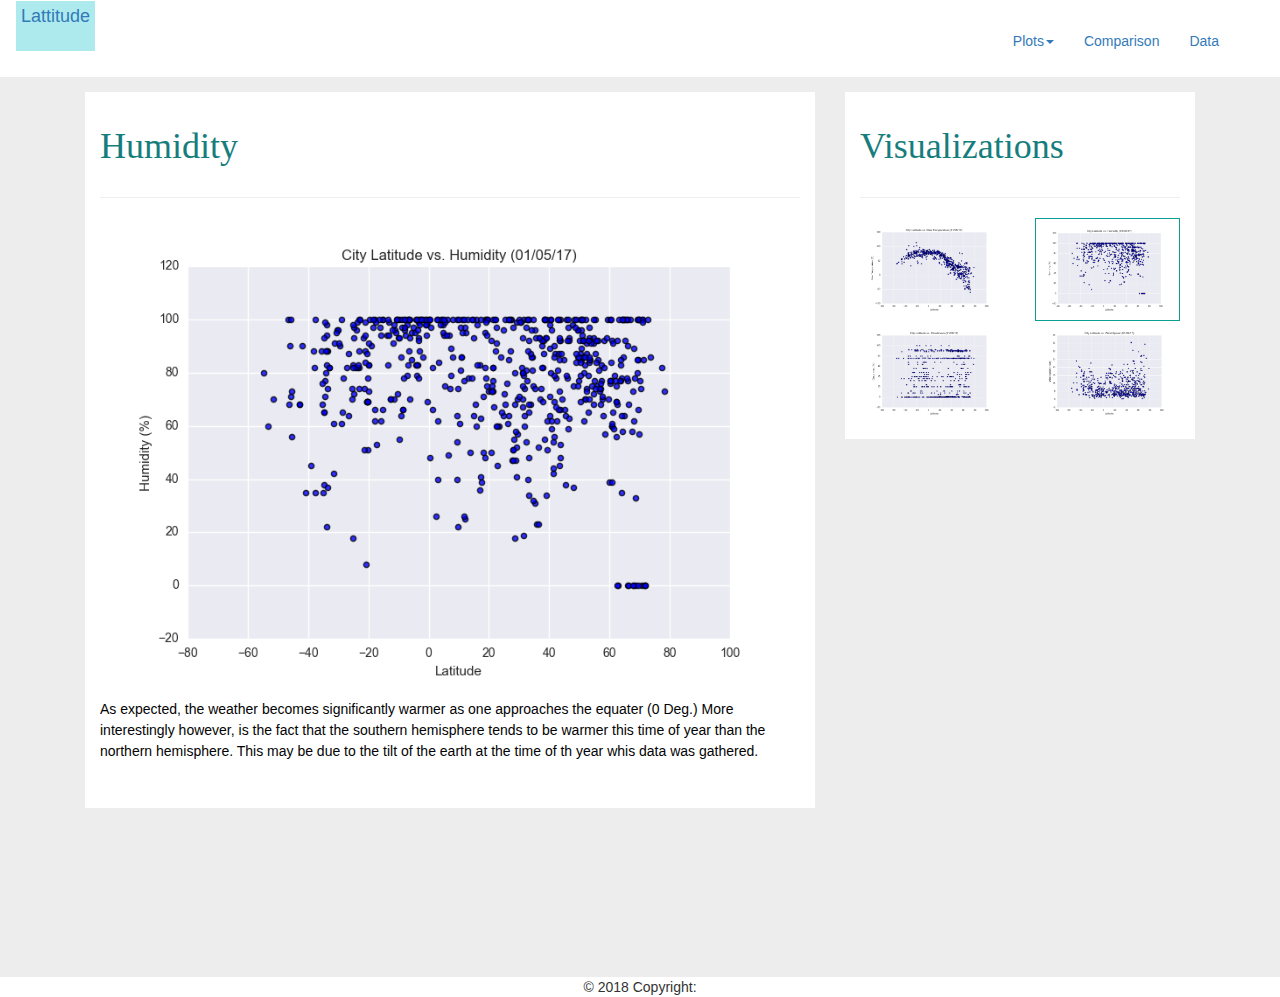
<file: Instructions/Resources/humidity.html>
<!DOCTYPE html>
<html lang="en">

<head>
  <meta charset="UTF-8">
  <title>Humidity</title>
  <link rel="stylesheet" href="https://maxcdn.bootstrapcdn.com/bootstrap/3.3.7/css/bootstrap.min.css" integrity="sha384-BVYiiSIFeK1dGmJRAkycuHAHRg32OmUcww7on3RYdg4Va+PmSTsz/K68vbdEjh4u" crossorigin="anonymous">
  <link rel="stylesheet" href="style.css">
  <script src="http://www.ajax.googleapis.com/ajax/libs/jquery/1.11.0/jquery.min.js"></script>
  <!--<link href="https://stackpath.bootstrapcdn.com/bootstrap/4.3.1/css/bootstrap.min.css" rel="stylesheet" integrity="sha384-ggOyR0iXCbMQv3Xipma34MD+dH/1fQ784/j6cY/iJTQUOhcWr7x9JvoRxT2MZw1T" crossorigin="anonymous"> -->
</head>

<body>
  <nav class="navbar" id= "kimnav">
      
    
    <div class="container-fluid">
      <!-- Brand and toggle get grouped for better mobile display -->
      <div class="navbar-header">
        <button type="button" class="navbar-toggle collapsed" data-toggle="collapse" data-target="#bs-example-navbar-collapse-1" aria-expanded="false">
        <span class="sr-only">Toggle navigation</span>
        <span class="icon-bar"></span>
        <span class="icon-bar"></span>
        <span class="icon-bar"></span>
      </button>
      </div>

      <!-- Collect the nav links, forms, and other content for toggling -->
      <div class="collapse navbar-collapse" id="bs-example-navbar-collapse-1">   
       <ul class="nav navbar-brand"> 
            <a href="index.html">Lattitude</a>
        </ul>  
        <ul class="nav navbar-nav navbar-right">
          <li class="nav-item dropdown">
            <a href="#" class="dropdown-toggle" data-toggle="dropdown" role="button" aria-haspopup="true" aria-expanded="false">Plots<span class="caret"></span></a>
            <ul class="dropdown-menu">
              <li><a href="max_temp.html">Max Temperature</a></li>
              <li><a href="humidity.html">Humidity</a></li>
              <li><a href="cloudiness.html">Cloudiness</a></li>
              <li><a href="windspeed.html">Wind Speed</a></li>
            </ul>
          </li>
          <li><a href="comparison_index.html">Comparison</a></li>
          <li><a href="data_index .html">Data</a></li>
        </ul>
      </div>
      <!-- /.navbar-collapse -->
    </div>
    <!-- /.container-fluid -->
  </nav>

  <!--Containers for graphs on home page-->
  <main>
  <div class="container">
    <div class="col-md-8">
      <div class="box">
        <h1>Humidity </h1>
        <hr>
        <p>
          <img class = "img-fluid-viz" src="assets/images/Fig2.png" style="float:left"> 
          As expected, the weather becomes significantly warmer as one approaches the equater (0 Deg.)
          More interestingly however, is the fact that the southern hemisphere tends to be warmer this time of year than the northern 
          hemisphere. This may be due to the tilt of the earth at the time of th year whis data was gathered. 
          <br> <br>
          
        
        </p>
      </div>
    </div>

        <!-- Visualizations section homepage-->  

    <div class="col-md-4">
      <div class ="box">
        <h1>Visualizations </h1>
        <hr>
        <div class="row">
            <div class="col-sm-3 col-md-6">
                <div class="vizbox">
                    <img class = "img-fluid-viz maxtemp" src="assets/images/Fig1.png">
                </div>
            </div>
            <div class="col-sm-3 col-md-6">
                <div class="vizbox vizboxhilight">
                    <img class = "img-fluid-viz" src="assets/images/Fig2.png">
                </div>
            </div>
            <div class="col-sm-3 col-md-6">
                <div class="vizbox">
                    <img class = "img-fluid-viz" src="assets/images/Fig3.png">
                </div>
            </div>
            <div class="col-sm-3 col-md-6">
                <div class="vizbox">
                    <img class = "img-fluid-viz" src="assets/images/Fig4.png">
                </div>
            </div>
          </div>
          </div>
    </div>
  </div>
  </div> 
  <script src="https://ajax.googleapis.com/ajax/libs/jquery/3.3.1/jquery.min.js"></script>
   <script src="https://stackpath.bootstrapcdn.com/bootstrap/4.3.1/js/bootstrap.min.js" integrity="sha384-JjSmVgyd0p3pXB1rRibZUAYoIIy6OrQ6VrjIEaFf/nJGzIxFDsf4x0xIM+B07jRM" crossorigin="anonymous"></script>
</body>
    </div>
</main>
<footer class="page-footer font-small fixed-bottom">
    <div class="footer-copyright text-center py-3">© 2018 Copyright:
    </div>
</footer>
<!-- Footer homepage-->  
</html>
</file>
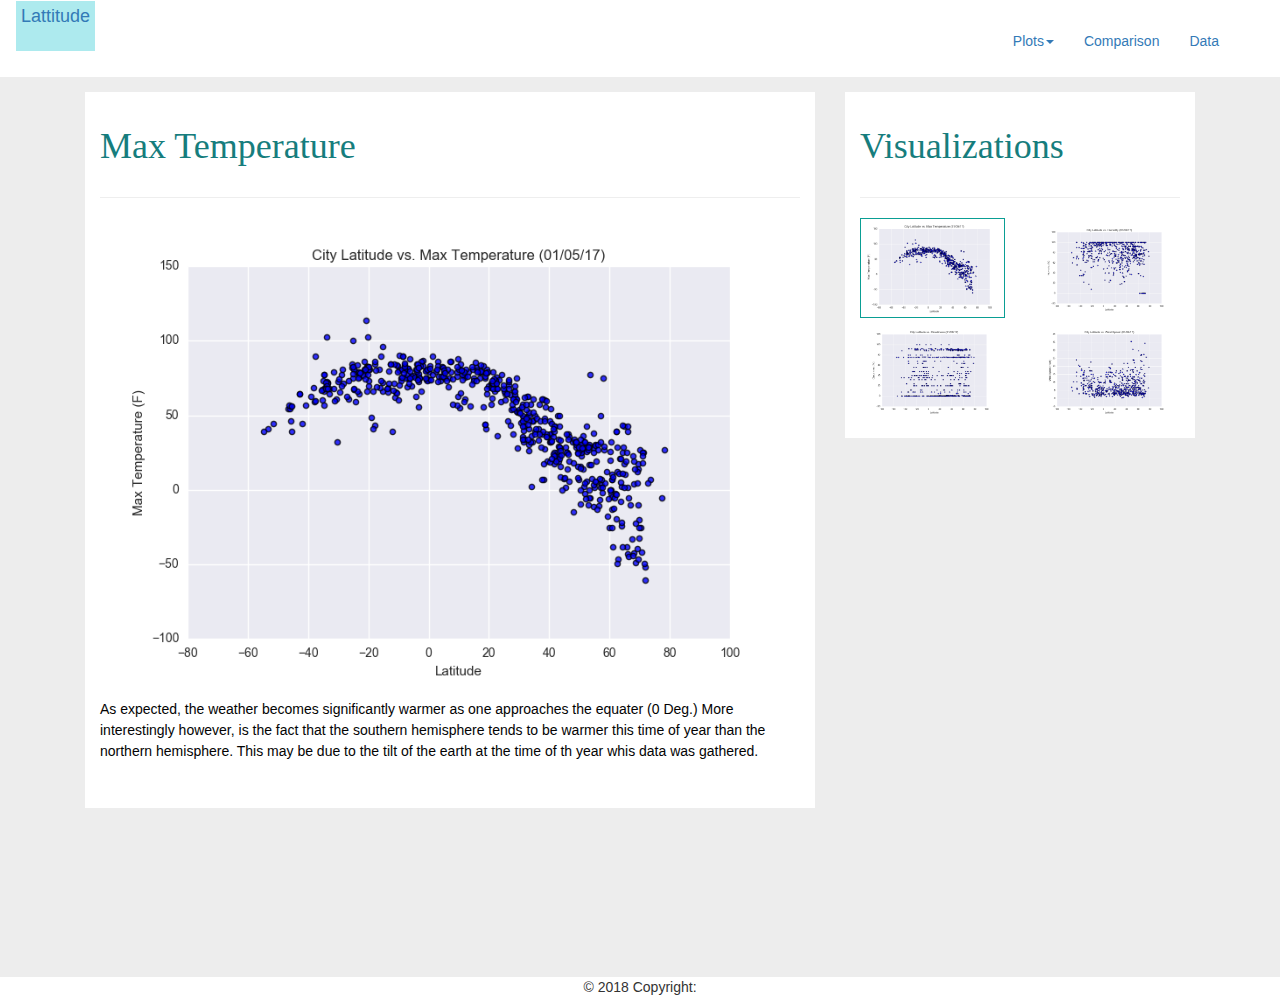
<file: Instructions/Resources/max_temp.html>
<!DOCTYPE html>
<html lang="en">

<head>
  <meta charset="UTF-8">
  <title>Homework.</title>
  <link rel="stylesheet" href="https://maxcdn.bootstrapcdn.com/bootstrap/3.3.7/css/bootstrap.min.css" integrity="sha384-BVYiiSIFeK1dGmJRAkycuHAHRg32OmUcww7on3RYdg4Va+PmSTsz/K68vbdEjh4u" crossorigin="anonymous">
  <link rel="stylesheet" href="style.css">
  <script src="http://www.ajax.googleapis.com/ajax/libs/jquery/1.11.0/jquery.min.js"></script>
  <!--<link href="https://stackpath.bootstrapcdn.com/bootstrap/4.3.1/css/bootstrap.min.css" rel="stylesheet" integrity="sha384-ggOyR0iXCbMQv3Xipma34MD+dH/1fQ784/j6cY/iJTQUOhcWr7x9JvoRxT2MZw1T" crossorigin="anonymous"> -->
</head>

<body>
  <nav class="navbar" id= "kimnav">
      
    
    <div class="container-fluid">
      <!-- Brand and toggle get grouped for better mobile display -->
      <div class="navbar-header">
        <button type="button" class="navbar-toggle collapsed" data-toggle="collapse" data-target="#bs-example-navbar-collapse-1" aria-expanded="false">
        <span class="sr-only">Toggle navigation</span>
        <span class="icon-bar"></span>
        <span class="icon-bar"></span>
        <span class="icon-bar"></span>
      </button>
      </div>

      <!-- Collect the nav links, forms, and other content for toggling -->
      <div class="collapse navbar-collapse" id="bs-example-navbar-collapse-1">   
       <ul class="nav navbar-brand"> 
            <a href="index.html">Lattitude</a>
        </ul>  
        <ul class="nav navbar-nav navbar-right">
          <li class="nav-item dropdown">
            <a href="#" class="dropdown-toggle" data-toggle="dropdown" role="button" aria-haspopup="true" aria-expanded="false">Plots<span class="caret"></span></a>
            <ul class="dropdown-menu">
              <li><a href="max_temp.html">Max Temperature</a></li>
              <li><a href="humidity.html">Humidity</a></li>
              <li><a href="cloudiness.html">Cloudiness</a></li>
              <li><a href="windspeed.html">Wind Speed</a></li>
            </ul>
          </li>
          <li><a href="comparison_index.html">Comparison</a></li>
          <li><a href="data_index .html">Data</a></li>
        </ul>
      </div>
      <!-- /.navbar-collapse -->
    </div>
    <!-- /.container-fluid -->
  </nav>

  <!--Containers for graphs on home page-->
  <main>
  <div class="container">
    <div class="col-md-8">
      <div class="box">
        <h1>Max Temperature </h1>
        <hr>
        <p>
          <img class = "img-fluid-viz" src="assets/images/Fig1.png" style="float:left"> 
          As expected, the weather becomes significantly warmer as one approaches the equater (0 Deg.)
          More interestingly however, is the fact that the southern hemisphere tends to be warmer this time of year than the northern 
          hemisphere. This may be due to the tilt of the earth at the time of th year whis data was gathered. 
          <br> <br>
          
        
        </p>
      </div>
    </div>

        <!-- Visualizations section homepage-->  

    <div class="col-md-4">
      <div class ="box">
        <h1>Visualizations </h1>
        <hr>
        <div class="row">
            <div class="col-sm-3 col-md-6">
                <div class="vizboxhilight">
                    <img class = "img-fluid-viz maxtemp" src="assets/images/Fig1.png">
                </div>
            </div>
            <div class="col-sm-3 col-md-6">
                <div class="vizbox">
                    <img class = "img-fluid-viz" src="assets/images/Fig2.png">
                </div>
            </div>
            <div class="col-sm-3 col-md-6">
                <div class="vizbox">
                    <img class = "img-fluid-viz" src="assets/images/Fig3.png">
                </div>
            </div>
            <div class="col-sm-3 col-md-6">
                <div class="vizbox">
                    <img class = "img-fluid-viz" src="assets/images/Fig4.png">
                </div>
            </div>
          </div>
          </div>
    </div>
  </div>
  </div> 
  <script src="https://ajax.googleapis.com/ajax/libs/jquery/3.3.1/jquery.min.js"></script>
   <script src="https://stackpath.bootstrapcdn.com/bootstrap/4.3.1/js/bootstrap.min.js" integrity="sha384-JjSmVgyd0p3pXB1rRibZUAYoIIy6OrQ6VrjIEaFf/nJGzIxFDsf4x0xIM+B07jRM" crossorigin="anonymous"></script>
</body>
    </div>
</main>
<footer class="page-footer font-small fixed-bottom">
    <div class="footer-copyright text-center py-3">© 2018 Copyright:
    </div>
</footer>
<!-- Footer homepage-->  
</html>
</file>
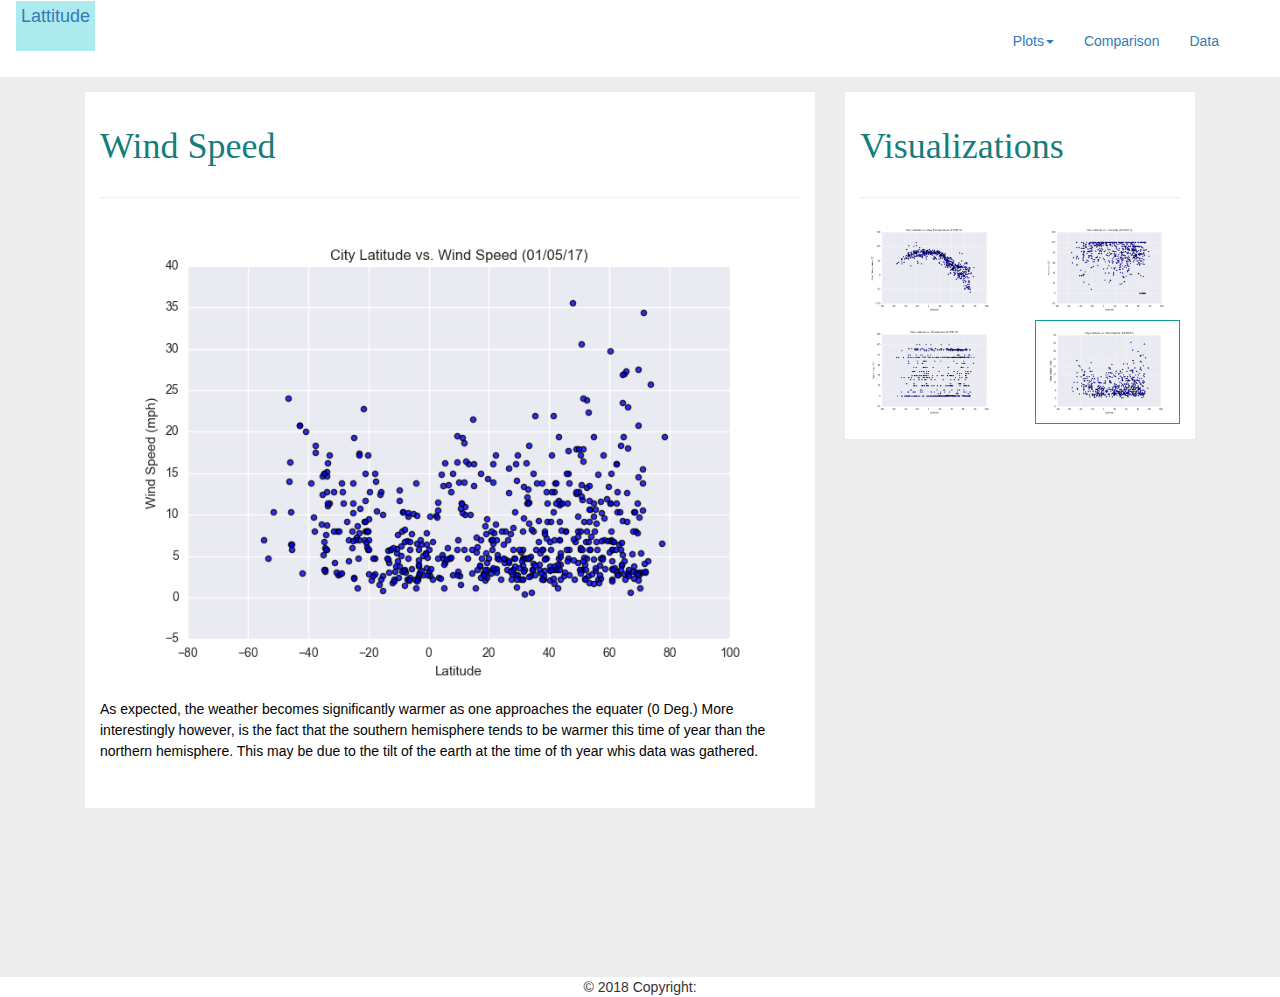
<file: Instructions/Resources/windspeed.html>
<!DOCTYPE html>
<html lang="en">

<head>
  <meta charset="UTF-8">
  <title>Wind Speed</title>
  <link rel="stylesheet" href="https://maxcdn.bootstrapcdn.com/bootstrap/3.3.7/css/bootstrap.min.css" integrity="sha384-BVYiiSIFeK1dGmJRAkycuHAHRg32OmUcww7on3RYdg4Va+PmSTsz/K68vbdEjh4u" crossorigin="anonymous">
  <link rel="stylesheet" href="style.css">
  <script src="http://www.ajax.googleapis.com/ajax/libs/jquery/1.11.0/jquery.min.js"></script>
  <!--<link href="https://stackpath.bootstrapcdn.com/bootstrap/4.3.1/css/bootstrap.min.css" rel="stylesheet" integrity="sha384-ggOyR0iXCbMQv3Xipma34MD+dH/1fQ784/j6cY/iJTQUOhcWr7x9JvoRxT2MZw1T" crossorigin="anonymous"> -->
</head>

<body>
  <nav class="navbar" id= "kimnav">
      
    
    <div class="container-fluid">
      <!-- Brand and toggle get grouped for better mobile display -->
      <div class="navbar-header">
        <button type="button" class="navbar-toggle collapsed" data-toggle="collapse" data-target="#bs-example-navbar-collapse-1" aria-expanded="false">
        <span class="sr-only">Toggle navigation</span>
        <span class="icon-bar"></span>
        <span class="icon-bar"></span>
        <span class="icon-bar"></span>
      </button>
      </div>

      <!-- Collect the nav links, forms, and other content for toggling -->
      <div class="collapse navbar-collapse" id="bs-example-navbar-collapse-1">   
       <ul class="nav navbar-brand"> 
            <a href="index.html">Lattitude</a>
        </ul>  
        <ul class="nav navbar-nav navbar-right">
          <li class="nav-item dropdown">
            <a href="#" class="dropdown-toggle" data-toggle="dropdown" role="button" aria-haspopup="true" aria-expanded="false">Plots<span class="caret"></span></a>
            <ul class="dropdown-menu">
              <li><a href="max_temp.html">Max Temperature</a></li>
              <li><a href="humidity.html">Humidity</a></li>
              <li><a href="cloudiness.html">Cloudiness</a></li>
              <li><a href="windspeed.html">Wind Speed</a></li>
            </ul>
          </li>
          <li><a href="comparison_index.html">Comparison</a></li>
          <li><a href="data_index .html">Data</a></li>
        </ul>
      </div>
      <!-- /.navbar-collapse -->
    </div>
    <!-- /.container-fluid -->
  </nav>

  <!--Containers for graphs on home page-->
  <main>
  <div class="container">
    <div class="col-md-8">
      <div class="box">
        <h1>Wind Speed </h1>
        <hr>
        <p>
          <img class = "img-fluid-viz" src="assets/images/Fig4.png" style="float:left"> 
          As expected, the weather becomes significantly warmer as one approaches the equater (0 Deg.)
          More interestingly however, is the fact that the southern hemisphere tends to be warmer this time of year than the northern 
          hemisphere. This may be due to the tilt of the earth at the time of th year whis data was gathered. 
          <br> <br>
          
        
        </p>
      </div>
    </div>

        <!-- Visualizations section homepage-->  

    <div class="col-md-4">
      <div class ="box">
        <h1>Visualizations </h1>
        <hr>
        <div class="row">
            <div class="col-sm-3 col-md-6">
                <div class="vizbox">
                    <img class = "img-fluid-viz" src="assets/images/Fig1.png">
                </div>
            </div>
            <div class="col-sm-3 col-md-6">
                <div class="vizbox">
                    <img class = "img-fluid-viz" src="assets/images/Fig2.png">
                </div>
            </div>
            <div class="col-sm-3 col-md-6">
                <div class="vizbox">
                    <img class = "img-fluid-viz" src="assets/images/Fig3.png">
                </div>
            </div>
            <div class="col-sm-3 col-md-6">
                <div class="vizbox vizboxhilight">
                    <img class = "img-fluid-viz" src="assets/images/Fig4.png">
                </div>
            </div>
          </div>
          </div>
    </div>
  </div>
  </div> 
  <script src="https://ajax.googleapis.com/ajax/libs/jquery/3.3.1/jquery.min.js"></script>
   <script src="https://stackpath.bootstrapcdn.com/bootstrap/4.3.1/js/bootstrap.min.js" integrity="sha384-JjSmVgyd0p3pXB1rRibZUAYoIIy6OrQ6VrjIEaFf/nJGzIxFDsf4x0xIM+B07jRM" crossorigin="anonymous"></script>
</body>
    </div>
</main>
<footer class="page-footer font-small fixed-bottom">
    <div class="footer-copyright text-center py-3">© 2018 Copyright:
    </div>
</footer>
<!-- Footer homepage-->  
</html>
</file>
<file: Instructions/Resources/style.css>
main {
  min-height: 100vh;
  background:  rgb(237, 237, 237);
}

.vizbox {
  min-height: 50px;
  padding: 5px;
  font-weight: 60;
  color: rgb(3, 3, 3);
  background: rgb(255, 255, 255);
  line-height: 1.5em;
  font-family: Arial, Helvetica, sans-serif;
 
}

.vizboxhilight{
  border:1px solid hsl(176, 88%, 33%);
}

.box {
  min-height: 50px;
  padding: 15px;
  margin-top: 15px;
  font-weight: 60;
  color: rgb(3, 3, 3);
  background: rgb(255, 255, 255);
  line-height: 1.5em;
  font-family: Arial, Helvetica, sans-serif;
}

.footerbox{
  background:rgb(22, 125, 125);
  padding: 15px;
  margin: 5px;
}
.gray {
  background: rgb(255, 255, 255);
}

#kimnav{
  margin-bottom: 0px;
}

.navbar-brand{
  background: rgb(173, 234, 238);
  padding: 5px 5px 5px 5px;
  left: 15px;
}

.navbar-nav{
  margin: 15px 15px 10px 10px;
}

h1{
  margin-bottom: 30px;
  color:rgb(22, 125, 125);
  font-family: serif;
  font-weight: 175;
}


h3{
  color: rgb(22, 125, 125); 
  font-family:serif; 
  font-style: bold;
  font-size:2.5;
}
.img-fluid-viz{
  width: 100%
}
.img-fluid{
  width: 50%
}
</file>
